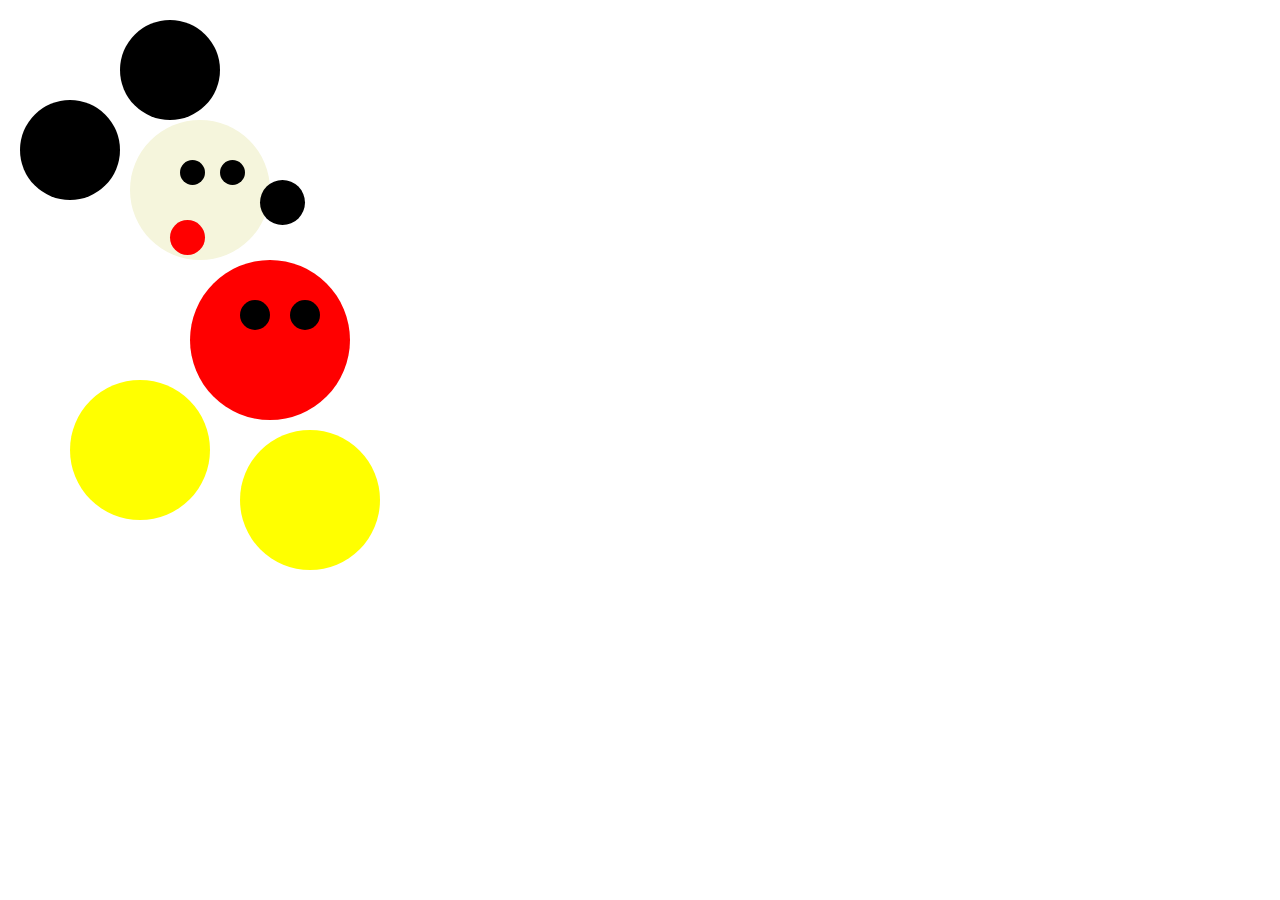
<file: mickey/index.html>
<!DOCTYPE html>
<html>

<head>
        <title>Mickey</title>
        <link rel="stylesheet" href="css/main.css" type="text/css" />
</head>

<body>
        <div id="canvas">
                <div id="ear-1"></div>
                <div id="ear-2"></div>
                <div id="head"></div>
                <div id="eye-1"></div>
                <div id="eye-2"></div>
                <div id="nose"></div>
                <div id="mouth"></div>
                <div id="body"></div>
                <div id="button-1"></div>
                <div id="button-2"></div>
                <div id="foot-1"></div>
                <div id="foot-2"></div>


        </div>
</body>

</html>
</file>
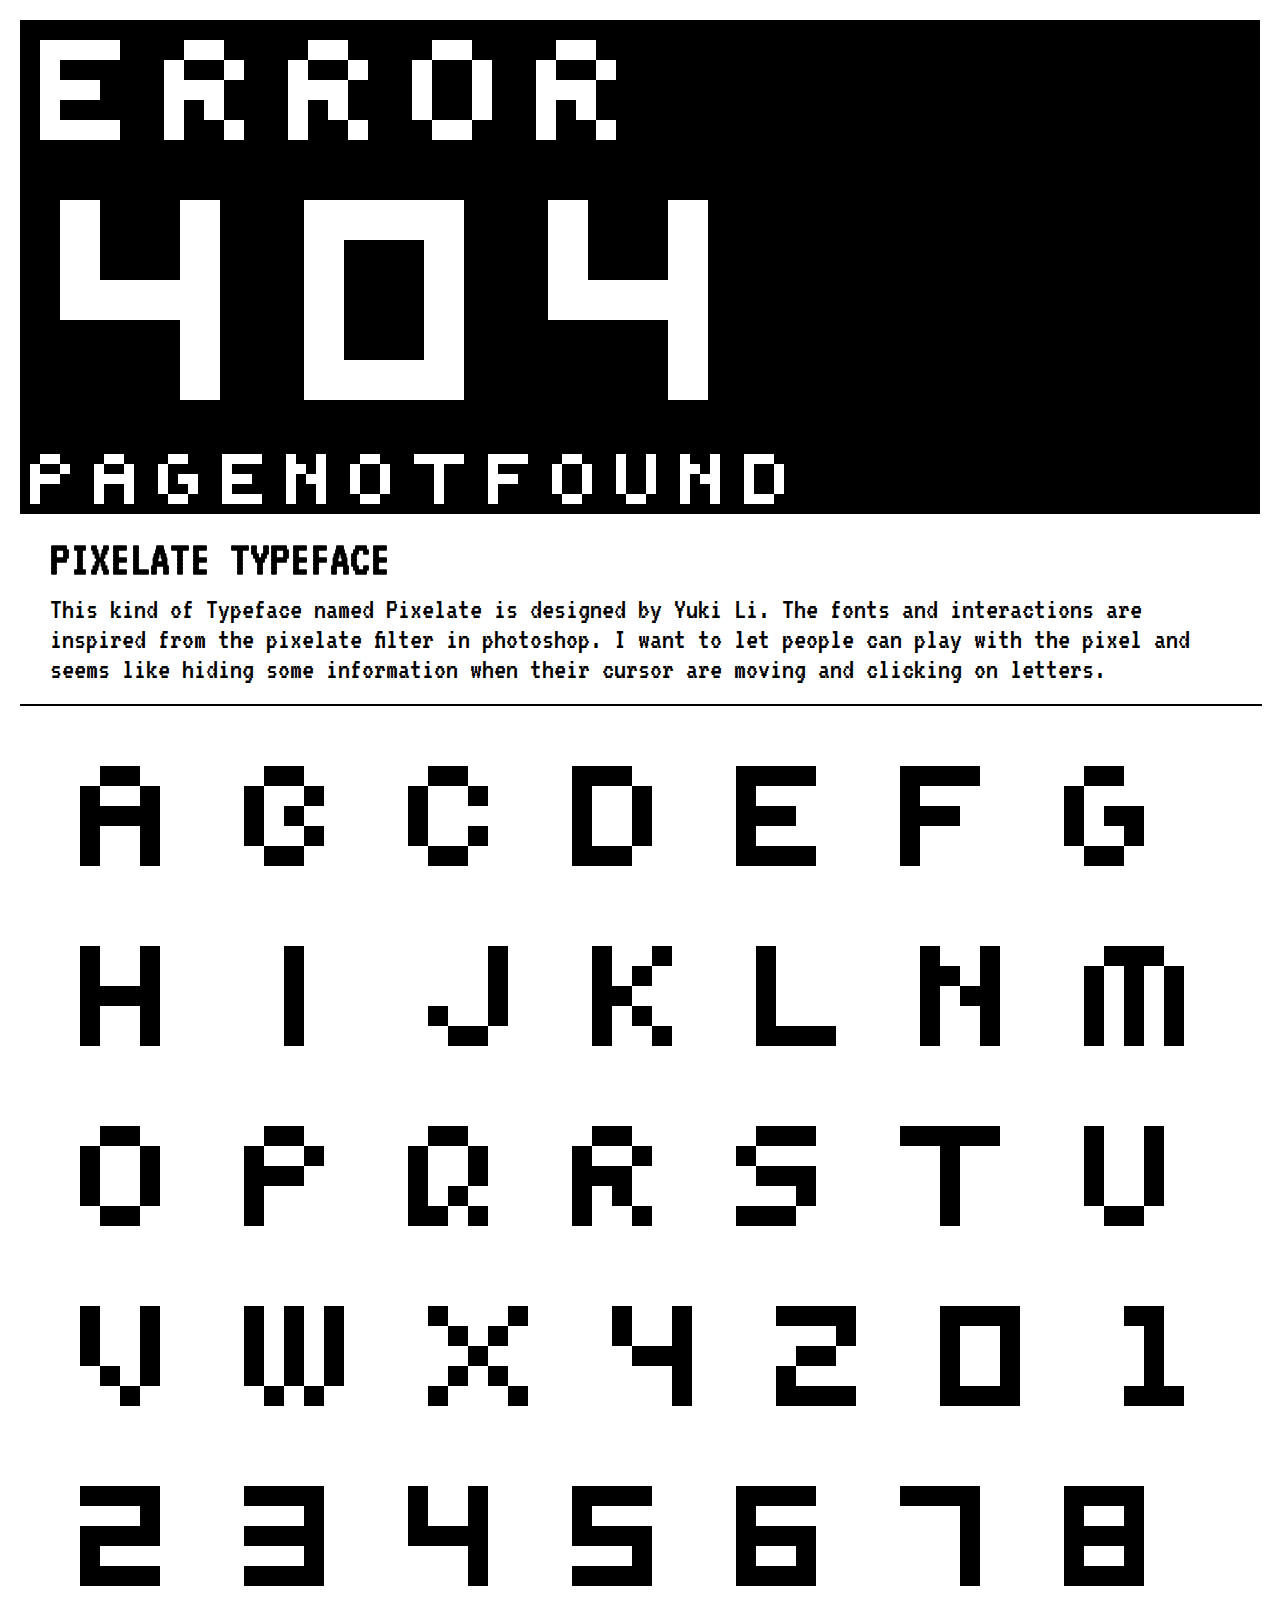
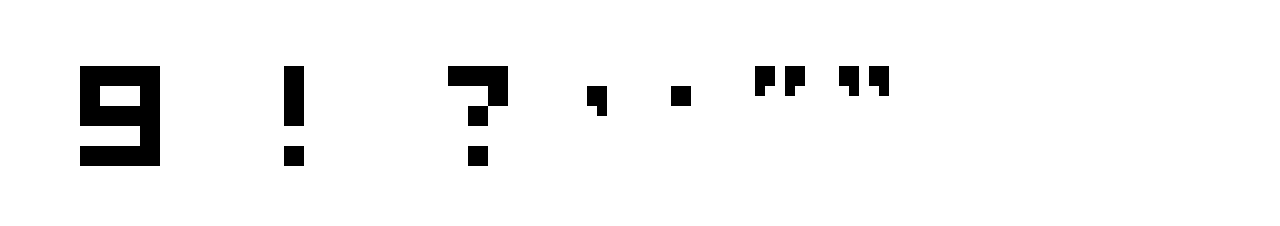
<file: project2/index.html>
<!DOCTYPE html>
<html>

<head>
    <title>Letterform Construction: Grid</title>
    <meta charset="utf-8" />
    <link rel="stylesheet" href="main.css" type="text/css" />
    <link href="https://fonts.googleapis.com/css?family=VT323" rel="stylesheet">
</head>

<body>
    <div class="container">
        <div class="error">
            <!-- letter E -->
            <div class="letter" id="E">

                <!-- row empty -->
                <div class="empty"></div>
                <div class="empty"></div>
                <div class="empty"></div>
                <div class="empty"></div>
                <div class="empty"></div>
                <div class="empty"></div>

                <!-- row 1 -->
                <div class="empty"></div>
                <div class="fill"></div>
                <div class="fill"></div>
                <div class="fill"></div>
                <div class="fill"></div>
                <div class="empty"></div>

                <!-- row 2 -->
                <div class="empty"></div>
                <div class="fill"></div>
                <div class="empty"></div>
                <div class="empty"></div>
                <div class="empty"></div>
                <div class="empty"></div>

                <!-- row 3 -->
                <div class="empty"></div>
                <div class="fill"></div>
                <div class="fill"></div>
                <div class="fill"></div>
                <div class="empty"></div>
                <div class="empty"></div>

                <!-- row 4 -->
                <div class="empty"></div>
                <div class="fill"></div>
                <div class="empty"></div>
                <div class="empty"></div>
                <div class="empty"></div>
                <div class="empty"></div>

                <!-- row 5 -->
                <div class="empty"></div>
                <div class="fill"></div>
                <div class="fill"></div>
                <div class="fill"></div>
                <div class="fill"></div>
                <div class="empty"></div>

                <!-- row empty -->
                <div class="empty"></div>
                <div class="empty"></div>
                <div class="empty"></div>
                <div class="empty"></div>
                <div class="empty"></div>
                <div class="empty"></div>


            </div>

            <!-- letter R -->
            <div class="letter" id="R">
                <!-- row empty -->
                <div class="empty"></div>
                <div class="empty"></div>
                <div class="empty"></div>
                <div class="empty"></div>
                <div class="empty"></div>
                <div class="empty"></div>

                <!-- row 1 -->
                <div class="empty"></div>
                <div class="empty"></div>
                <div class="fill"></div>
                <div class="fill"></div>
                <div class="empty"></div>
                <div class="empty"></div>

                <!-- row 2 -->
                <div class="empty"></div>
                <div class="fill"></div>
                <div class="empty"></div>
                <div class="empty"></div>
                <div class="fill"></div>
                <div class="empty"></div>

                <!-- row 3 -->
                <div class="empty"></div>
                <div class="fill"></div>
                <div class="fill"></div>
                <div class="fill"></div>
                <div class="empty"></div>
                <div class="empty"></div>

                <!-- row 4 -->
                <div class="empty"></div>
                <div class="fill"></div>
                <div class="empty"></div>
                <div class="fill"></div>
                <div class="empty"></div>
                <div class="empty"></div>

                <!-- row 5 -->
                <div class="empty"></div>
                <div class="fill"></div>
                <div class="empty"></div>
                <div class="empty"></div>
                <div class="fill"></div>
                <div class="empty"></div>

                <!-- row empty -->
                <div class="empty"></div>
                <div class="empty"></div>
                <div class="empty"></div>
                <div class="empty"></div>
                <div class="empty"></div>
                <div class="empty"></div>


            </div>

            <!-- letter R -->
            <div class="letter" id="R">
                <!-- row empty -->
                <div class="empty"></div>
                <div class="empty"></div>
                <div class="empty"></div>
                <div class="empty"></div>
                <div class="empty"></div>
                <div class="empty"></div>

                <!-- row 1 -->
                <div class="empty"></div>
                <div class="empty"></div>
                <div class="fill"></div>
                <div class="fill"></div>
                <div class="empty"></div>
                <div class="empty"></div>

                <!-- row 2 -->
                <div class="empty"></div>
                <div class="fill"></div>
                <div class="empty"></div>
                <div class="empty"></div>
                <div class="fill"></div>
                <div class="empty"></div>

                <!-- row 3 -->
                <div class="empty"></div>
                <div class="fill"></div>
                <div class="fill"></div>
                <div class="fill"></div>
                <div class="empty"></div>
                <div class="empty"></div>

                <!-- row 4 -->
                <div class="empty"></div>
                <div class="fill"></div>
                <div class="empty"></div>
                <div class="fill"></div>
                <div class="empty"></div>
                <div class="empty"></div>

                <!-- row 5 -->
                <div class="empty"></div>
                <div class="fill"></div>
                <div class="empty"></div>
                <div class="empty"></div>
                <div class="fill"></div>
                <div class="empty"></div>

                <!-- row empty -->
                <div class="empty"></div>
                <div class="empty"></div>
                <div class="empty"></div>
                <div class="empty"></div>
                <div class="empty"></div>
                <div class="empty"></div>


            </div>

            <!-- letter O -->
            <div class="letter" id="O">
                <!-- row empty -->
                <div class="empty"></div>
                <div class="empty"></div>
                <div class="empty"></div>
                <div class="empty"></div>
                <div class="empty"></div>
                <div class="empty"></div>

                <!-- row 1 -->
                <div class="empty"></div>
                <div class="empty"></div>
                <div class="fill"></div>
                <div class="fill"></div>
                <div class="empty"></div>
                <div class="empty"></div>

                <!-- row 2 -->
                <div class="empty"></div>
                <div class="fill"></div>
                <div class="empty"></div>
                <div class="empty"></div>
                <div class="fill"></div>
                <div class="empty"></div>

                <!-- row 3 -->
                <div class="empty"></div>
                <div class="fill"></div>
                <div class="empty"></div>
                <div class="empty"></div>
                <div class="fill"></div>
                <div class="empty"></div>

                <!-- row 4 -->
                <div class="empty"></div>
                <div class="fill"></div>
                <div class="empty"></div>
                <div class="empty"></div>
                <div class="fill"></div>
                <div class="empty"></div>

                <!-- row 5 -->
                <div class="empty"></div>
                <div class="empty"></div>
                <div class="fill"></div>
                <div class="fill"></div>
                <div class="empty"></div>
                <div class="empty"></div>

                <!-- row empty -->
                <div class="empty"></div>
                <div class="empty"></div>
                <div class="empty"></div>
                <div class="empty"></div>
                <div class="empty"></div>
                <div class="empty"></div>


            </div>

            <!-- letter R -->
            <div class="letter" id="R">
                <!-- row empty -->
                <div class="empty"></div>
                <div class="empty"></div>
                <div class="empty"></div>
                <div class="empty"></div>
                <div class="empty"></div>
                <div class="empty"></div>

                <!-- row 1 -->
                <div class="empty"></div>
                <div class="empty"></div>
                <div class="fill"></div>
                <div class="fill"></div>
                <div class="empty"></div>
                <div class="empty"></div>

                <!-- row 2 -->
                <div class="empty"></div>
                <div class="fill"></div>
                <div class="empty"></div>
                <div class="empty"></div>
                <div class="fill"></div>
                <div class="empty"></div>

                <!-- row 3 -->
                <div class="empty"></div>
                <div class="fill"></div>
                <div class="fill"></div>
                <div class="fill"></div>
                <div class="empty"></div>
                <div class="empty"></div>

                <!-- row 4 -->
                <div class="empty"></div>
                <div class="fill"></div>
                <div class="empty"></div>
                <div class="fill"></div>
                <div class="empty"></div>
                <div class="empty"></div>

                <!-- row 5 -->
                <div class="empty"></div>
                <div class="fill"></div>
                <div class="empty"></div>
                <div class="empty"></div>
                <div class="fill"></div>
                <div class="empty"></div>

                <!-- row empty -->
                <div class="empty"></div>
                <div class="empty"></div>
                <div class="empty"></div>
                <div class="empty"></div>
                <div class="empty"></div>
                <div class="empty"></div>


            </div>
        </div>

        <div class="area">
            <!-- number 4 -->
            <div class="letter" id="4">
                <!-- row empty -->
                <div class="empty"></div>
                <div class="empty"></div>
                <div class="empty"></div>
                <div class="empty"></div>
                <div class="empty"></div>
                <div class="empty"></div>

                <!-- row 1 -->
                <div class="empty"></div>
                <div class="fill"></div>
                <div class="empty"></div>
                <div class="empty"></div>
                <div class="fill"></div>
                <div class="empty"></div>

                <!-- row 2 -->
                <div class="empty"></div>
                <div class="fill"></div>
                <div class="empty"></div>
                <div class="empty"></div>
                <div class="fill"></div>
                <div class="empty"></div>

                <!-- row 3 -->
                <div class="empty"></div>
                <div class="fill"></div>
                <div class="fill"></div>
                <div class="fill"></div>
                <div class="fill"></div>
                <div class="empty"></div>

                <!-- row 4 -->
                <div class="empty"></div>
                <div class="empty"></div>
                <div class="empty"></div>
                <div class="empty"></div>
                <div class="fill"></div>
                <div class="empty"></div>

                <!-- row 5 -->
                <div class="empty"></div>
                <div class="empty"></div>
                <div class="empty"></div>
                <div class="empty"></div>
                <div class="fill"></div>
                <div class="empty"></div>

                <!-- row empty -->
                <div class="empty"></div>
                <div class="empty"></div>
                <div class="empty"></div>
                <div class="empty"></div>
                <div class="empty"></div>
                <div class="empty"></div>


            </div>

            <!-- number 0 -->
            <div class="letter" id="0">
                <!-- row empty -->
                <div class="empty"></div>
                <div class="empty"></div>
                <div class="empty"></div>
                <div class="empty"></div>
                <div class="empty"></div>
                <div class="empty"></div>

                <!-- row 1 -->
                <div class="empty"></div>
                <div class="fill"></div>
                <div class="fill"></div>
                <div class="fill"></div>
                <div class="fill"></div>
                <div class="empty"></div>

                <!-- row 2 -->
                <div class="empty"></div>
                <div class="fill"></div>
                <div class="empty"></div>
                <div class="empty"></div>
                <div class="fill"></div>
                <div class="empty"></div>


                <!-- row 3 -->
                <div class="empty"></div>
                <div class="fill"></div>
                <div class="empty"></div>
                <div class="empty"></div>
                <div class="fill"></div>
                <div class="empty"></div>

                <!-- row 4 -->
                <div class="empty"></div>
                <div class="fill"></div>
                <div class="empty"></div>
                <div class="empty"></div>
                <div class="fill"></div>
                <div class="empty"></div>

                <!-- row 5 -->
                <div class="empty"></div>
                <div class="fill"></div>
                <div class="fill"></div>
                <div class="fill"></div>
                <div class="fill"></div>
                <div class="empty"></div>

                <!-- row empty -->
                <div class="empty"></div>
                <div class="empty"></div>
                <div class="empty"></div>
                <div class="empty"></div>
                <div class="empty"></div>
                <div class="empty"></div>


            </div>


            <!-- number 4 -->
            <div class="letter" id="4">
                <!-- row empty -->
                <div class="empty"></div>
                <div class="empty"></div>
                <div class="empty"></div>
                <div class="empty"></div>
                <div class="empty"></div>
                <div class="empty"></div>

                <!-- row 1 -->
                <div class="empty"></div>
                <div class="fill"></div>
                <div class="empty"></div>
                <div class="empty"></div>
                <div class="fill"></div>
                <div class="empty"></div>

                <!-- row 2 -->
                <div class="empty"></div>
                <div class="fill"></div>
                <div class="empty"></div>
                <div class="empty"></div>
                <div class="fill"></div>
                <div class="empty"></div>

                <!-- row 3 -->
                <div class="empty"></div>
                <div class="fill"></div>
                <div class="fill"></div>
                <div class="fill"></div>
                <div class="fill"></div>
                <div class="empty"></div>

                <!-- row 4 -->
                <div class="empty"></div>
                <div class="empty"></div>
                <div class="empty"></div>
                <div class="empty"></div>
                <div class="fill"></div>
                <div class="empty"></div>

                <!-- row 5 -->
                <div class="empty"></div>
                <div class="empty"></div>
                <div class="empty"></div>
                <div class="empty"></div>
                <div class="fill"></div>
                <div class="empty"></div>

                <!-- row empty -->
                <div class="empty"></div>
                <div class="empty"></div>
                <div class="empty"></div>
                <div class="empty"></div>
                <div class="empty"></div>
                <div class="empty"></div>


            </div>

        </div>

        <div class="page">
            <!-- letter P -->
            <div class="letter" id="P">
                <!-- row empty -->
                <div class="empty"></div>
                <div class="empty"></div>
                <div class="empty"></div>
                <div class="empty"></div>
                <div class="empty"></div>
                <div class="empty"></div>

                <!-- row 1 -->
                <div class="empty"></div>
                <div class="empty"></div>
                <div class="fill"></div>
                <div class="fill"></div>
                <div class="empty"></div>
                <div class="empty"></div>

                <!-- row 2 -->
                <div class="empty"></div>
                <div class="fill"></div>
                <div class="empty"></div>
                <div class="empty"></div>
                <div class="fill"></div>
                <div class="empty"></div>

                <!-- row 3 -->
                <div class="empty"></div>
                <div class="fill"></div>
                <div class="fill"></div>
                <div class="fill"></div>
                <div class="empty"></div>
                <div class="empty"></div>

                <!-- row 4 -->
                <div class="empty"></div>
                <div class="fill"></div>
                <div class="empty"></div>
                <div class="empty"></div>
                <div class="empty"></div>
                <div class="empty"></div>

                <!-- row 5 -->
                <div class="empty"></div>
                <div class="fill"></div>
                <div class="empty"></div>
                <div class="empty"></div>
                <div class="empty"></div>
                <div class="empty"></div>

                <!-- row empty -->
                <div class="empty"></div>
                <div class="empty"></div>
                <div class="empty"></div>
                <div class="empty"></div>
                <div class="empty"></div>
                <div class="empty"></div>


            </div>

            <div class="letter" id="A">


                <div class="empty"></div>
                <div class="empty"></div>
                <div class="empty"></div>
                <div class="empty"></div>
                <div class="empty"></div>
                <div class="empty"></div>




                <!-- row 1 -->
                <div class="empty"></div>
                <div class="empty"></div>
                <div></div class="fill">
                <div></div class="fill">
                <div class="empty"></div>
                <div class="empty"></div>

                <!-- row 2 -->
                <div class="empty"></div>
                <div class="fill"></div>
                <div class="empty"></div>
                <div class="empty"></div>
                <div class="fill"></div>
                <div class="empty"></div>

                <!-- row 3 -->
                <div class="empty"></div>
                <div class="fill"></div>
                <div class="fill"></div>
                <div class="fill"></div>
                <div class="fill"></div>
                <div class="empty"></div>

                <!-- row 4 -->
                <div class="empty"></div>
                <div class="fill"></div>
                <div class="empty"></div>
                <div class="empty"></div>
                <div class="fill"></div>
                <div class="empty"></div>

                <!-- row 5 -->
                <div class="empty"></div>
                <div class="fill"></div>
                <div class="empty"></div>
                <div class="empty"></div>
                <div class="fill"></div>
                <div class="empty"></div>

                <!-- row empty -->
                <div class="empty"></div>
                <div class="empty"></div>
                <div class="empty"></div>
                <div class="empty"></div>
                <div class="empty"></div>
                <div class="empty"></div>



            </div>

            <!-- letter G -->
            <div class="letter" id="G">
                <!-- row empty -->
                <div class="empty"></div>
                <div class="empty"></div>
                <div class="empty"></div>
                <div class="empty"></div>
                <div class="empty"></div>
                <div class="empty"></div>

                <!-- row 1 -->
                <div class="empty"></div>
                <div class="empty"></div>
                <div class="fill"></div>
                <div class="fill"></div>
                <div class="empty"></div>
                <div class="empty"></div>

                <!-- row 2 -->
                <div class="empty"></div>
                <div class="fill"></div>
                <div class="empty"></div>
                <div class="empty"></div>
                <div class="empty"></div>
                <div class="empty"></div>

                <!-- row 3 -->
                <div class="empty"></div>
                <div class="fill"></div>
                <div class="empty"></div>
                <div class="fill"></div>
                <div class="fill"></div>
                <div class="empty"></div>

                <!-- row 4 -->
                <div class="empty"></div>
                <div class="fill"></div>
                <div class="empty"></div>
                <div class="empty"></div>
                <div class="fill"></div>
                <div class="empty"></div>

                <!-- row 5 -->
                <div class="empty"></div>
                <div class="empty"></div>
                <div class="fill"></div>
                <div class="fill"></div>
                <div class="empty"></div>
                <div class="empty"></div>

                <!-- row empty -->
                <div class="empty"></div>
                <div class="empty"></div>
                <div class="empty"></div>
                <div class="empty"></div>
                <div class="empty"></div>
                <div class="empty"></div>

            </div>

            <!-- letter E -->
            <div class="letter" id="E">

                <!-- row empty -->
                <div class="empty"></div>
                <div class="empty"></div>
                <div class="empty"></div>
                <div class="empty"></div>
                <div class="empty"></div>
                <div class="empty"></div>

                <!-- row 1 -->
                <div class="empty"></div>
                <div class="fill"></div>
                <div class="fill"></div>
                <div class="fill"></div>
                <div class="fill"></div>
                <div class="empty"></div>

                <!-- row 2 -->
                <div class="empty"></div>
                <div class="fill"></div>
                <div class="empty"></div>
                <div class="empty"></div>
                <div class="empty"></div>
                <div class="empty"></div>

                <!-- row 3 -->
                <div class="empty"></div>
                <div class="fill"></div>
                <div class="fill"></div>
                <div class="fill"></div>
                <div class="empty"></div>
                <div class="empty"></div>

                <!-- row 4 -->
                <div class="empty"></div>
                <div class="fill"></div>
                <div class="empty"></div>
                <div class="empty"></div>
                <div class="empty"></div>
                <div class="empty"></div>

                <!-- row 5 -->
                <div class="empty"></div>
                <div class="fill"></div>
                <div class="fill"></div>
                <div class="fill"></div>
                <div class="fill"></div>
                <div class="empty"></div>

                <!-- row empty -->
                <div class="empty"></div>
                <div class="empty"></div>
                <div class="empty"></div>
                <div class="empty"></div>
                <div class="empty"></div>
                <div class="empty"></div>


            </div>



            <!-- letter N -->
            <div class="letter" id="N">
                <!-- row empty -->
                <div class="empty"></div>
                <div class="empty"></div>
                <div class="empty"></div>
                <div class="empty"></div>
                <div class="empty"></div>
                <div class="empty"></div>

                <!-- row 1 -->
                <div class="empty"></div>
                <div class="fill"></div>
                <div class="empty"></div>
                <div class="empty"></div>
                <div class="fill"></div>
                <div class="empty"></div>

                <!-- row 2 -->
                <div class="empty"></div>
                <div class="fill"></div>
                <div class="fill"></div>
                <div class="empty"></div>
                <div class="fill"></div>
                <div class="empty"></div>

                <!-- row 3 -->
                <div class="empty"></div>
                <div class="fill"></div>
                <div class="empty"></div>
                <div class="fill"></div>
                <div class="fill"></div>
                <div class="empty"></div>

                <!-- row 4 -->
                <div class="empty"></div>
                <div class="fill"></div>
                <div class="empty"></div>
                <div class="empty"></div>
                <div class="fill"></div>
                <div class="empty"></div>

                <!-- row 5 -->
                <div class="empty"></div>
                <div class="fill"></div>
                <div class="empty"></div>
                <div class="empty"></div>
                <div class="fill"></div>
                <div class="empty"></div>

                <!-- row empty -->
                <div class="empty"></div>
                <div class="empty"></div>
                <div class="empty"></div>
                <div class="empty"></div>
                <div class="empty"></div>
                <div class="empty"></div>


            </div>

            <!-- letter O -->
            <div class="letter" id="O">
                <!-- row empty -->
                <div class="empty"></div>
                <div class="empty"></div>
                <div class="empty"></div>
                <div class="empty"></div>
                <div class="empty"></div>
                <div class="empty"></div>

                <!-- row 1 -->
                <div class="empty"></div>
                <div class="empty"></div>
                <div class="fill"></div>
                <div class="fill"></div>
                <div class="empty"></div>
                <div class="empty"></div>

                <!-- row 2 -->
                <div class="empty"></div>
                <div class="fill"></div>
                <div class="empty"></div>
                <div class="empty"></div>
                <div class="fill"></div>
                <div class="empty"></div>

                <!-- row 3 -->
                <div class="empty"></div>
                <div class="fill"></div>
                <div class="empty"></div>
                <div class="empty"></div>
                <div class="fill"></div>
                <div class="empty"></div>

                <!-- row 4 -->
                <div class="empty"></div>
                <div class="fill"></div>
                <div class="empty"></div>
                <div class="empty"></div>
                <div class="fill"></div>
                <div class="empty"></div>

                <!-- row 5 -->
                <div class="empty"></div>
                <div class="empty"></div>
                <div class="fill"></div>
                <div class="fill"></div>
                <div class="empty"></div>
                <div class="empty"></div>

                <!-- row empty -->
                <div class="empty"></div>
                <div class="empty"></div>
                <div class="empty"></div>
                <div class="empty"></div>
                <div class="empty"></div>
                <div class="empty"></div>


            </div>

            <!-- letter T -->
            <div class="wide" id="T">
                <!-- row empty -->
                <div class="empty"></div>
                <div class="empty"></div>
                <div class="empty"></div>
                <div class="empty"></div>
                <div class="empty"></div>
                <div class="empty"></div>
                <div class="empty"></div>

                <!-- row 1 -->
                <div class="empty"></div>
                <div class="fill"></div>
                <div class="fill"></div>
                <div class="fill"></div>
                <div class="fill"></div>
                <div class="fill"></div>
                <div class="empty"></div>

                <!-- row 2 -->
                <div class="empty"></div>
                <div class="empty"></div>
                <div class="empty"></div>
                <div class="fill"></div>
                <div class="empty"></div>
                <div class="empty"></div>
                <div class="empty"></div>

                <!-- row 3 -->
                <div class="empty"></div>
                <div class="empty"></div>
                <div class="empty"></div>
                <div class="fill"></div>
                <div class="empty"></div>
                <div class="empty"></div>
                <div class="empty"></div>

                <!-- row 4 -->
                <div class="empty"></div>
                <div class="empty"></div>
                <div class="empty"></div>
                <div class="fill"></div>
                <div class="empty"></div>
                <div class="empty"></div>
                <div class="empty"></div>

                <!-- row 5 -->
                <div class="empty"></div>
                <div class="empty"></div>
                <div class="empty"></div>
                <div class="fill"></div>
                <div class="empty"></div>
                <div class="empty"></div>
                <div class="empty"></div>

                <!-- row empty -->
                <div class="empty"></div>
                <div class="empty"></div>
                <div class="empty"></div>
                <div class="empty"></div>
                <div class="empty"></div>
                <div class="empty"></div>
                <div class="empty"></div>


            </div>



            <!-- letter F -->
            <div class="letter" id="F">

                <!-- row empty -->
                <div class="empty"></div>
                <div class="empty"></div>
                <div class="empty"></div>
                <div class="empty"></div>
                <div class="empty"></div>
                <div class="empty"></div>

                <!-- row 1 -->
                <div class="empty"></div>
                <div class="fill"></div>
                <div class="fill"></div>
                <div class="fill"></div>
                <div class="fill"></div>
                <div class="empty"></div>

                <!-- row 2 -->
                <div class="empty"></div>
                <div class="fill"></div>
                <div class="empty"></div>
                <div class="empty"></div>
                <div class="empty"></div>
                <div class="empty"></div>

                <!-- row 3 -->
                <div class="empty"></div>
                <div class="fill"></div>
                <div class="fill"></div>
                <div class="fill"></div>
                <div class="empty"></div>
                <div class="empty"></div>

                <!-- row 4 -->
                <div class="empty"></div>
                <div class="fill"></div>
                <div class="empty"></div>
                <div class="empty"></div>
                <div class="empty"></div>
                <div class="empty"></div>

                <!-- row 5 -->
                <div class="empty"></div>
                <div class="fill"></div>
                <div class="empty"></div>
                <div class="empty"></div>
                <div class="empty"></div>
                <div class="empty"></div>

                <!-- row empty -->
                <div class="empty"></div>
                <div class="empty"></div>
                <div class="empty"></div>
                <div class="empty"></div>
                <div class="empty"></div>
                <div class="empty"></div>


            </div>

            <!-- letter O -->
            <div class="letter" id="O">
                <!-- row empty -->
                <div class="empty"></div>
                <div class="empty"></div>
                <div class="empty"></div>
                <div class="empty"></div>
                <div class="empty"></div>
                <div class="empty"></div>

                <!-- row 1 -->
                <div class="empty"></div>
                <div class="empty"></div>
                <div class="fill"></div>
                <div class="fill"></div>
                <div class="empty"></div>
                <div class="empty"></div>

                <!-- row 2 -->
                <div class="empty"></div>
                <div class="fill"></div>
                <div class="empty"></div>
                <div class="empty"></div>
                <div class="fill"></div>
                <div class="empty"></div>

                <!-- row 3 -->
                <div class="empty"></div>
                <div class="fill"></div>
                <div class="empty"></div>
                <div class="empty"></div>
                <div class="fill"></div>
                <div class="empty"></div>

                <!-- row 4 -->
                <div class="empty"></div>
                <div class="fill"></div>
                <div class="empty"></div>
                <div class="empty"></div>
                <div class="fill"></div>
                <div class="empty"></div>

                <!-- row 5 -->
                <div class="empty"></div>
                <div class="empty"></div>
                <div class="fill"></div>
                <div class="fill"></div>
                <div class="empty"></div>
                <div class="empty"></div>

                <!-- row empty -->
                <div class="empty"></div>
                <div class="empty"></div>
                <div class="empty"></div>
                <div class="empty"></div>
                <div class="empty"></div>
                <div class="empty"></div>


            </div>

            <!-- letter U -->
            <div class="letter" id="U">
                <!-- row empty -->
                <div class="empty"></div>
                <div class="empty"></div>
                <div class="empty"></div>
                <div class="empty"></div>
                <div class="empty"></div>
                <div class="empty"></div>

                <!-- row 1 -->
                <div class="empty"></div>
                <div class="fill"></div>
                <div class="empty"></div>
                <div class="empty"></div>
                <div class="fill"></div>
                <div class="empty"></div>

                <!-- row 2 -->
                <div class="empty"></div>
                <div class="fill"></div>
                <div class="empty"></div>
                <div class="empty"></div>
                <div class="fill"></div>
                <div class="empty"></div>

                <!-- row 3 -->
                <div class="empty"></div>
                <div class="fill"></div>
                <div class="empty"></div>
                <div class="empty"></div>
                <div class="fill"></div>
                <div class="empty"></div>


                <!-- row 4 -->
                <div class="empty"></div>
                <div class="fill"></div>
                <div class="empty"></div>
                <div class="empty"></div>
                <div class="fill"></div>
                <div class="empty"></div>

                <!-- row 5 -->
                <div class="empty"></div>
                <div class="empty"></div>
                <div class="fill"></div>
                <div class="fill"></div>
                <div class="empty"></div>
                <div class="empty"></div>

                <!-- row empty -->
                <div class="empty"></div>
                <div class="empty"></div>
                <div class="empty"></div>
                <div class="empty"></div>
                <div class="empty"></div>
                <div class="empty"></div>


            </div>

            <!-- letter N -->
            <div class="letter" id="N">
                <!-- row empty -->
                <div class="empty"></div>
                <div class="empty"></div>
                <div class="empty"></div>
                <div class="empty"></div>
                <div class="empty"></div>
                <div class="empty"></div>

                <!-- row 1 -->
                <div class="empty"></div>
                <div class="fill"></div>
                <div class="empty"></div>
                <div class="empty"></div>
                <div class="fill"></div>
                <div class="empty"></div>

                <!-- row 2 -->
                <div class="empty"></div>
                <div class="fill"></div>
                <div class="fill"></div>
                <div class="empty"></div>
                <div class="fill"></div>
                <div class="empty"></div>

                <!-- row 3 -->
                <div class="empty"></div>
                <div class="fill"></div>
                <div class="empty"></div>
                <div class="fill"></div>
                <div class="fill"></div>
                <div class="empty"></div>

                <!-- row 4 -->
                <div class="empty"></div>
                <div class="fill"></div>
                <div class="empty"></div>
                <div class="empty"></div>
                <div class="fill"></div>
                <div class="empty"></div>

                <!-- row 5 -->
                <div class="empty"></div>
                <div class="fill"></div>
                <div class="empty"></div>
                <div class="empty"></div>
                <div class="fill"></div>
                <div class="empty"></div>

                <!-- row empty -->
                <div class="empty"></div>
                <div class="empty"></div>
                <div class="empty"></div>
                <div class="empty"></div>
                <div class="empty"></div>
                <div class="empty"></div>


            </div>

            <!-- letter D -->
            <div class="letter" id="D">

                <!-- row empty -->
                <div class="empty"></div>
                <div class="empty"></div>
                <div class="empty"></div>
                <div class="empty"></div>
                <div class="empty"></div>
                <div class="empty"></div>

                <!-- row 1 -->
                <div class="empty"></div>
                <div class="fill"></div>
                <div class="fill"></div>
                <div class="fill"></div>
                <div class="empty"></div>
                <div class="empty"></div>

                <!-- row 2 -->
                <div class="empty"></div>
                <div class="fill"></div>
                <div class="empty"></div>
                <div class="empty"></div>
                <div class="fill"></div>
                <div class="empty"></div>

                <!-- row 3 -->
                <div class="empty"></div>
                <div class="fill"></div>
                <div class="empty"></div>
                <div class="empty"></div>
                <div class="fill"></div>
                <div class="empty"></div>

                <!-- row 4 -->
                <div class="empty"></div>
                <div class="fill"></div>
                <div class="empty"></div>
                <div class="empty"></div>
                <div class="fill"></div>
                <div class="empty"></div>

                <!-- row 5 -->
                <div class="empty"></div>
                <div class="fill"></div>
                <div class="fill"></div>
                <div class="fill"></div>
                <div class="empty"></div>
                <div class="empty"></div>

                <!-- row empty -->
                <div class="empty"></div>
                <div class="empty"></div>
                <div class="empty"></div>
                <div class="empty"></div>
                <div class="empty"></div>
                <div class="empty"></div>


            </div>
        </div>
    </div>

    <div class="discription">
        <h1>Pixelate Typeface</h1>
        <p>
            This kind of Typeface named Pixelate is designed by Yuki Li. The fonts and interactions are inspired from
            the pixelate filter in photoshop. I want to let people can play with the pixel and seems like hiding some
            information when their cursor are moving and clicking on letters.
        </p>
    </div>
    <HR width=100% color=black SIZE=2.5>


    <div class="typeface">

        <div class="letter" id="A">


            <div class="empty"></div>
            <div class="empty"></div>
            <div class="empty"></div>
            <div class="empty"></div>
            <div class="empty"></div>
            <div class="empty"></div>




            <!-- row 1 -->
            <div class="empty"></div>
            <div class="empty"></div>
            <div></div class="fill">
            <div></div class="fill">
            <div class="empty"></div>
            <div class="empty"></div>

            <!-- row 2 -->
            <div class="empty"></div>
            <div class="fill"></div>
            <div class="empty"></div>
            <div class="empty"></div>
            <div class="fill"></div>
            <div class="empty"></div>

            <!-- row 3 -->
            <div class="empty"></div>
            <div class="fill"></div>
            <div class="fill"></div>
            <div class="fill"></div>
            <div class="fill"></div>
            <div class="empty"></div>

            <!-- row 4 -->
            <div class="empty"></div>
            <div class="fill"></div>
            <div class="empty"></div>
            <div class="empty"></div>
            <div class="fill"></div>
            <div class="empty"></div>

            <!-- row 5 -->
            <div class="empty"></div>
            <div class="fill"></div>
            <div class="empty"></div>
            <div class="empty"></div>
            <div class="fill"></div>
            <div class="empty"></div>

            <!-- row empty -->
            <div class="empty"></div>
            <div class="empty"></div>
            <div class="empty"></div>
            <div class="empty"></div>
            <div class="empty"></div>
            <div class="empty"></div>



        </div>

        <!-- letter B -->
        <div class="letter" id="B">

            <div class="empty" id="one"></div>
            <div class="empty"></div>
            <div class="empty"></div>
            <div class="empty"></div>
            <div class="empty"></div>
            <div class="empty"></div>

            <!-- row 1 -->
            <div class="empty"></div>
            <div class="empty"></div>
            <div class="fill"></div>
            <div class="fill"></div>
            <div class="empty"></div>
            <div class="empty"></div>

            <!-- row 2 -->
            <div class="empty"></div>
            <div class="fill"></div>
            <div class="empty"></div>
            <div class="empty"></div>
            <div class="fill"></div>
            <div class="empty"></div>

            <!-- row 3 -->
            <div class="empty"></div>
            <div class="fill"></div>
            <div class="empty"></div>
            <div class="fill"></div>
            <div class="empty"></div>
            <div class="empty"></div>

            <!-- row 4 -->
            <div class="empty"></div>
            <div class="fill"></div>
            <div class="empty"></div>
            <div class="empty"></div>
            <div class="fill"></div>
            <div class="empty"></div>

            <!-- row 5 -->
            <div class="empty"></div>
            <div class="empty"></div>
            <div class="fill"></div>
            <div class="fill"></div>
            <div class="empty"></div>
            <div class="empty"></div>

            <!-- row empty -->
            <div class="empty"></div>
            <div class="empty"></div>
            <div class="empty"></div>
            <div class="empty"></div>
            <div class="empty"></div>
            <div class="empty"></div>
        </div>

        <!-- letter C -->
        <div class="letter" id="C">
            <!-- row empty -->
            <div class="empty"></div>
            <div class="empty"></div>
            <div class="empty"></div>
            <div class="empty"></div>
            <div class="empty"></div>
            <div class="empty"></div>

            <!-- row 1 -->
            <div class="empty"></div>
            <div class="empty"></div>
            <div class="fill"></div>
            <div class="fill"></div>
            <div class="empty"></div>
            <div class="empty"></div>

            <!-- row 2 -->
            <div class="empty"></div>
            <div class="fill"></div>
            <div class="empty"></div>
            <div class="empty"></div>
            <div class="fill"></div>
            <div class="empty"></div>

            <!-- row 3 -->
            <div class="empty"></div>
            <div class="fill"></div>
            <div class="empty"></div>
            <div class="empty"></div>
            <div class="empty"></div>
            <div class="empty"></div>

            <!-- row 4 -->
            <div class="empty"></div>
            <div class="fill"></div>
            <div class="empty"></div>
            <div class="empty"></div>
            <div class="fill"></div>
            <div class="empty"></div>

            <!-- row 5 -->
            <div class="empty"></div>
            <div class="empty"></div>
            <div class="fill"></div>
            <div class="fill"></div>
            <div class="empty"></div>
            <div class="empty"></div>

            <!-- row empty -->
            <div class="empty"></div>
            <div class="empty"></div>
            <div class="empty"></div>
            <div class="empty"></div>
            <div class="empty"></div>
            <div class="empty"></div>

        </div>

        <!-- letter D -->
        <div class="letter" id="D">

            <!-- row empty -->
            <div class="empty"></div>
            <div class="empty"></div>
            <div class="empty"></div>
            <div class="empty"></div>
            <div class="empty"></div>
            <div class="empty"></div>

            <!-- row 1 -->
            <div class="empty"></div>
            <div class="fill"></div>
            <div class="fill"></div>
            <div class="fill"></div>
            <div class="empty"></div>
            <div class="empty"></div>

            <!-- row 2 -->
            <div class="empty"></div>
            <div class="fill"></div>
            <div class="empty"></div>
            <div class="empty"></div>
            <div class="fill"></div>
            <div class="empty"></div>

            <!-- row 3 -->
            <div class="empty"></div>
            <div class="fill"></div>
            <div class="empty"></div>
            <div class="empty"></div>
            <div class="fill"></div>
            <div class="empty"></div>

            <!-- row 4 -->
            <div class="empty"></div>
            <div class="fill"></div>
            <div class="empty"></div>
            <div class="empty"></div>
            <div class="fill"></div>
            <div class="empty"></div>

            <!-- row 5 -->
            <div class="empty"></div>
            <div class="fill"></div>
            <div class="fill"></div>
            <div class="fill"></div>
            <div class="empty"></div>
            <div class="empty"></div>

            <!-- row empty -->
            <div class="empty"></div>
            <div class="empty"></div>
            <div class="empty"></div>
            <div class="empty"></div>
            <div class="empty"></div>
            <div class="empty"></div>


        </div>

        <!-- letter E -->
        <div class="letter" id="E">

            <!-- row empty -->
            <div class="empty"></div>
            <div class="empty"></div>
            <div class="empty"></div>
            <div class="empty"></div>
            <div class="empty"></div>
            <div class="empty"></div>

            <!-- row 1 -->
            <div class="empty"></div>
            <div class="fill"></div>
            <div class="fill"></div>
            <div class="fill"></div>
            <div class="fill"></div>
            <div class="empty"></div>

            <!-- row 2 -->
            <div class="empty"></div>
            <div class="fill"></div>
            <div class="empty"></div>
            <div class="empty"></div>
            <div class="empty"></div>
            <div class="empty"></div>

            <!-- row 3 -->
            <div class="empty"></div>
            <div class="fill"></div>
            <div class="fill"></div>
            <div class="fill"></div>
            <div class="empty"></div>
            <div class="empty"></div>

            <!-- row 4 -->
            <div class="empty"></div>
            <div class="fill"></div>
            <div class="empty"></div>
            <div class="empty"></div>
            <div class="empty"></div>
            <div class="empty"></div>

            <!-- row 5 -->
            <div class="empty"></div>
            <div class="fill"></div>
            <div class="fill"></div>
            <div class="fill"></div>
            <div class="fill"></div>
            <div class="empty"></div>

            <!-- row empty -->
            <div class="empty"></div>
            <div class="empty"></div>
            <div class="empty"></div>
            <div class="empty"></div>
            <div class="empty"></div>
            <div class="empty"></div>


        </div>

        <!-- letter F -->
        <div class="letter" id="F">

            <!-- row empty -->
            <div class="empty"></div>
            <div class="empty"></div>
            <div class="empty"></div>
            <div class="empty"></div>
            <div class="empty"></div>
            <div class="empty"></div>

            <!-- row 1 -->
            <div class="empty"></div>
            <div class="fill"></div>
            <div class="fill"></div>
            <div class="fill"></div>
            <div class="fill"></div>
            <div class="empty"></div>

            <!-- row 2 -->
            <div class="empty"></div>
            <div class="fill"></div>
            <div class="empty"></div>
            <div class="empty"></div>
            <div class="empty"></div>
            <div class="empty"></div>

            <!-- row 3 -->
            <div class="empty"></div>
            <div class="fill"></div>
            <div class="fill"></div>
            <div class="fill"></div>
            <div class="empty"></div>
            <div class="empty"></div>

            <!-- row 4 -->
            <div class="empty"></div>
            <div class="fill"></div>
            <div class="empty"></div>
            <div class="empty"></div>
            <div class="empty"></div>
            <div class="empty"></div>

            <!-- row 5 -->
            <div class="empty"></div>
            <div class="fill"></div>
            <div class="empty"></div>
            <div class="empty"></div>
            <div class="empty"></div>
            <div class="empty"></div>

            <!-- row empty -->
            <div class="empty"></div>
            <div class="empty"></div>
            <div class="empty"></div>
            <div class="empty"></div>
            <div class="empty"></div>
            <div class="empty"></div>


        </div>

        <!-- letter G -->
        <div class="letter" id="G">
            <!-- row empty -->
            <div class="empty"></div>
            <div class="empty"></div>
            <div class="empty"></div>
            <div class="empty"></div>
            <div class="empty"></div>
            <div class="empty"></div>

            <!-- row 1 -->
            <div class="empty"></div>
            <div class="empty"></div>
            <div class="fill"></div>
            <div class="fill"></div>
            <div class="empty"></div>
            <div class="empty"></div>

            <!-- row 2 -->
            <div class="empty"></div>
            <div class="fill"></div>
            <div class="empty"></div>
            <div class="empty"></div>
            <div class="empty"></div>
            <div class="empty"></div>

            <!-- row 3 -->
            <div class="empty"></div>
            <div class="fill"></div>
            <div class="empty"></div>
            <div class="fill"></div>
            <div class="fill"></div>
            <div class="empty"></div>

            <!-- row 4 -->
            <div class="empty"></div>
            <div class="fill"></div>
            <div class="empty"></div>
            <div class="empty"></div>
            <div class="fill"></div>
            <div class="empty"></div>

            <!-- row 5 -->
            <div class="empty"></div>
            <div class="empty"></div>
            <div class="fill"></div>
            <div class="fill"></div>
            <div class="empty"></div>
            <div class="empty"></div>

            <!-- row empty -->
            <div class="empty"></div>
            <div class="empty"></div>
            <div class="empty"></div>
            <div class="empty"></div>
            <div class="empty"></div>
            <div class="empty"></div>

        </div>

        <!-- letter H -->
        <div class="letter" id="H">
            <!-- row empty -->
            <div class="empty"></div>
            <div class="empty"></div>
            <div class="empty"></div>
            <div class="empty"></div>
            <div class="empty"></div>
            <div class="empty"></div>

            <!-- row 1 -->
            <div class="empty"></div>
            <div class="fill"></div>
            <div class="empty"></div>
            <div class="empty"></div>
            <div class="fill"></div>
            <div class="empty"></div>

            <!-- row 2 -->
            <div class="empty"></div>
            <div class="fill"></div>
            <div class="empty"></div>
            <div class="empty"></div>
            <div class="fill"></div>
            <div class="empty"></div>

            <!-- row 3 -->
            <div class="empty"></div>
            <div class="fill"></div>
            <div class="fill"></div>
            <div class="fill"></div>
            <div class="fill"></div>
            <div class="empty"></div>

            <!-- row 4 -->
            <div class="empty"></div>
            <div class="fill"></div>
            <div class="empty"></div>
            <div class="empty"></div>
            <div class="fill"></div>
            <div class="empty"></div>

            <!-- row 5 -->
            <div class="empty"></div>
            <div class="fill"></div>
            <div class="empty"></div>
            <div class="empty"></div>
            <div class="fill"></div>
            <div class="empty"></div>

            <!-- row empty -->
            <div class="empty"></div>
            <div class="empty"></div>
            <div class="empty"></div>
            <div class="empty"></div>
            <div class="empty"></div>
            <div class="empty"></div>


        </div>

        <!-- letter I -->
        <div class="wide" id="I">
            <!-- row empty -->
            <div class="empty"></div>
            <div class="empty"></div>
            <div class="empty"></div>
            <div class="empty"></div>
            <div class="empty"></div>
            <div class="empty"></div>
            <div class="empty"></div>

            <!-- row 1 -->
            <div class="empty"></div>
            <div class="empty"></div>
            <div class="empty"></div>
            <div class="fill"></div>
            <div class="empty"></div>
            <div class="empty"></div>
            <div class="empty"></div>

            <!-- row 2 -->
            <div class="empty"></div>
            <div class="empty"></div>
            <div class="empty"></div>
            <div class="fill"></div>
            <div class="empty"></div>
            <div class="empty"></div>
            <div class="empty"></div>

            <!-- row 3 -->
            <div class="empty"></div>
            <div class="empty"></div>
            <div class="empty"></div>
            <div class="fill"></div>
            <div class="empty"></div>
            <div class="empty"></div>
            <div class="empty"></div>

            <!-- row 4 -->
            <div class="empty"></div>
            <div class="empty"></div>
            <div class="empty"></div>
            <div class="fill"></div>
            <div class="empty"></div>
            <div class="empty"></div>
            <div class="empty"></div>

            <!-- row 5 -->
            <div class="empty"></div>
            <div class="empty"></div>
            <div class="empty"></div>
            <div class="fill"></div>
            <div class="empty"></div>
            <div class="empty"></div>
            <div class="empty"></div>

            <!-- row empty -->
            <div class="empty"></div>
            <div class="empty"></div>
            <div class="empty"></div>
            <div class="empty"></div>
            <div class="empty"></div>
            <div class="empty"></div>
            <div class="empty"></div>


        </div>

        <!-- letter J -->
        <div class="letter" id="J">
            <!-- row empty -->
            <div class="empty"></div>
            <div class="empty"></div>
            <div class="empty"></div>
            <div class="empty"></div>
            <div class="empty"></div>
            <div class="empty"></div>

            <!-- row 1 -->
            <div class="empty"></div>
            <div class="empty"></div>
            <div class="empty"></div>
            <div class="empty"></div>
            <div class="fill"></div>
            <div class="empty"></div>

            <!-- row 2 -->
            <div class="empty"></div>
            <div class="empty"></div>
            <div class="empty"></div>
            <div class="empty"></div>
            <div class="fill"></div>
            <div class="empty"></div>

            <!-- row 3 -->
            <div class="empty"></div>
            <div class="empty"></div>
            <div class="empty"></div>
            <div class="empty"></div>
            <div class="fill"></div>
            <div class="empty"></div>

            <!-- row 4 -->
            <div class="empty"></div>
            <div class="fill"></div>
            <div class="empty"></div>
            <div class="empty"></div>
            <div class="fill"></div>
            <div class="empty"></div>

            <!-- row 5 -->
            <div class="empty"></div>
            <div class="empty"></div>
            <div class="fill"></div>
            <div class="fill"></div>
            <div class="empty"></div>
            <div class="empty"></div>

            <!-- row empty -->
            <div class="empty"></div>
            <div class="empty"></div>
            <div class="empty"></div>
            <div class="empty"></div>
            <div class="empty"></div>
            <div class="empty"></div>

        </div>

        <!-- letter K -->
        <div class="letter" id="K">
            <!-- row empty -->
            <div class="empty"></div>
            <div class="empty"></div>
            <div class="empty"></div>
            <div class="empty"></div>
            <div class="empty"></div>
            <div class="empty"></div>

            <!-- row 1 -->
            <div class="empty"></div>
            <div class="fill"></div>
            <div class="empty"></div>
            <div class="empty"></div>
            <div class="fill"></div>
            <div class="empty"></div>

            <!-- row 2 -->
            <div class="empty"></div>
            <div class="fill"></div>
            <div class="empty"></div>
            <div class="fill"></div>
            <div class="empty"></div>
            <div class="empty"></div>


            <!-- row 3 -->
            <div class="empty"></div>
            <div class="fill"></div>
            <div class="fill"></div>
            <div class="empty"></div>
            <div class="empty"></div>
            <div class="empty"></div>

            <!-- row 4 -->
            <div class="empty"></div>
            <div class="fill"></div>
            <div class="empty"></div>
            <div class="fill"></div>
            <div class="empty"></div>
            <div class="empty"></div>

            <!-- row 5 -->
            <div class="empty"></div>
            <div class="fill"></div>
            <div class="empty"></div>
            <div class="empty"></div>
            <div class="fill"></div>
            <div class="empty"></div>

            <!-- row empty -->
            <div class="empty"></div>
            <div class="empty"></div>
            <div class="empty"></div>
            <div class="empty"></div>
            <div class="empty"></div>
            <div class="empty"></div>


        </div>

        <!-- letter L -->
        <div class="letter" id="L">
            <!-- row empty -->
            <div class="empty"></div>
            <div class="empty"></div>
            <div class="empty"></div>
            <div class="empty"></div>
            <div class="empty"></div>
            <div class="empty"></div>

            <!-- row 1 -->
            <div class="empty"></div>
            <div class="fill"></div>
            <div class="empty"></div>
            <div class="empty"></div>
            <div class="empty"></div>
            <div class="empty"></div>

            <!-- row 2 -->
            <div class="empty"></div>
            <div class="fill"></div>
            <div class="empty"></div>
            <div class="empty"></div>
            <div class="empty"></div>
            <div class="empty"></div>


            <!-- row 3 -->
            <div class="empty"></div>
            <div class="fill"></div>
            <div class="empty"></div>
            <div class="empty"></div>
            <div class="empty"></div>
            <div class="empty"></div>

            <!-- row 4 -->
            <div class="empty"></div>
            <div></div>
            <div class="empty"></div>
            <div class="empty"></div>
            <div class="empty"></div>
            <div class="empty"></div>

            <!-- row 5 -->
            <div class="empty"></div>
            <div class="fill"></div>
            <div class="fill"></div>
            <div class="fill"></div>
            <div class="fill"></div>
            <div class="empty"></div>

            <!-- row empty -->
            <div class="empty"></div>
            <div class="empty"></div>
            <div class="empty"></div>
            <div class="empty"></div>
            <div class="empty"></div>
            <div class="empty"></div>


        </div>

        <!-- letter N -->
        <div class="letter" id="N">
            <!-- row empty -->
            <div class="empty"></div>
            <div class="empty"></div>
            <div class="empty"></div>
            <div class="empty"></div>
            <div class="empty"></div>
            <div class="empty"></div>

            <!-- row 1 -->
            <div class="empty"></div>
            <div class="fill"></div>
            <div class="empty"></div>
            <div class="empty"></div>
            <div class="fill"></div>
            <div class="empty"></div>

            <!-- row 2 -->
            <div class="empty"></div>
            <div class="fill"></div>
            <div class="fill"></div>
            <div class="empty"></div>
            <div class="fill"></div>
            <div class="empty"></div>

            <!-- row 3 -->
            <div class="empty"></div>
            <div class="fill"></div>
            <div class="empty"></div>
            <div class="fill"></div>
            <div class="fill"></div>
            <div class="empty"></div>

            <!-- row 4 -->
            <div class="empty"></div>
            <div class="fill"></div>
            <div class="empty"></div>
            <div class="empty"></div>
            <div class="fill"></div>
            <div class="empty"></div>

            <!-- row 5 -->
            <div class="empty"></div>
            <div class="fill"></div>
            <div class="empty"></div>
            <div class="empty"></div>
            <div class="fill"></div>
            <div class="empty"></div>

            <!-- row empty -->
            <div class="empty"></div>
            <div class="empty"></div>
            <div class="empty"></div>
            <div class="empty"></div>
            <div class="empty"></div>
            <div class="empty"></div>


        </div>

        <!-- letter M -->
        <div class="wide" id="M">
            <!-- row empty -->
            <div class="empty"></div>
            <div class="empty"></div>
            <div class="empty"></div>
            <div class="empty"></div>
            <div class="empty"></div>
            <div class="empty"></div>
            <div class="empty"></div>

            <!-- row 1 -->
            <div class="empty"></div>
            <div class="empty"></div>
            <div class="fill"></div>
            <div class="fill"></div>
            <div class="fill"></div>
            <div class="empty"></div>
            <div class="empty"></div>

            <!-- row 2 -->
            <div class="empty"></div>
            <div class="fill"></div>
            <div class="empty"></div>
            <div class="fill"></div>
            <div class="empty"></div>
            <div class="fill"></div>
            <div class="empty"></div>

            <!-- row 3 -->
            <div class="empty"></div>
            <div class="fill"></div>
            <div class="empty"></div>
            <div class="fill"></div>
            <div class="empty"></div>
            <div class="fill"></div>
            <div class="empty"></div>

            <!-- row 4 -->
            <div class="empty"></div>
            <div class="fill"></div>
            <div class="empty"></div>
            <div class="fill"></div>
            <div class="empty"></div>
            <div class="fill"></div>
            <div class="empty"></div>

            <!-- row 5 -->
            <div class="empty"></div>
            <div class="fill"></div>
            <div class="empty"></div>
            <div class="fill"></div>
            <div class="empty"></div>
            <div class="fill"></div>
            <div class="empty"></div>

            <!-- row empty -->
            <div class="empty"></div>
            <div class="empty"></div>
            <div class="empty"></div>
            <div class="empty"></div>
            <div class="empty"></div>
            <div class="empty"></div>
            <div class="empty"></div>


        </div>

        <!-- letter O -->
        <div class="letter" id="O">
            <!-- row empty -->
            <div class="empty"></div>
            <div class="empty"></div>
            <div class="empty"></div>
            <div class="empty"></div>
            <div class="empty"></div>
            <div class="empty"></div>

            <!-- row 1 -->
            <div class="empty"></div>
            <div class="empty"></div>
            <div class="fill"></div>
            <div class="fill"></div>
            <div class="empty"></div>
            <div class="empty"></div>

            <!-- row 2 -->
            <div class="empty"></div>
            <div class="fill"></div>
            <div class="empty"></div>
            <div class="empty"></div>
            <div class="fill"></div>
            <div class="empty"></div>

            <!-- row 3 -->
            <div class="empty"></div>
            <div class="fill"></div>
            <div class="empty"></div>
            <div class="empty"></div>
            <div class="fill"></div>
            <div class="empty"></div>

            <!-- row 4 -->
            <div class="empty"></div>
            <div class="fill"></div>
            <div class="empty"></div>
            <div class="empty"></div>
            <div class="fill"></div>
            <div class="empty"></div>

            <!-- row 5 -->
            <div class="empty"></div>
            <div class="empty"></div>
            <div class="fill"></div>
            <div class="fill"></div>
            <div class="empty"></div>
            <div class="empty"></div>

            <!-- row empty -->
            <div class="empty"></div>
            <div class="empty"></div>
            <div class="empty"></div>
            <div class="empty"></div>
            <div class="empty"></div>
            <div class="empty"></div>


        </div>

        <!-- letter P -->
        <div class="letter" id="P">
            <!-- row empty -->
            <div class="empty"></div>
            <div class="empty"></div>
            <div class="empty"></div>
            <div class="empty"></div>
            <div class="empty"></div>
            <div class="empty"></div>

            <!-- row 1 -->
            <div class="empty"></div>
            <div class="empty"></div>
            <div class="fill"></div>
            <div class="fill"></div>
            <div class="empty"></div>
            <div class="empty"></div>

            <!-- row 2 -->
            <div class="empty"></div>
            <div class="fill"></div>
            <div class="empty"></div>
            <div class="empty"></div>
            <div class="fill"></div>
            <div class="empty"></div>

            <!-- row 3 -->
            <div class="empty"></div>
            <div class="fill"></div>
            <div class="fill"></div>
            <div class="fill"></div>
            <div class="empty"></div>
            <div class="empty"></div>

            <!-- row 4 -->
            <div class="empty"></div>
            <div class="fill"></div>
            <div class="empty"></div>
            <div class="empty"></div>
            <div class="empty"></div>
            <div class="empty"></div>

            <!-- row 5 -->
            <div class="empty"></div>
            <div class="fill"></div>
            <div class="empty"></div>
            <div class="empty"></div>
            <div class="empty"></div>
            <div class="empty"></div>

            <!-- row empty -->
            <div class="empty"></div>
            <div class="empty"></div>
            <div class="empty"></div>
            <div class="empty"></div>
            <div class="empty"></div>
            <div class="empty"></div>


        </div>

        <!-- letter Q -->
        <div class="letter" id="Q">
            <!-- row empty -->
            <div class="empty"></div>
            <div class="empty"></div>
            <div class="empty"></div>
            <div class="empty"></div>
            <div class="empty"></div>
            <div class="empty"></div>

            <!-- row 1 -->
            <div class="empty"></div>
            <div class="empty"></div>
            <div class="fill"></div>
            <div class="fill"></div>
            <div class="empty"></div>
            <div class="empty"></div>

            <!-- row 2 -->
            <div class="empty"></div>
            <div class="fill"></div>
            <div class="empty"></div>
            <div class="empty"></div>
            <div class="fill"></div>
            <div class="empty"></div>

            <!-- row 3 -->
            <div class="empty"></div>
            <div class="fill"></div>
            <div class="empty"></div>
            <div class="empty"></div>
            <div class="fill"></div>
            <div class="empty"></div>

            <!-- row 4 -->
            <div class="empty"></div>
            <div class="fill"></div>
            <div class="empty"></div>
            <div class="fill"></div>
            <div class="empty"></div>
            <div class="empty"></div>


            <!-- row 5 -->
            <div class="empty"></div>
            <div class="fill"></div>
            <div class="fill"></div>
            <div class="empty"></div>
            <div class="fill"></div>
            <div class="empty"></div>

            <!-- row empty -->
            <div class="empty"></div>
            <div class="empty"></div>
            <div class="empty"></div>
            <div class="empty"></div>
            <div class="empty"></div>
            <div class="empty"></div>


        </div>

        <!-- letter R -->
        <div class="letter" id="R">
            <!-- row empty -->
            <div class="empty"></div>
            <div class="empty"></div>
            <div class="empty"></div>
            <div class="empty"></div>
            <div class="empty"></div>
            <div class="empty"></div>

            <!-- row 1 -->
            <div class="empty"></div>
            <div class="empty"></div>
            <div class="fill"></div>
            <div class="fill"></div>
            <div class="empty"></div>
            <div class="empty"></div>

            <!-- row 2 -->
            <div class="empty"></div>
            <div class="fill"></div>
            <div class="empty"></div>
            <div class="empty"></div>
            <div class="fill"></div>
            <div class="empty"></div>

            <!-- row 3 -->
            <div class="empty"></div>
            <div class="fill"></div>
            <div class="fill"></div>
            <div class="fill"></div>
            <div class="empty"></div>
            <div class="empty"></div>

            <!-- row 4 -->
            <div class="empty"></div>
            <div class="fill"></div>
            <div class="empty"></div>
            <div class="fill"></div>
            <div class="empty"></div>
            <div class="empty"></div>

            <!-- row 5 -->
            <div class="empty"></div>
            <div class="fill"></div>
            <div class="empty"></div>
            <div class="empty"></div>
            <div class="fill"></div>
            <div class="empty"></div>

            <!-- row empty -->
            <div class="empty"></div>
            <div class="empty"></div>
            <div class="empty"></div>
            <div class="empty"></div>
            <div class="empty"></div>
            <div class="empty"></div>


        </div>

        <!-- letter S -->
        <div class="letter" id="S">
            <!-- row empty -->
            <div class="empty"></div>
            <div class="empty"></div>
            <div class="empty"></div>
            <div class="empty"></div>
            <div class="empty"></div>
            <div class="empty"></div>

            <!-- row 1 -->
            <div class="empty"></div>
            <div class="empty"></div>
            <div class="fill"></div>
            <div class="fill"></div>
            <div class="fill"></div>
            <div class="empty"></div>

            <!-- row 2 -->
            <div class="empty"></div>
            <div class="fill"></div>
            <div class="empty"></div>
            <div class="empty"></div>
            <div class="empty"></div>
            <div class="empty"></div>

            <!-- row 3 -->
            <div class="empty"></div>
            <div class="empty"></div>
            <div class="fill"></div>
            <div class="fill"></div>
            <div class="fill"></div>
            <div class="empty"></div>


            <!-- row 4 -->
            <div class="empty"></div>
            <div class="empty"></div>
            <div class="empty"></div>
            <div class="empty"></div>
            <div class="fill"></div>
            <div class="empty"></div>

            <!-- row 5 -->
            <div class="empty"></div>
            <div class="fill"></div>
            <div class="fill"></div>
            <div class="fill"></div>
            <div class="empty"></div>
            <div class="empty"></div>

            <!-- row empty -->
            <div class="empty"></div>
            <div class="empty"></div>
            <div class="empty"></div>
            <div class="empty"></div>
            <div class="empty"></div>
            <div class="empty"></div>


        </div>

        <!-- letter T -->
        <div class="wide" id="T">
            <!-- row empty -->
            <div class="empty"></div>
            <div class="empty"></div>
            <div class="empty"></div>
            <div class="empty"></div>
            <div class="empty"></div>
            <div class="empty"></div>
            <div class="empty"></div>

            <!-- row 1 -->
            <div class="empty"></div>
            <div class="fill"></div>
            <div class="fill"></div>
            <div class="fill"></div>
            <div class="fill"></div>
            <div class="fill"></div>
            <div class="empty"></div>

            <!-- row 2 -->
            <div class="empty"></div>
            <div class="empty"></div>
            <div class="empty"></div>
            <div class="fill"></div>
            <div class="empty"></div>
            <div class="empty"></div>
            <div class="empty"></div>

            <!-- row 3 -->
            <div class="empty"></div>
            <div class="empty"></div>
            <div class="empty"></div>
            <div class="fill"></div>
            <div class="empty"></div>
            <div class="empty"></div>
            <div class="empty"></div>

            <!-- row 4 -->
            <div class="empty"></div>
            <div class="empty"></div>
            <div class="empty"></div>
            <div class="fill"></div>
            <div class="empty"></div>
            <div class="empty"></div>
            <div class="empty"></div>

            <!-- row 5 -->
            <div class="empty"></div>
            <div class="empty"></div>
            <div class="empty"></div>
            <div class="fill"></div>
            <div class="empty"></div>
            <div class="empty"></div>
            <div class="empty"></div>

            <!-- row empty -->
            <div class="empty"></div>
            <div class="empty"></div>
            <div class="empty"></div>
            <div class="empty"></div>
            <div class="empty"></div>
            <div class="empty"></div>
            <div class="empty"></div>


        </div>


        <!-- letter U -->
        <div class="letter" id="U">
            <!-- row empty -->
            <div class="empty"></div>
            <div class="empty"></div>
            <div class="empty"></div>
            <div class="empty"></div>
            <div class="empty"></div>
            <div class="empty"></div>

            <!-- row 1 -->
            <div class="empty"></div>
            <div class="fill"></div>
            <div class="empty"></div>
            <div class="empty"></div>
            <div class="fill"></div>
            <div class="empty"></div>

            <!-- row 2 -->
            <div class="empty"></div>
            <div class="fill"></div>
            <div class="empty"></div>
            <div class="empty"></div>
            <div class="fill"></div>
            <div class="empty"></div>

            <!-- row 3 -->
            <div class="empty"></div>
            <div class="fill"></div>
            <div class="empty"></div>
            <div class="empty"></div>
            <div class="fill"></div>
            <div class="empty"></div>


            <!-- row 4 -->
            <div class="empty"></div>
            <div class="fill"></div>
            <div class="empty"></div>
            <div class="empty"></div>
            <div class="fill"></div>
            <div class="empty"></div>

            <!-- row 5 -->
            <div class="empty"></div>
            <div class="empty"></div>
            <div class="fill"></div>
            <div class="fill"></div>
            <div class="empty"></div>
            <div class="empty"></div>

            <!-- row empty -->
            <div class="empty"></div>
            <div class="empty"></div>
            <div class="empty"></div>
            <div class="empty"></div>
            <div class="empty"></div>
            <div class="empty"></div>


        </div>

        <!-- letter V -->
        <div class="letter" id="V">
            <!-- row empty -->
            <div class="empty"></div>
            <div class="empty"></div>
            <div class="empty"></div>
            <div class="empty"></div>
            <div class="empty"></div>
            <div class="empty"></div>

            <!-- row 1 -->
            <div class="empty"></div>
            <div class="fill"></div>
            <div class="empty"></div>
            <div class="empty"></div>
            <div class="fill"></div>
            <div class="empty"></div>

            <!-- row 2 -->
            <div class="empty"></div>
            <div class="fill"></div>
            <div class="empty"></div>
            <div class="empty"></div>
            <div class="fill"></div>
            <div class="empty"></div>

            <!-- row 3 -->
            <div class="empty"></div>
            <div class="fill"></div>
            <div class="empty"></div>
            <div class="empty"></div>
            <div class="fill"></div>
            <div class="empty"></div>


            <!-- row 4 -->
            <div class="empty"></div>
            <div class="empty"></div>
            <div class="fill"></div>
            <div class="empty"></div>
            <div class="fill"></div>
            <div class="empty"></div>

            <!-- row 5 -->
            <div class="empty"></div>
            <div class="empty"></div>
            <div class="empty"></div>
            <div class="fill"></div>
            <div class="empty"></div>
            <div class="empty"></div>

            <!-- row empty -->
            <div class="empty"></div>
            <div class="empty"></div>
            <div class="empty"></div>
            <div class="empty"></div>
            <div class="empty"></div>
            <div class="empty"></div>


        </div>

        <!-- letter W -->
        <div class="wide" id="W">
            <!-- row empty -->
            <div class="empty"></div>
            <div class="empty"></div>
            <div class="empty"></div>
            <div class="empty"></div>
            <div class="empty"></div>
            <div class="empty"></div>
            <div class="empty"></div>

            <!-- row 1 -->
            <div class="empty"></div>
            <div class="fill"></div>
            <div class="empty"></div>
            <div class="fill"></div>
            <div class="empty"></div>
            <div class="fill"></div>
            <div class="empty"></div>

            <!-- row 2 -->
            <div class="empty"></div>
            <div class="fill"></div>
            <div class="empty"></div>
            <div class="fill"></div>
            <div class="empty"></div>
            <div class="fill"></div>
            <div class="empty"></div>

            <!-- row 3 -->
            <div class="empty"></div>
            <div class="fill"></div>
            <div class="empty"></div>
            <div class="fill"></div>
            <div class="empty"></div>
            <div class="fill"></div>
            <div class="empty"></div>

            <!-- row 4 -->
            <div class="empty"></div>
            <div class="fill"></div>
            <div class="empty"></div>
            <div class="fill"></div>
            <div class="empty"></div>
            <div class="fill"></div>
            <div class="empty"></div>

            <!-- row 5 -->
            <div class="empty"></div>
            <div class="empty"></div>
            <div class="fill"></div>
            <div class="empty"></div>
            <div class="fill"></div>
            <div class="empty"></div>
            <div class="empty"></div>

            <!-- row empty -->
            <div class="empty"></div>
            <div class="empty"></div>
            <div class="empty"></div>
            <div class="empty"></div>
            <div class="empty"></div>
            <div class="empty"></div>
            <div class="empty"></div>


        </div>

        <!-- letter X -->
        <div class="wide" id="X">

            <!-- row empty -->
            <div class="empty"></div>
            <div class="empty"></div>
            <div class="empty"></div>
            <div class="empty"></div>
            <div class="empty"></div>
            <div class="empty"></div>
            <div class="empty"></div>

            <!-- row 1 -->
            <div class="empty"></div>
            <div class="fill"></div>
            <div class="empty"></div>
            <div class="empty"></div>
            <div class="empty"></div>
            <div class="fill"></div>
            <div class="empty"></div>

            <!-- row 2 -->
            <div class="empty"></div>
            <div class="empty"></div>
            <div class="fill"></div>
            <div class="empty"></div>
            <div class="fill"></div>
            <div class="empty"></div>
            <div class="empty"></div>

            <!-- row 3 -->
            <div class="empty"></div>
            <div class="empty"></div>
            <div class="empty"></div>
            <div class="fill"></div>
            <div class="empty"></div>
            <div class="empty"></div>
            <div class="empty"></div>

            <!-- row 4 -->
            <div class="empty"></div>
            <div class="empty"></div>
            <div class="fill"></div>
            <div class="empty"></div>
            <div class="fill"></div>
            <div class="empty"></div>
            <div class="empty"></div>

            <!-- row 5 -->
            <div class="empty"></div>
            <div class="fill"></div>
            <div class="empty"></div>
            <div class="empty"></div>
            <div class="empty"></div>
            <div class="fill"></div>
            <div class="empty"></div>

            <!-- row empty -->
            <div class="empty"></div>
            <div class="empty"></div>
            <div class="empty"></div>
            <div class="empty"></div>
            <div class="empty"></div>
            <div class="empty"></div>
            <div class="empty"></div>


        </div>

        <!-- letter Y -->
        <div class="letter" id="Y">
            <!-- row empty -->
            <div class="empty"></div>
            <div class="empty"></div>
            <div class="empty"></div>
            <div class="empty"></div>
            <div class="empty"></div>
            <div class="empty"></div>

            <!-- row 1 -->
            <div class="empty"></div>
            <div class="fill"></div>
            <div class="empty"></div>
            <div class="empty"></div>
            <div class="fill"></div>
            <div class="empty"></div>

            <!-- row 2 -->
            <div class="empty"></div>
            <div class="fill"></div>
            <div class="empty"></div>
            <div class="empty"></div>
            <div class="fill"></div>
            <div class="empty"></div>

            <!-- row 3 -->
            <div class="empty"></div>
            <div class="empty"></div>
            <div class="fill"></div>
            <div class="fill"></div>
            <div class="fill"></div>
            <div class="empty"></div>

            <!-- row 4 -->
            <div class="empty"></div>
            <div class="empty"></div>
            <div class="empty"></div>
            <div class="empty"></div>
            <div class="fill"></div>
            <div class="empty"></div>

            <!-- row 5 -->
            <div class="empty"></div>
            <div class="empty"></div>
            <div class="empty"></div>
            <div class="empty"></div>
            <div class="fill"></div>
            <div class="empty"></div>

            <!-- row empty -->
            <div class="empty"></div>
            <div class="empty"></div>
            <div class="empty"></div>
            <div class="empty"></div>
            <div class="empty"></div>
            <div class="empty"></div>


        </div>

        <!-- letter Z -->
        <div class="letter" id="Z">
            <!-- row empty -->
            <div class="empty"></div>
            <div class="empty"></div>
            <div class="empty"></div>
            <div class="empty"></div>
            <div class="empty"></div>
            <div class="empty"></div>

            <!-- row 1 -->
            <div class="empty"></div>
            <div class="fill"></div>
            <div class="fill"></div>
            <div class="fill"></div>
            <div class="fill"></div>
            <div class="empty"></div>

            <!-- row 2 -->
            <div class="empty"></div>
            <div class="empty"></div>
            <div class="empty"></div>
            <div class="empty"></div>
            <div class="fill"></div>
            <div class="empty"></div>

            <!-- row 3 -->
            <div class="empty"></div>
            <div class="empty"></div>
            <div class="fill"></div>
            <div class="fill"></div>
            <div class="empty"></div>
            <div class="empty"></div>

            <!-- row 4 -->
            <div class="empty"></div>
            <div class="fill"></div>
            <div class="empty"></div>
            <div class="empty"></div>
            <div class="empty"></div>
            <div class="empty"></div>

            <!-- row 5 -->
            <div class="empty"></div>
            <div class="fill"></div>
            <div class="fill"></div>
            <div class="fill"></div>
            <div class="fill"></div>
            <div class="empty"></div>

            <!-- row empty -->
            <div class="empty"></div>
            <div class="empty"></div>
            <div class="empty"></div>
            <div class="empty"></div>
            <div class="empty"></div>
            <div class="empty"></div>


        </div>

        <!-- number 0 -->
        <div class="letter" id="0">
            <!-- row empty -->
            <div class="empty"></div>
            <div class="empty"></div>
            <div class="empty"></div>
            <div class="empty"></div>
            <div class="empty"></div>
            <div class="empty"></div>

            <!-- row 1 -->
            <div class="empty"></div>
            <div class="fill"></div>
            <div class="fill"></div>
            <div class="fill"></div>
            <div class="fill"></div>
            <div class="empty"></div>

            <!-- row 2 -->
            <div class="empty"></div>
            <div class="fill"></div>
            <div class="empty"></div>
            <div class="empty"></div>
            <div class="fill"></div>
            <div class="empty"></div>


            <!-- row 3 -->
            <div class="empty"></div>
            <div class="fill"></div>
            <div class="empty"></div>
            <div class="empty"></div>
            <div class="fill"></div>
            <div class="empty"></div>

            <!-- row 4 -->
            <div class="empty"></div>
            <div class="fill"></div>
            <div class="empty"></div>
            <div class="empty"></div>
            <div class="fill"></div>
            <div class="empty"></div>

            <!-- row 5 -->
            <div class="empty"></div>
            <div class="fill"></div>
            <div class="fill"></div>
            <div class="fill"></div>
            <div class="fill"></div>
            <div class="empty"></div>

            <!-- row empty -->
            <div class="empty"></div>
            <div class="empty"></div>
            <div class="empty"></div>
            <div class="empty"></div>
            <div class="empty"></div>
            <div class="empty"></div>


        </div>

        <!-- number 1 -->
        <div class="letter" id="1">
            <!-- row empty -->
            <div class="empty"></div>
            <div class="empty"></div>
            <div class="empty"></div>
            <div class="empty"></div>
            <div class="empty"></div>
            <div class="empty"></div>

            <!-- row 1 -->
            <div class="empty"></div>
            <div class="empty"></div>
            <div class="fill"></div>
            <div class="fill"></div>
            <div class="empty"></div>
            <div class="empty"></div>

            <!-- row 2 -->
            <div class="empty"></div>
            <div class="empty"></div>
            <div class="empty"></div>
            <div class="fill"></div>
            <div class="empty"></div>
            <div class="empty"></div>

            <!-- row 3 -->
            <div class="empty"></div>
            <div class="empty"></div>
            <div class="empty"></div>
            <div class="fill"></div>
            <div class="empty"></div>
            <div class="empty"></div>

            <!-- row 4 -->
            <div class="empty"></div>
            <div class="empty"></div>
            <div class="empty"></div>
            <div class="fill"></div>
            <div class="empty"></div>
            <div class="empty"></div>

            <!-- row 5 -->
            <div class="empty"></div>
            <div class="empty"></div>
            <div class="fill"></div>
            <div class="fill"></div>
            <div class="fill"></div>
            <div class="empty"></div>

            <!-- row empty -->
            <div class="empty"></div>
            <div class="empty"></div>
            <div class="empty"></div>
            <div class="empty"></div>
            <div class="empty"></div>
            <div class="empty"></div>


        </div>

        <!-- number 2 -->
        <div class="letter" id="2">
            <!-- row empty -->
            <div class="empty"></div>
            <div class="empty"></div>
            <div class="empty"></div>
            <div class="empty"></div>
            <div class="empty"></div>
            <div class="empty"></div>

            <!-- row 1 -->
            <div class="empty"></div>
            <div class="fill"></div>
            <div class="fill"></div>
            <div class="fill"></div>
            <div class="fill"></div>
            <div class="empty"></div>

            <!-- row 2 -->
            <div class="empty"></div>
            <div class="empty"></div>
            <div class="empty"></div>
            <div class="empty"></div>
            <div class="fill"></div>
            <div class="empty"></div>

            <!-- row 3 -->
            <div class="empty"></div>
            <div class="fill"></div>
            <div class="fill"></div>
            <div class="fill"></div>
            <div class="fill"></div>
            <div class="empty"></div>

            <!-- row 4 -->
            <div class="empty"></div>
            <div class="fill"></div>
            <div class="empty"></div>
            <div class="empty"></div>
            <div class="empty"></div>
            <div class="empty"></div>

            <!-- row 5 -->
            <div class="empty"></div>
            <div class="fill"></div>
            <div class="fill"></div>
            <div class="fill"></div>
            <div class="fill"></div>
            <div class="empty"></div>

            <!-- row empty -->
            <div class="empty"></div>
            <div class="empty"></div>
            <div class="empty"></div>
            <div class="empty"></div>
            <div class="empty"></div>
            <div class="empty"></div>


        </div>

        <!-- number 3 -->
        <div class="letter" id="3">
            <!-- row empty -->
            <div class="empty"></div>
            <div class="empty"></div>
            <div class="empty"></div>
            <div class="empty"></div>
            <div class="empty"></div>
            <div class="empty"></div>

            <!-- row 1 -->
            <div class="empty"></div>
            <div class="fill"></div>
            <div class="fill"></div>
            <div class="fill"></div>
            <div class="fill"></div>
            <div class="empty"></div>

            <!-- row 2 -->
            <div class="empty"></div>
            <div class="empty"></div>
            <div class="empty"></div>
            <div class="empty"></div>
            <div class="fill"></div>
            <div class="empty"></div>

            <!-- row 3 -->
            <div class="empty"></div>
            <div class="fill"></div>
            <div class="fill"></div>
            <div class="fill"></div>
            <div class="fill"></div>
            <div class="empty"></div>

            <!-- row 4 -->
            <div class="empty"></div>
            <div class="empty"></div>
            <div class="empty"></div>
            <div class="empty"></div>
            <div class="fill"></div>
            <div class="empty"></div>

            <!-- row 5 -->
            <div class="empty"></div>
            <div class="fill"></div>
            <div class="fill"></div>
            <div class="fill"></div>
            <div class="fill"></div>
            <div class="empty"></div>

            <!-- row empty -->
            <div class="empty"></div>
            <div class="empty"></div>
            <div class="empty"></div>
            <div class="empty"></div>
            <div class="empty"></div>
            <div class="empty"></div>


        </div>

        <!-- number 4 -->
        <div class="letter" id="4">
            <!-- row empty -->
            <div class="empty"></div>
            <div class="empty"></div>
            <div class="empty"></div>
            <div class="empty"></div>
            <div class="empty"></div>
            <div class="empty"></div>

            <!-- row 1 -->
            <div class="empty"></div>
            <div class="fill"></div>
            <div class="empty"></div>
            <div class="empty"></div>
            <div class="fill"></div>
            <div class="empty"></div>

            <!-- row 2 -->
            <div class="empty"></div>
            <div class="fill"></div>
            <div class="empty"></div>
            <div class="empty"></div>
            <div class="fill"></div>
            <div class="empty"></div>

            <!-- row 3 -->
            <div class="empty"></div>
            <div class="fill"></div>
            <div class="fill"></div>
            <div class="fill"></div>
            <div class="fill"></div>
            <div class="empty"></div>

            <!-- row 4 -->
            <div class="empty"></div>
            <div class="empty"></div>
            <div class="empty"></div>
            <div class="empty"></div>
            <div class="fill"></div>
            <div class="empty"></div>

            <!-- row 5 -->
            <div class="empty"></div>
            <div class="empty"></div>
            <div class="empty"></div>
            <div class="empty"></div>
            <div class="fill"></div>
            <div class="empty"></div>

            <!-- row empty -->
            <div class="empty"></div>
            <div class="empty"></div>
            <div class="empty"></div>
            <div class="empty"></div>
            <div class="empty"></div>
            <div class="empty"></div>


        </div>

        <!-- number 5 -->
        <div class="letter" id="5">
            <!-- row empty -->
            <div class="empty"></div>
            <div class="empty"></div>
            <div class="empty"></div>
            <div class="empty"></div>
            <div class="empty"></div>
            <div class="empty"></div>

            <!-- row 1 -->
            <div class="empty"></div>
            <div class="fill"></div>
            <div class="fill"></div>
            <div class="fill"></div>
            <div class="fill"></div>
            <div class="empty"></div>

            <!-- row 2 -->
            <div class="empty"></div>
            <div class="fill"></div>
            <div class="empty"></div>
            <div class="empty"></div>
            <div class="empty"></div>
            <div class="empty"></div>


            <!-- row 3 -->
            <div class="empty"></div>
            <div class="fill"></div>
            <div class="fill"></div>
            <div class="fill"></div>
            <div class="fill"></div>
            <div class="empty"></div>

            <!-- row 4 -->
            <div class="empty"></div>
            <div class="empty"></div>
            <div class="empty"></div>
            <div class="empty"></div>
            <div class="fill"></div>
            <div class="empty"></div>

            <!-- row 5 -->
            <div class="empty"></div>
            <div class="fill"></div>
            <div class="fill"></div>
            <div class="fill"></div>
            <div class="fill"></div>
            <div class="empty"></div>

            <!-- row empty -->
            <div class="empty"></div>
            <div class="empty"></div>
            <div class="empty"></div>
            <div class="empty"></div>
            <div class="empty"></div>
            <div class="empty"></div>


        </div>

        <!-- number 6 -->
        <div class="letter" id="6">
            <!-- row empty -->
            <div class="empty"></div>
            <div class="empty"></div>
            <div class="empty"></div>
            <div class="empty"></div>
            <div class="empty"></div>
            <div class="empty"></div>

            <!-- row 1 -->
            <div class="empty"></div>
            <div class="fill"></div>
            <div class="fill"></div>
            <div class="fill"></div>
            <div class="fill"></div>
            <div class="empty"></div>

            <!-- row 2 -->
            <div class="empty"></div>
            <div class="fill"></div>
            <div class="empty"></div>
            <div class="empty"></div>
            <div class="empty"></div>
            <div class="empty"></div>


            <!-- row 3 -->
            <div class="empty"></div>
            <div class="fill"></div>
            <div class="fill"></div>
            <div class="fill"></div>
            <div class="fill"></div>
            <div class="empty"></div>

            <!-- row 4 -->
            <div class="empty"></div>
            <div class="fill"></div>
            <div class="empty"></div>
            <div class="empty"></div>
            <div class="fill"></div>
            <div class="empty"></div>

            <!-- row 5 -->
            <div class="empty"></div>
            <div class="fill"></div>
            <div class="fill"></div>
            <div class="fill"></div>
            <div class="fill"></div>
            <div class="empty"></div>

            <!-- row empty -->
            <div class="empty"></div>
            <div class="empty"></div>
            <div class="empty"></div>
            <div class="empty"></div>
            <div class="empty"></div>
            <div class="empty"></div>


        </div>

        <!-- number 7 -->
        <div class="letter" id="7">
            <!-- row empty -->
            <div class="empty"></div>
            <div class="empty"></div>
            <div class="empty"></div>
            <div class="empty"></div>
            <div class="empty"></div>
            <div class="empty"></div>

            <!-- row 1 -->
            <div class="empty"></div>
            <div class="fill"></div>
            <div class="fill"></div>
            <div class="fill"></div>
            <div class="fill"></div>
            <div class="empty"></div>

            <!-- row 2 -->
            <div class="empty"></div>
            <div class="empty"></div>
            <div class="empty"></div>
            <div class="empty"></div>
            <div class="fill"></div>
            <div class="empty"></div>


            <!-- row 3 -->
            <div class="empty"></div>
            <div class="empty"></div>
            <div class="empty"></div>
            <div class="empty"></div>
            <div class="fill"></div>
            <div class="empty"></div>

            <!-- row 4 -->
            <div class="empty"></div>
            <div class="empty"></div>
            <div class="empty"></div>
            <div class="empty"></div>
            <div class="fill"></div>
            <div class="empty"></div>

            <!-- row 5 -->
            <div class="empty"></div>
            <div class="empty"></div>
            <div class="empty"></div>
            <div class="empty"></div>
            <div class="fill"></div>
            <div class="empty"></div>

            <!-- row empty -->
            <div class="empty"></div>
            <div class="empty"></div>
            <div class="empty"></div>
            <div class="empty"></div>
            <div class="empty"></div>
            <div class="empty"></div>

        </div>

        <!-- number 8 -->
        <div class="letter" id="8">
            <!-- row empty -->
            <div class="empty"></div>
            <div class="empty"></div>
            <div class="empty"></div>
            <div class="empty"></div>
            <div class="empty"></div>
            <div class="empty"></div>

            <!-- row 1 -->
            <div class="empty"></div>
            <div class="fill"></div>
            <div class="fill"></div>
            <div class="fill"></div>
            <div class="fill"></div>
            <div class="empty"></div>

            <!-- row 2 -->
            <div class="empty"></div>
            <div class="fill"></div>
            <div class="empty"></div>
            <div class="empty"></div>
            <div class="fill"></div>
            <div class="empty"></div>


            <!-- row 3 -->
            <div class="empty"></div>
            <div class="fill"></div>
            <div class="fill"></div>
            <div class="fill"></div>
            <div class="fill"></div>
            <div class="empty"></div>

            <!-- row 4 -->
            <div class="empty"></div>
            <div class="fill"></div>
            <div class="empty"></div>
            <div class="empty"></div>
            <div class="fill"></div>
            <div class="empty"></div>

            <!-- row 5 -->
            <div class="empty"></div>
            <div class="fill"></div>
            <div class="fill"></div>
            <div class="fill"></div>
            <div class="fill"></div>
            <div class="empty"></div>

            <!-- row empty -->
            <div class="empty"></div>
            <div class="empty"></div>
            <div class="empty"></div>
            <div class="empty"></div>
            <div class="empty"></div>
            <div class="empty"></div>


        </div>

        <!-- number 9 -->
        <div class="letter" id="9">
            <!-- row empty -->
            <div class="empty"></div>
            <div class="empty"></div>
            <div class="empty"></div>
            <div class="empty"></div>
            <div class="empty"></div>
            <div class="empty"></div>

            <!-- row 1 -->
            <div class="empty"></div>
            <div class="fill"></div>
            <div class="fill"></div>
            <div class="fill"></div>
            <div class="fill"></div>
            <div class="empty"></div>

            <!-- row 2 -->
            <div class="empty"></div>
            <div class="fill"></div>
            <div class="empty"></div>
            <div class="empty"></div>
            <div class="fill"></div>
            <div class="empty"></div>


            <!-- row 3 -->
            <div class="empty"></div>
            <div class="fill"></div>
            <div class="fill"></div>
            <div class="fill"></div>
            <div class="fill"></div>
            <div class="empty"></div>

            <!-- row 4 -->
            <div class="empty"></div>
            <div class="empty"></div>
            <div class="empty"></div>
            <div class="empty"></div>
            <div class="fill"></div>
            <div class="empty"></div>

            <!-- row 5 -->
            <div class="empty"></div>
            <div class="fill"></div>
            <div class="fill"></div>
            <div class="fill"></div>
            <div class="fill"></div>
            <div class="empty"></div>

            <!-- row empty -->
            <div class="empty"></div>
            <div class="empty"></div>
            <div class="empty"></div>
            <div class="empty"></div>
            <div class="empty"></div>
            <div class="empty"></div>


        </div>

        <!-- punctuation ! -->
        <div class="wide" id="!">
            <!-- row empty -->
            <div class="empty"></div>
            <div class="empty"></div>
            <div class="empty"></div>
            <div class="empty"></div>
            <div class="empty"></div>
            <div class="empty"></div>
            <div class="empty"></div>

            <!-- row 1 -->
            <div class="empty"></div>
            <div class="empty"></div>
            <div class="empty"></div>
            <div class="fill"></div>
            <div class="empty"></div>
            <div class="empty"></div>
            <div class="empty"></div>

            <!-- row 2 -->
            <div class="empty"></div>
            <div class="empty"></div>
            <div class="empty"></div>
            <div class="fill"></div>
            <div class="empty"></div>
            <div class="empty"></div>
            <div class="empty"></div>

            <!-- row 3 -->
            <div class="empty"></div>
            <div class="empty"></div>
            <div class="empty"></div>
            <div class="fill"></div>
            <div class="empty"></div>
            <div class="empty"></div>
            <div class="empty"></div>

            <!-- row 4 -->
            <div class="empty"></div>
            <div class="empty"></div>
            <div class="empty"></div>
            <div class="empty"></div>
            <div class="empty"></div>
            <div class="empty"></div>
            <div class="empty"></div>

            <!-- row 5 -->
            <div class="empty"></div>
            <div class="empty"></div>
            <div class="empty"></div>
            <div class="fill"></div>
            <div class="empty"></div>
            <div class="empty"></div>
            <div class="empty"></div>

            <!-- row empty -->
            <div class="empty"></div>
            <div class="empty"></div>
            <div class="empty"></div>
            <div class="empty"></div>
            <div class="empty"></div>
            <div class="empty"></div>
            <div class="empty"></div>


        </div>

        <!-- punctuation ? -->
        <div class="wide" id="?">
            <!-- row empty -->
            <div class="empty"></div>
            <div class="empty"></div>
            <div class="empty"></div>
            <div class="empty"></div>
            <div class="empty"></div>
            <div class="empty"></div>
            <div class="empty"></div>

            <!-- row 1 -->
            <div class="empty"></div>
            <div class="empty"></div>
            <div class="fill"></div>
            <div class="fill"></div>
            <div class="fill"></div>
            <div class="empty"></div>
            <div class="empty"></div>

            <!-- row 2 -->
            <div class="empty"></div>
            <div class="empty"></div>
            <div class="empty"></div>
            <div class="empty"></div>
            <div class="fill"></div>
            <div class="empty"></div>
            <div class="empty"></div>

            <!-- row 3 -->
            <div class="empty"></div>
            <div class="empty"></div>
            <div class="empty"></div>
            <div class="fill"></div>
            <div class="empty"></div>
            <div class="empty"></div>
            <div class="empty"></div>

            <!-- row 4 -->
            <div class="empty"></div>
            <div class="empty"></div>
            <div class="empty"></div>
            <div class="empty"></div>
            <div class="empty"></div>
            <div class="empty"></div>
            <div class="empty"></div>

            <!-- row 5 -->
            <div class="empty"></div>
            <div class="empty"></div>
            <div class="empty"></div>
            <div class="fill"></div>
            <div class="empty"></div>
            <div class="empty"></div>
            <div class="empty"></div>

            <!-- row empty -->
            <div class="empty"></div>
            <div class="empty"></div>
            <div class="empty"></div>
            <div class="empty"></div>
            <div class="empty"></div>
            <div class="empty"></div>
            <div class="empty"></div>


        </div>


        <!-- punctuation , -->
        <div class="punctuation" id=",">
            <!-- row empty -->
            <div class="empty"></div>
            <div class="empty"></div>
            <div class="empty"></div>
            <div class="empty"></div>
            <div class="empty"></div>
            <div class="empty"></div>
            <div class="empty"></div>

            <!-- row 1 -->
            <div class="empty"></div>
            <div class="empty"></div>
            <div class="empty"></div>
            <div class="empty"></div>
            <div class="empty"></div>
            <div class="empty"></div>
            <div class="empty"></div>


            <!-- row 2 -->
            <div class="empty"></div>
            <div class="empty"></div>
            <div class="empty"></div>
            <div class="empty"></div>
            <div class="empty"></div>
            <div class="empty"></div>
            <div class="empty"></div>


            <!-- row 3 -->
            <div class="empty"></div>
            <div class="fill"></div>
            <div class="fill"></div>
            <div class="empty"></div>
            <div class="empty"></div>
            <div class="empty"></div>
            <div class="empty"></div>

            <!-- row 4 -->
            <div class="empty"></div>
            <div class="fill"></div>
            <div class="fill"></div>
            <div class="empty"></div>
            <div class="empty"></div>
            <div class="empty"></div>
            <div class="empty"></div>

            <!-- row 5 -->
            <div class="empty"></div>
            <div class="empty"></div>
            <div class="fill"></div>
            <div class="empty"></div>
            <div class="empty"></div>
            <div class="empty"></div>
            <div class="empty"></div>

            <!-- row empty -->
            <div class="empty"></div>
            <div class="empty"></div>
            <div class="empty"></div>
            <div class="empty"></div>
            <div class="empty"></div>
            <div class="empty"></div>
            <div class="empty"></div>


        </div>

        <!-- punctuation . -->
        <div class="punctuation" id=".">

            <!-- row empty -->
            <div class="empty"></div>
            <div class="empty"></div>
            <div class="empty"></div>
            <div class="empty"></div>
            <div class="empty"></div>
            <div class="empty"></div>
            <div class="empty"></div>

            <!-- row 1 -->
            <div class="empty"></div>
            <div class="empty"></div>
            <div class="empty"></div>
            <div class="empty"></div>
            <div class="empty"></div>
            <div class="empty"></div>
            <div class="empty"></div>


            <!-- row 2 -->
            <div class="empty"></div>
            <div class="empty"></div>
            <div class="empty"></div>
            <div class="empty"></div>
            <div class="empty"></div>
            <div class="empty"></div>
            <div class="empty"></div>


            <!-- row 3 -->
            <div class="empty"></div>
            <div class="fill"></div>
            <div class="fill"></div>
            <div class="empty"></div>
            <div class="empty"></div>
            <div class="empty"></div>
            <div class="empty"></div>

            <!-- row 4 -->
            <div class="empty"></div>
            <div class="fill"></div>
            <div class="fill"></div>
            <div class="empty"></div>
            <div class="empty"></div>
            <div class="empty"></div>
            <div class="empty"></div>

            <!-- row 5 -->
            <div class="empty"></div>
            <div class="empty"></div>
            <div class="empty"></div>
            <div class="empty"></div>
            <div class="empty"></div>
            <div class="empty"></div>
            <div class="empty"></div>

            <!-- row empty -->
            <div class="empty"></div>
            <div class="empty"></div>
            <div class="empty"></div>
            <div class="empty"></div>
            <div class="empty"></div>
            <div class="empty"></div>
            <div class="empty"></div>


        </div>



        <!-- punctuation " -->
        <div class="punctuation" id=",">
            <!-- row empty -->
            <div class="empty"></div>
            <div class="empty"></div>
            <div class="empty"></div>
            <div class="empty"></div>
            <div class="empty"></div>
            <div class="empty"></div>
            <div class="empty"></div>

            <!-- row 1 -->
            <div class="empty"></div>
            <div class="fill"></div>
            <div class="fill"></div>
            <div class="empty"></div>
            <div class="fill"></div>
            <div class="fill"></div>
            <div class="empty"></div>


            <!-- row 2 -->
            <div class="empty"></div>
            <div class="fill"></div>
            <div class="fill"></div>
            <div class="empty"></div>
            <div class="fill"></div>
            <div class="fill"></div>
            <div class="empty"></div>


            <!-- row 3 -->
            <div class="empty"></div>
            <div class="fill"></div>
            <div class="empty"></div>
            <div class="empty"></div>
            <div class="fill"></div>
            <div class="empty"></div>
            <div class="empty"></div>

            <!-- row 4 -->
            <div class="empty"></div>
            <div class="empty"></div>
            <div class="empty"></div>
            <div class="empty"></div>
            <div class="empty"></div>
            <div class="empty"></div>
            <div class="empty"></div>

            <!-- row 5 -->
            <div class="empty"></div>
            <div class="empty"></div>
            <div class="empty"></div>
            <div class="empty"></div>
            <div class="empty"></div>
            <div class="empty"></div>
            <div class="empty"></div>

            <!-- row empty -->
            <div class="empty"></div>
            <div class="empty"></div>
            <div class="empty"></div>
            <div class="empty"></div>
            <div class="empty"></div>
            <div class="empty"></div>
            <div class="empty"></div>


        </div>

        <!-- punctuation " -->
        <div class="punctuation" id=",">
            <!-- row empty -->
            <div class="empty"></div>
            <div class="empty"></div>
            <div class="empty"></div>
            <div class="empty"></div>
            <div class="empty"></div>
            <div class="empty"></div>
            <div class="empty"></div>

            <!-- row 1 -->
            <div class="empty"></div>
            <div class="fill"></div>
            <div class="fill"></div>
            <div class="empty"></div>
            <div class="fill"></div>
            <div class="fill"></div>
            <div class="empty"></div>


            <!-- row 2 -->
            <div class="empty"></div>
            <div class="fill"></div>
            <div class="fill"></div>
            <div class="empty"></div>
            <div class="fill"></div>
            <div class="fill"></div>
            <div class="empty"></div>


            <!-- row 3 -->
            <div class="empty"></div>
            <div class="empty"></div>
            <div class="fill"></div>
            <div class="empty"></div>
            <div class="empty"></div>
            <div class="fill"></div>
            <div class="empty"></div>

            <!-- row 4 -->
            <div class="empty"></div>
            <div class="empty"></div>
            <div class="empty"></div>
            <div class="empty"></div>
            <div class="empty"></div>
            <div class="empty"></div>
            <div class="empty"></div>

            <!-- row 5 -->
            <div class="empty"></div>
            <div class="empty"></div>
            <div class="empty"></div>
            <div class="empty"></div>
            <div class="empty"></div>
            <div class="empty"></div>
            <div class="empty"></div>

            <!-- row empty -->
            <div class="empty"></div>
            <div class="empty"></div>
            <div class="empty"></div>
            <div class="empty"></div>
            <div class="empty"></div>
            <div class="empty"></div>
            <div class="empty"></div>

        </div>
    </div>







    </div>
</file>
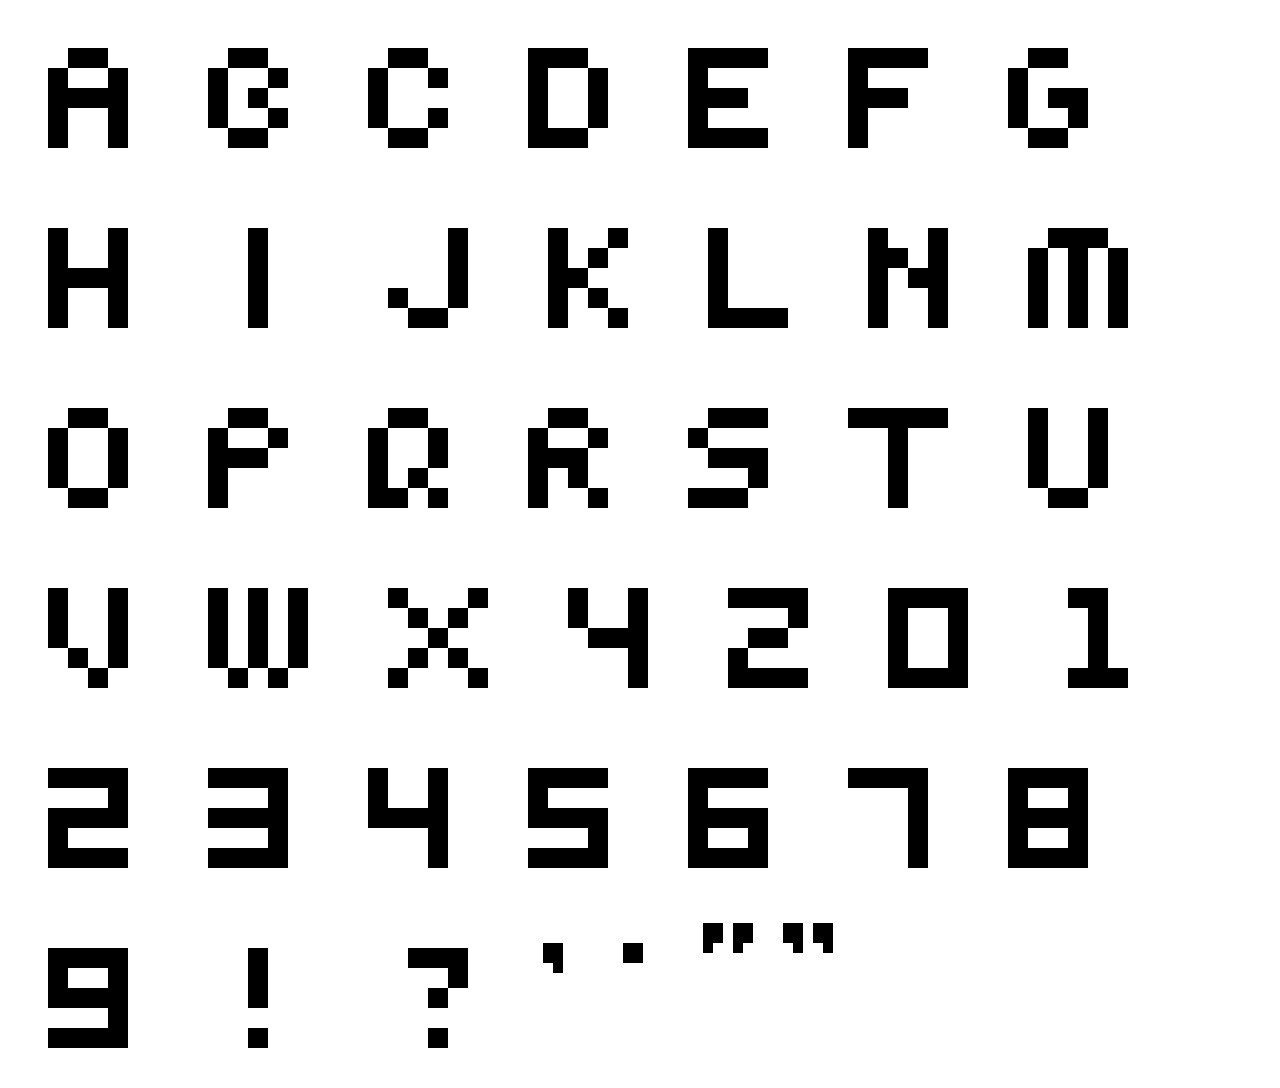
<file: projecttest/index.html>
<!DOCTYPE html>
<html>

<head>
	<title>Pixelate Typeface</title>
	<meta charset="utf-8" />
	<link rel="stylesheet" href="main.css" type="text/css" />
</head>

<body>

	<!-- letter A -->

	<!-- row empty -->
	<div class="letter" id="A">


		<div class="empty"></div>
		<div class="empty"></div>
		<div class="empty"></div>
		<div class="empty"></div>
		<div class="empty"></div>
		<div class="empty"></div>




		<!-- row 1 -->
		<div class="empty"></div>
		<div class="empty"></div>
		<div></div class="fill">
		<div></div class="fill">
		<div class="empty"></div>
		<div class="empty"></div>

		<!-- row 2 -->
		<div class="empty"></div>
		<div class="fill"></div>
		<div class="empty"></div>
		<div class="empty"></div>
		<div class="fill"></div>
		<div class="empty"></div>

		<!-- row 3 -->
		<div class="empty"></div>
		<div class="fill"></div>
		<div class="fill"></div>
		<div class="fill"></div>
		<div class="fill"></div>
		<div class="empty"></div>

		<!-- row 4 -->
		<div class="empty"></div>
		<div class="fill"></div>
		<div class="empty"></div>
		<div class="empty"></div>
		<div class="fill"></div>
		<div class="empty"></div>

		<!-- row 5 -->
		<div class="empty"></div>
		<div class="fill"></div>
		<div class="empty"></div>
		<div class="empty"></div>
		<div class="fill"></div>
		<div class="empty"></div>

		<!-- row empty -->
		<div class="empty"></div>
		<div class="empty"></div>
		<div class="empty"></div>
		<div class="empty"></div>
		<div class="empty"></div>
		<div class="empty"></div>



	</div>

	<!-- letter B -->
	<div class="letter" id="B">

		<div class="empty" id="one"></div>
		<div class="empty"></div>
		<div class="empty"></div>
		<div class="empty"></div>
		<div class="empty"></div>
		<div class="empty"></div>

		<!-- row 1 -->
		<div class="empty"></div>
		<div class="empty"></div>
		<div class="fill"></div>
		<div class="fill"></div>
		<div class="empty"></div>
		<div class="empty"></div>

		<!-- row 2 -->
		<div class="empty"></div>
		<div class="fill"></div>
		<div class="empty"></div>
		<div class="empty"></div>
		<div class="fill"></div>
		<div class="empty"></div>

		<!-- row 3 -->
		<div class="empty"></div>
		<div class="fill"></div>
		<div class="empty"></div>
		<div class="fill"></div>
		<div class="empty"></div>
		<div class="empty"></div>

		<!-- row 4 -->
		<div class="empty"></div>
		<div class="fill"></div>
		<div class="empty"></div>
		<div class="empty"></div>
		<div class="fill"></div>
		<div class="empty"></div>

		<!-- row 5 -->
		<div class="empty"></div>
		<div class="empty"></div>
		<div class="fill"></div>
		<div class="fill"></div>
		<div class="empty"></div>
		<div class="empty"></div>

		<!-- row empty -->
		<div class="empty"></div>
		<div class="empty"></div>
		<div class="empty"></div>
		<div class="empty"></div>
		<div class="empty"></div>
		<div class="empty"></div>
	</div>

	<!-- letter C -->
	<div class="letter" id="C">
		<!-- row empty -->
		<div class="empty"></div>
		<div class="empty"></div>
		<div class="empty"></div>
		<div class="empty"></div>
		<div class="empty"></div>
		<div class="empty"></div>

		<!-- row 1 -->
		<div class="empty"></div>
		<div class="empty"></div>
		<div class="fill"></div>
		<div class="fill"></div>
		<div class="empty"></div>
		<div class="empty"></div>

		<!-- row 2 -->
		<div class="empty"></div>
		<div class="fill"></div>
		<div class="empty"></div>
		<div class="empty"></div>
		<div class="fill"></div>
		<div class="empty"></div>

		<!-- row 3 -->
		<div class="empty"></div>
		<div class="fill"></div>
		<div class="empty"></div>
		<div class="empty"></div>
		<div class="empty"></div>
		<div class="empty"></div>

		<!-- row 4 -->
		<div class="empty"></div>
		<div class="fill"></div>
		<div class="empty"></div>
		<div class="empty"></div>
		<div class="fill"></div>
		<div class="empty"></div>

		<!-- row 5 -->
		<div class="empty"></div>
		<div class="empty"></div>
		<div class="fill"></div>
		<div class="fill"></div>
		<div class="empty"></div>
		<div class="empty"></div>

		<!-- row empty -->
		<div class="empty"></div>
		<div class="empty"></div>
		<div class="empty"></div>
		<div class="empty"></div>
		<div class="empty"></div>
		<div class="empty"></div>

	</div>

	<!-- letter D -->
	<div class="letter" id="D">

		<!-- row empty -->
		<div class="empty"></div>
		<div class="empty"></div>
		<div class="empty"></div>
		<div class="empty"></div>
		<div class="empty"></div>
		<div class="empty"></div>

		<!-- row 1 -->
		<div class="empty"></div>
		<div class="fill"></div>
		<div class="fill"></div>
		<div class="fill"></div>
		<div class="empty"></div>
		<div class="empty"></div>

		<!-- row 2 -->
		<div class="empty"></div>
		<div class="fill"></div>
		<div class="empty"></div>
		<div class="empty"></div>
		<div class="fill"></div>
		<div class="empty"></div>

		<!-- row 3 -->
		<div class="empty"></div>
		<div class="fill"></div>
		<div class="empty"></div>
		<div class="empty"></div>
		<div class="fill"></div>
		<div class="empty"></div>

		<!-- row 4 -->
		<div class="empty"></div>
		<div class="fill"></div>
		<div class="empty"></div>
		<div class="empty"></div>
		<div class="fill"></div>
		<div class="empty"></div>

		<!-- row 5 -->
		<div class="empty"></div>
		<div class="fill"></div>
		<div class="fill"></div>
		<div class="fill"></div>
		<div class="empty"></div>
		<div class="empty"></div>

		<!-- row empty -->
		<div class="empty"></div>
		<div class="empty"></div>
		<div class="empty"></div>
		<div class="empty"></div>
		<div class="empty"></div>
		<div class="empty"></div>


	</div>

	<!-- letter E -->
	<div class="letter" id="E">

		<!-- row empty -->
		<div class="empty"></div>
		<div class="empty"></div>
		<div class="empty"></div>
		<div class="empty"></div>
		<div class="empty"></div>
		<div class="empty"></div>

		<!-- row 1 -->
		<div class="empty"></div>
		<div class="fill"></div>
		<div class="fill"></div>
		<div class="fill"></div>
		<div class="fill"></div>
		<div class="empty"></div>

		<!-- row 2 -->
		<div class="empty"></div>
		<div class="fill"></div>
		<div class="empty"></div>
		<div class="empty"></div>
		<div class="empty"></div>
		<div class="empty"></div>

		<!-- row 3 -->
		<div class="empty"></div>
		<div class="fill"></div>
		<div class="fill"></div>
		<div class="fill"></div>
		<div class="empty"></div>
		<div class="empty"></div>

		<!-- row 4 -->
		<div class="empty"></div>
		<div class="fill"></div>
		<div class="empty"></div>
		<div class="empty"></div>
		<div class="empty"></div>
		<div class="empty"></div>

		<!-- row 5 -->
		<div class="empty"></div>
		<div class="fill"></div>
		<div class="fill"></div>
		<div class="fill"></div>
		<div class="fill"></div>
		<div class="empty"></div>

		<!-- row empty -->
		<div class="empty"></div>
		<div class="empty"></div>
		<div class="empty"></div>
		<div class="empty"></div>
		<div class="empty"></div>
		<div class="empty"></div>


	</div>

	<!-- letter F -->
	<div class="letter" id="F">

		<!-- row empty -->
		<div class="empty"></div>
		<div class="empty"></div>
		<div class="empty"></div>
		<div class="empty"></div>
		<div class="empty"></div>
		<div class="empty"></div>

		<!-- row 1 -->
		<div class="empty"></div>
		<div class="fill"></div>
		<div class="fill"></div>
		<div class="fill"></div>
		<div class="fill"></div>
		<div class="empty"></div>

		<!-- row 2 -->
		<div class="empty"></div>
		<div class="fill"></div>
		<div class="empty"></div>
		<div class="empty"></div>
		<div class="empty"></div>
		<div class="empty"></div>

		<!-- row 3 -->
		<div class="empty"></div>
		<div class="fill"></div>
		<div class="fill"></div>
		<div class="fill"></div>
		<div class="empty"></div>
		<div class="empty"></div>

		<!-- row 4 -->
		<div class="empty"></div>
		<div class="fill"></div>
		<div class="empty"></div>
		<div class="empty"></div>
		<div class="empty"></div>
		<div class="empty"></div>

		<!-- row 5 -->
		<div class="empty"></div>
		<div class="fill"></div>
		<div class="empty"></div>
		<div class="empty"></div>
		<div class="empty"></div>
		<div class="empty"></div>

		<!-- row empty -->
		<div class="empty"></div>
		<div class="empty"></div>
		<div class="empty"></div>
		<div class="empty"></div>
		<div class="empty"></div>
		<div class="empty"></div>


	</div>

	<!-- letter G -->
	<div class="letter" id="G">
		<!-- row empty -->
		<div class="empty"></div>
		<div class="empty"></div>
		<div class="empty"></div>
		<div class="empty"></div>
		<div class="empty"></div>
		<div class="empty"></div>

		<!-- row 1 -->
		<div class="empty"></div>
		<div class="empty"></div>
		<div class="fill"></div>
		<div class="fill"></div>
		<div class="empty"></div>
		<div class="empty"></div>

		<!-- row 2 -->
		<div class="empty"></div>
		<div class="fill"></div>
		<div class="empty"></div>
		<div class="empty"></div>
		<div class="empty"></div>
		<div class="empty"></div>

		<!-- row 3 -->
		<div class="empty"></div>
		<div class="fill"></div>
		<div class="empty"></div>
		<div class="fill"></div>
		<div class="fill"></div>
		<div class="empty"></div>

		<!-- row 4 -->
		<div class="empty"></div>
		<div class="fill"></div>
		<div class="empty"></div>
		<div class="empty"></div>
		<div class="fill"></div>
		<div class="empty"></div>

		<!-- row 5 -->
		<div class="empty"></div>
		<div class="empty"></div>
		<div class="fill"></div>
		<div class="fill"></div>
		<div class="empty"></div>
		<div class="empty"></div>

		<!-- row empty -->
		<div class="empty"></div>
		<div class="empty"></div>
		<div class="empty"></div>
		<div class="empty"></div>
		<div class="empty"></div>
		<div class="empty"></div>

	</div>

	<!-- letter H -->
	<div class="letter" id="H">
		<!-- row empty -->
		<div class="empty"></div>
		<div class="empty"></div>
		<div class="empty"></div>
		<div class="empty"></div>
		<div class="empty"></div>
		<div class="empty"></div>

		<!-- row 1 -->
		<div class="empty"></div>
		<div class="fill"></div>
		<div class="empty"></div>
		<div class="empty"></div>
		<div class="fill"></div>
		<div class="empty"></div>

		<!-- row 2 -->
		<div class="empty"></div>
		<div class="fill"></div>
		<div class="empty"></div>
		<div class="empty"></div>
		<div class="fill"></div>
		<div class="empty"></div>

		<!-- row 3 -->
		<div class="empty"></div>
		<div class="fill"></div>
		<div class="fill"></div>
		<div class="fill"></div>
		<div class="fill"></div>
		<div class="empty"></div>

		<!-- row 4 -->
		<div class="empty"></div>
		<div class="fill"></div>
		<div class="empty"></div>
		<div class="empty"></div>
		<div class="fill"></div>
		<div class="empty"></div>

		<!-- row 5 -->
		<div class="empty"></div>
		<div class="fill"></div>
		<div class="empty"></div>
		<div class="empty"></div>
		<div class="fill"></div>
		<div class="empty"></div>

		<!-- row empty -->
		<div class="empty"></div>
		<div class="empty"></div>
		<div class="empty"></div>
		<div class="empty"></div>
		<div class="empty"></div>
		<div class="empty"></div>


	</div>

	<!-- letter I -->
	<div class="wide" id="I">
		<!-- row empty -->
		<div class="empty"></div>
		<div class="empty"></div>
		<div class="empty"></div>
		<div class="empty"></div>
		<div class="empty"></div>
		<div class="empty"></div>
		<div class="empty"></div>

		<!-- row 1 -->
		<div class="empty"></div>
		<div class="empty"></div>
		<div class="empty"></div>
		<div class="fill"></div>
		<div class="empty"></div>
		<div class="empty"></div>
		<div class="empty"></div>

		<!-- row 2 -->
		<div class="empty"></div>
		<div class="empty"></div>
		<div class="empty"></div>
		<div class="fill"></div>
		<div class="empty"></div>
		<div class="empty"></div>
		<div class="empty"></div>

		<!-- row 3 -->
		<div class="empty"></div>
		<div class="empty"></div>
		<div class="empty"></div>
		<div class="fill"></div>
		<div class="empty"></div>
		<div class="empty"></div>
		<div class="empty"></div>

		<!-- row 4 -->
		<div class="empty"></div>
		<div class="empty"></div>
		<div class="empty"></div>
		<div class="fill"></div>
		<div class="empty"></div>
		<div class="empty"></div>
		<div class="empty"></div>

		<!-- row 5 -->
		<div class="empty"></div>
		<div class="empty"></div>
		<div class="empty"></div>
		<div class="fill"></div>
		<div class="empty"></div>
		<div class="empty"></div>
		<div class="empty"></div>

		<!-- row empty -->
		<div class="empty"></div>
		<div class="empty"></div>
		<div class="empty"></div>
		<div class="empty"></div>
		<div class="empty"></div>
		<div class="empty"></div>
		<div class="empty"></div>


	</div>

	<!-- letter J -->
	<div class="letter" id="J">
		<!-- row empty -->
		<div class="empty"></div>
		<div class="empty"></div>
		<div class="empty"></div>
		<div class="empty"></div>
		<div class="empty"></div>
		<div class="empty"></div>

		<!-- row 1 -->
		<div class="empty"></div>
		<div class="empty"></div>
		<div class="empty"></div>
		<div class="empty"></div>
		<div class="fill"></div>
		<div class="empty"></div>

		<!-- row 2 -->
		<div class="empty"></div>
		<div class="empty"></div>
		<div class="empty"></div>
		<div class="empty"></div>
		<div class="fill"></div>
		<div class="empty"></div>

		<!-- row 3 -->
		<div class="empty"></div>
		<div class="empty"></div>
		<div class="empty"></div>
		<div class="empty"></div>
		<div class="fill"></div>
		<div class="empty"></div>

		<!-- row 4 -->
		<div class="empty"></div>
		<div class="fill"></div>
		<div class="empty"></div>
		<div class="empty"></div>
		<div class="fill"></div>
		<div class="empty"></div>

		<!-- row 5 -->
		<div class="empty"></div>
		<div class="empty"></div>
		<div class="fill"></div>
		<div class="fill"></div>
		<div class="empty"></div>
		<div class="empty"></div>

		<!-- row empty -->
		<div class="empty"></div>
		<div class="empty"></div>
		<div class="empty"></div>
		<div class="empty"></div>
		<div class="empty"></div>
		<div class="empty"></div>

	</div>

	<!-- letter K -->
	<div class="letter" id="K">
		<!-- row empty -->
		<div class="empty"></div>
		<div class="empty"></div>
		<div class="empty"></div>
		<div class="empty"></div>
		<div class="empty"></div>
		<div class="empty"></div>

		<!-- row 1 -->
		<div class="empty"></div>
		<div class="fill"></div>
		<div class="empty"></div>
		<div class="empty"></div>
		<div class="fill"></div>
		<div class="empty"></div>

		<!-- row 2 -->
		<div class="empty"></div>
		<div class="fill"></div>
		<div class="empty"></div>
		<div class="fill"></div>
		<div class="empty"></div>
		<div class="empty"></div>


		<!-- row 3 -->
		<div class="empty"></div>
		<div class="fill"></div>
		<div class="fill"></div>
		<div class="empty"></div>
		<div class="empty"></div>
		<div class="empty"></div>

		<!-- row 4 -->
		<div class="empty"></div>
		<div class="fill"></div>
		<div class="empty"></div>
		<div class="fill"></div>
		<div class="empty"></div>
		<div class="empty"></div>

		<!-- row 5 -->
		<div class="empty"></div>
		<div class="fill"></div>
		<div class="empty"></div>
		<div class="empty"></div>
		<div class="fill"></div>
		<div class="empty"></div>

		<!-- row empty -->
		<div class="empty"></div>
		<div class="empty"></div>
		<div class="empty"></div>
		<div class="empty"></div>
		<div class="empty"></div>
		<div class="empty"></div>


	</div>

	<!-- letter L -->
	<div class="letter" id="L">
		<!-- row empty -->
		<div class="empty"></div>
		<div class="empty"></div>
		<div class="empty"></div>
		<div class="empty"></div>
		<div class="empty"></div>
		<div class="empty"></div>

		<!-- row 1 -->
		<div class="empty"></div>
		<div class="fill"></div>
		<div class="empty"></div>
		<div class="empty"></div>
		<div class="empty"></div>
		<div class="empty"></div>

		<!-- row 2 -->
		<div class="empty"></div>
		<div class="fill"></div>
		<div class="empty"></div>
		<div class="empty"></div>
		<div class="empty"></div>
		<div class="empty"></div>


		<!-- row 3 -->
		<div class="empty"></div>
		<div class="fill"></div>
		<div class="empty"></div>
		<div class="empty"></div>
		<div class="empty"></div>
		<div class="empty"></div>

		<!-- row 4 -->
		<div class="empty"></div>
		<div></div>
		<div class="empty"></div>
		<div class="empty"></div>
		<div class="empty"></div>
		<div class="empty"></div>

		<!-- row 5 -->
		<div class="empty"></div>
		<div class="fill"></div>
		<div class="fill"></div>
		<div class="fill"></div>
		<div class="fill"></div>
		<div class="empty"></div>

		<!-- row empty -->
		<div class="empty"></div>
		<div class="empty"></div>
		<div class="empty"></div>
		<div class="empty"></div>
		<div class="empty"></div>
		<div class="empty"></div>


	</div>

	<!-- letter N -->
	<div class="letter" id="N">
		<!-- row empty -->
		<div class="empty"></div>
		<div class="empty"></div>
		<div class="empty"></div>
		<div class="empty"></div>
		<div class="empty"></div>
		<div class="empty"></div>

		<!-- row 1 -->
		<div class="empty"></div>
		<div class="fill"></div>
		<div class="empty"></div>
		<div class="empty"></div>
		<div class="fill"></div>
		<div class="empty"></div>

		<!-- row 2 -->
		<div class="empty"></div>
		<div class="fill"></div>
		<div class="fill"></div>
		<div class="empty"></div>
		<div class="fill"></div>
		<div class="empty"></div>

		<!-- row 3 -->
		<div class="empty"></div>
		<div class="fill"></div>
		<div class="empty"></div>
		<div class="fill"></div>
		<div class="fill"></div>
		<div class="empty"></div>

		<!-- row 4 -->
		<div class="empty"></div>
		<div class="fill"></div>
		<div class="empty"></div>
		<div class="empty"></div>
		<div class="fill"></div>
		<div class="empty"></div>

		<!-- row 5 -->
		<div class="empty"></div>
		<div class="fill"></div>
		<div class="empty"></div>
		<div class="empty"></div>
		<div class="fill"></div>
		<div class="empty"></div>

		<!-- row empty -->
		<div class="empty"></div>
		<div class="empty"></div>
		<div class="empty"></div>
		<div class="empty"></div>
		<div class="empty"></div>
		<div class="empty"></div>


	</div>

	<!-- letter M -->
	<div class="wide" id="M">
		<!-- row empty -->
		<div class="empty"></div>
		<div class="empty"></div>
		<div class="empty"></div>
		<div class="empty"></div>
		<div class="empty"></div>
		<div class="empty"></div>
		<div class="empty"></div>

		<!-- row 1 -->
		<div class="empty"></div>
		<div class="empty"></div>
		<div class="fill"></div>
		<div class="fill"></div>
		<div class="fill"></div>
		<div class="empty"></div>
		<div class="empty"></div>

		<!-- row 2 -->
		<div class="empty"></div>
		<div class="fill"></div>
		<div class="empty"></div>
		<div class="fill"></div>
		<div class="empty"></div>
		<div class="fill"></div>
		<div class="empty"></div>

		<!-- row 3 -->
		<div class="empty"></div>
		<div class="fill"></div>
		<div class="empty"></div>
		<div class="fill"></div>
		<div class="empty"></div>
		<div class="fill"></div>
		<div class="empty"></div>

		<!-- row 4 -->
		<div class="empty"></div>
		<div class="fill"></div>
		<div class="empty"></div>
		<div class="fill"></div>
		<div class="empty"></div>
		<div class="fill"></div>
		<div class="empty"></div>

		<!-- row 5 -->
		<div class="empty"></div>
		<div class="fill"></div>
		<div class="empty"></div>
		<div class="fill"></div>
		<div class="empty"></div>
		<div class="fill"></div>
		<div class="empty"></div>

		<!-- row empty -->
		<div class="empty"></div>
		<div class="empty"></div>
		<div class="empty"></div>
		<div class="empty"></div>
		<div class="empty"></div>
		<div class="empty"></div>
		<div class="empty"></div>


	</div>

	<!-- letter O -->
	<div class="letter" id="O">
		<!-- row empty -->
		<div class="empty"></div>
		<div class="empty"></div>
		<div class="empty"></div>
		<div class="empty"></div>
		<div class="empty"></div>
		<div class="empty"></div>

		<!-- row 1 -->
		<div class="empty"></div>
		<div class="empty"></div>
		<div class="fill"></div>
		<div class="fill"></div>
		<div class="empty"></div>
		<div class="empty"></div>

		<!-- row 2 -->
		<div class="empty"></div>
		<div class="fill"></div>
		<div class="empty"></div>
		<div class="empty"></div>
		<div class="fill"></div>
		<div class="empty"></div>

		<!-- row 3 -->
		<div class="empty"></div>
		<div class="fill"></div>
		<div class="empty"></div>
		<div class="empty"></div>
		<div class="fill"></div>
		<div class="empty"></div>

		<!-- row 4 -->
		<div class="empty"></div>
		<div class="fill"></div>
		<div class="empty"></div>
		<div class="empty"></div>
		<div class="fill"></div>
		<div class="empty"></div>

		<!-- row 5 -->
		<div class="empty"></div>
		<div class="empty"></div>
		<div class="fill"></div>
		<div class="fill"></div>
		<div class="empty"></div>
		<div class="empty"></div>

		<!-- row empty -->
		<div class="empty"></div>
		<div class="empty"></div>
		<div class="empty"></div>
		<div class="empty"></div>
		<div class="empty"></div>
		<div class="empty"></div>


	</div>

	<!-- letter P -->
	<div class="letter" id="P">
		<!-- row empty -->
		<div class="empty"></div>
		<div class="empty"></div>
		<div class="empty"></div>
		<div class="empty"></div>
		<div class="empty"></div>
		<div class="empty"></div>

		<!-- row 1 -->
		<div class="empty"></div>
		<div class="empty"></div>
		<div class="fill"></div>
		<div class="fill"></div>
		<div class="empty"></div>
		<div class="empty"></div>

		<!-- row 2 -->
		<div class="empty"></div>
		<div class="fill"></div>
		<div class="empty"></div>
		<div class="empty"></div>
		<div class="fill"></div>
		<div class="empty"></div>

		<!-- row 3 -->
		<div class="empty"></div>
		<div class="fill"></div>
		<div class="fill"></div>
		<div class="fill"></div>
		<div class="empty"></div>
		<div class="empty"></div>

		<!-- row 4 -->
		<div class="empty"></div>
		<div class="fill"></div>
		<div class="empty"></div>
		<div class="empty"></div>
		<div class="empty"></div>
		<div class="empty"></div>

		<!-- row 5 -->
		<div class="empty"></div>
		<div class="fill"></div>
		<div class="empty"></div>
		<div class="empty"></div>
		<div class="empty"></div>
		<div class="empty"></div>

		<!-- row empty -->
		<div class="empty"></div>
		<div class="empty"></div>
		<div class="empty"></div>
		<div class="empty"></div>
		<div class="empty"></div>
		<div class="empty"></div>


	</div>

	<!-- letter Q -->
	<div class="letter" id="Q">
		<!-- row empty -->
		<div class="empty"></div>
		<div class="empty"></div>
		<div class="empty"></div>
		<div class="empty"></div>
		<div class="empty"></div>
		<div class="empty"></div>

		<!-- row 1 -->
		<div class="empty"></div>
		<div class="empty"></div>
		<div class="fill"></div>
		<div class="fill"></div>
		<div class="empty"></div>
		<div class="empty"></div>

		<!-- row 2 -->
		<div class="empty"></div>
		<div class="fill"></div>
		<div class="empty"></div>
		<div class="empty"></div>
		<div class="fill"></div>
		<div class="empty"></div>

		<!-- row 3 -->
		<div class="empty"></div>
		<div class="fill"></div>
		<div class="empty"></div>
		<div class="empty"></div>
		<div class="fill"></div>
		<div class="empty"></div>

		<!-- row 4 -->
		<div class="empty"></div>
		<div class="fill"></div>
		<div class="empty"></div>
		<div class="fill"></div>
		<div class="empty"></div>
		<div class="empty"></div>


		<!-- row 5 -->
		<div class="empty"></div>
		<div class="fill"></div>
		<div class="fill"></div>
		<div class="empty"></div>
		<div class="fill"></div>
		<div class="empty"></div>

		<!-- row empty -->
		<div class="empty"></div>
		<div class="empty"></div>
		<div class="empty"></div>
		<div class="empty"></div>
		<div class="empty"></div>
		<div class="empty"></div>


	</div>

	<!-- letter R -->
	<div class="letter" id="R">
		<!-- row empty -->
		<div class="empty"></div>
		<div class="empty"></div>
		<div class="empty"></div>
		<div class="empty"></div>
		<div class="empty"></div>
		<div class="empty"></div>

		<!-- row 1 -->
		<div class="empty"></div>
		<div class="empty"></div>
		<div class="fill"></div>
		<div class="fill"></div>
		<div class="empty"></div>
		<div class="empty"></div>

		<!-- row 2 -->
		<div class="empty"></div>
		<div class="fill"></div>
		<div class="empty"></div>
		<div class="empty"></div>
		<div class="fill"></div>
		<div class="empty"></div>

		<!-- row 3 -->
		<div class="empty"></div>
		<div class="fill"></div>
		<div class="fill"></div>
		<div class="fill"></div>
		<div class="empty"></div>
		<div class="empty"></div>

		<!-- row 4 -->
		<div class="empty"></div>
		<div class="fill"></div>
		<div class="empty"></div>
		<div class="fill"></div>
		<div class="empty"></div>
		<div class="empty"></div>

		<!-- row 5 -->
		<div class="empty"></div>
		<div class="fill"></div>
		<div class="empty"></div>
		<div class="empty"></div>
		<div class="fill"></div>
		<div class="empty"></div>

		<!-- row empty -->
		<div class="empty"></div>
		<div class="empty"></div>
		<div class="empty"></div>
		<div class="empty"></div>
		<div class="empty"></div>
		<div class="empty"></div>


	</div>

	<!-- letter S -->
	<div class="letter" id="S">
		<!-- row empty -->
		<div class="empty"></div>
		<div class="empty"></div>
		<div class="empty"></div>
		<div class="empty"></div>
		<div class="empty"></div>
		<div class="empty"></div>

		<!-- row 1 -->
		<div class="empty"></div>
		<div class="empty"></div>
		<div class="fill"></div>
		<div class="fill"></div>
		<div class="fill"></div>
		<div class="empty"></div>

		<!-- row 2 -->
		<div class="empty"></div>
		<div class="fill"></div>
		<div class="empty"></div>
		<div class="empty"></div>
		<div class="empty"></div>
		<div class="empty"></div>

		<!-- row 3 -->
		<div class="empty"></div>
		<div class="empty"></div>
		<div class="fill"></div>
		<div class="fill"></div>
		<div class="fill"></div>
		<div class="empty"></div>


		<!-- row 4 -->
		<div class="empty"></div>
		<div class="empty"></div>
		<div class="empty"></div>
		<div class="empty"></div>
		<div class="fill"></div>
		<div class="empty"></div>

		<!-- row 5 -->
		<div class="empty"></div>
		<div class="fill"></div>
		<div class="fill"></div>
		<div class="fill"></div>
		<div class="empty"></div>
		<div class="empty"></div>

		<!-- row empty -->
		<div class="empty"></div>
		<div class="empty"></div>
		<div class="empty"></div>
		<div class="empty"></div>
		<div class="empty"></div>
		<div class="empty"></div>


	</div>

	<!-- letter T -->
	<div class="wide" id="T">
		<!-- row empty -->
		<div class="empty"></div>
		<div class="empty"></div>
		<div class="empty"></div>
		<div class="empty"></div>
		<div class="empty"></div>
		<div class="empty"></div>
		<div class="empty"></div>

		<!-- row 1 -->
		<div class="empty"></div>
		<div class="fill"></div>
		<div class="fill"></div>
		<div class="fill"></div>
		<div class="fill"></div>
		<div class="fill"></div>
		<div class="empty"></div>

		<!-- row 2 -->
		<div class="empty"></div>
		<div class="empty"></div>
		<div class="empty"></div>
		<div class="fill"></div>
		<div class="empty"></div>
		<div class="empty"></div>
		<div class="empty"></div>

		<!-- row 3 -->
		<div class="empty"></div>
		<div class="empty"></div>
		<div class="empty"></div>
		<div class="fill"></div>
		<div class="empty"></div>
		<div class="empty"></div>
		<div class="empty"></div>

		<!-- row 4 -->
		<div class="empty"></div>
		<div class="empty"></div>
		<div class="empty"></div>
		<div class="fill"></div>
		<div class="empty"></div>
		<div class="empty"></div>
		<div class="empty"></div>

		<!-- row 5 -->
		<div class="empty"></div>
		<div class="empty"></div>
		<div class="empty"></div>
		<div class="fill"></div>
		<div class="empty"></div>
		<div class="empty"></div>
		<div class="empty"></div>

		<!-- row empty -->
		<div class="empty"></div>
		<div class="empty"></div>
		<div class="empty"></div>
		<div class="empty"></div>
		<div class="empty"></div>
		<div class="empty"></div>
		<div class="empty"></div>


	</div>


	<!-- letter U -->
	<div class="letter" id="U">
		<!-- row empty -->
		<div class="empty"></div>
		<div class="empty"></div>
		<div class="empty"></div>
		<div class="empty"></div>
		<div class="empty"></div>
		<div class="empty"></div>

		<!-- row 1 -->
		<div class="empty"></div>
		<div class="fill"></div>
		<div class="empty"></div>
		<div class="empty"></div>
		<div class="fill"></div>
		<div class="empty"></div>

		<!-- row 2 -->
		<div class="empty"></div>
		<div class="fill"></div>
		<div class="empty"></div>
		<div class="empty"></div>
		<div class="fill"></div>
		<div class="empty"></div>

		<!-- row 3 -->
		<div class="empty"></div>
		<div class="fill"></div>
		<div class="empty"></div>
		<div class="empty"></div>
		<div class="fill"></div>
		<div class="empty"></div>


		<!-- row 4 -->
		<div class="empty"></div>
		<div class="fill"></div>
		<div class="empty"></div>
		<div class="empty"></div>
		<div class="fill"></div>
		<div class="empty"></div>

		<!-- row 5 -->
		<div class="empty"></div>
		<div class="empty"></div>
		<div class="fill"></div>
		<div class="fill"></div>
		<div class="empty"></div>
		<div class="empty"></div>

		<!-- row empty -->
		<div class="empty"></div>
		<div class="empty"></div>
		<div class="empty"></div>
		<div class="empty"></div>
		<div class="empty"></div>
		<div class="empty"></div>


	</div>

	<!-- letter V -->
	<div class="letter" id="V">
		<!-- row empty -->
		<div class="empty"></div>
		<div class="empty"></div>
		<div class="empty"></div>
		<div class="empty"></div>
		<div class="empty"></div>
		<div class="empty"></div>

		<!-- row 1 -->
		<div class="empty"></div>
		<div class="fill"></div>
		<div class="empty"></div>
		<div class="empty"></div>
		<div class="fill"></div>
		<div class="empty"></div>

		<!-- row 2 -->
		<div class="empty"></div>
		<div class="fill"></div>
		<div class="empty"></div>
		<div class="empty"></div>
		<div class="fill"></div>
		<div class="empty"></div>

		<!-- row 3 -->
		<div class="empty"></div>
		<div class="fill"></div>
		<div class="empty"></div>
		<div class="empty"></div>
		<div class="fill"></div>
		<div class="empty"></div>


		<!-- row 4 -->
		<div class="empty"></div>
		<div class="empty"></div>
		<div class="fill"></div>
		<div class="empty"></div>
		<div class="fill"></div>
		<div class="empty"></div>

		<!-- row 5 -->
		<div class="empty"></div>
		<div class="empty"></div>
		<div class="empty"></div>
		<div class="fill"></div>
		<div class="empty"></div>
		<div class="empty"></div>

		<!-- row empty -->
		<div class="empty"></div>
		<div class="empty"></div>
		<div class="empty"></div>
		<div class="empty"></div>
		<div class="empty"></div>
		<div class="empty"></div>


	</div>

	<!-- letter W -->
	<div class="wide" id="W">
		<!-- row empty -->
		<div class="empty"></div>
		<div class="empty"></div>
		<div class="empty"></div>
		<div class="empty"></div>
		<div class="empty"></div>
		<div class="empty"></div>
		<div class="empty"></div>

		<!-- row 1 -->
		<div class="empty"></div>
		<div class="fill"></div>
		<div class="empty"></div>
		<div class="fill"></div>
		<div class="empty"></div>
		<div class="fill"></div>
		<div class="empty"></div>

		<!-- row 2 -->
		<div class="empty"></div>
		<div class="fill"></div>
		<div class="empty"></div>
		<div class="fill"></div>
		<div class="empty"></div>
		<div class="fill"></div>
		<div class="empty"></div>

		<!-- row 3 -->
		<div class="empty"></div>
		<div class="fill"></div>
		<div class="empty"></div>
		<div class="fill"></div>
		<div class="empty"></div>
		<div class="fill"></div>
		<div class="empty"></div>

		<!-- row 4 -->
		<div class="empty"></div>
		<div class="fill"></div>
		<div class="empty"></div>
		<div class="fill"></div>
		<div class="empty"></div>
		<div class="fill"></div>
		<div class="empty"></div>

		<!-- row 5 -->
		<div class="empty"></div>
		<div class="empty"></div>
		<div class="fill"></div>
		<div class="empty"></div>
		<div class="fill"></div>
		<div class="empty"></div>
		<div class="empty"></div>

		<!-- row empty -->
		<div class="empty"></div>
		<div class="empty"></div>
		<div class="empty"></div>
		<div class="empty"></div>
		<div class="empty"></div>
		<div class="empty"></div>
		<div class="empty"></div>


	</div>

	<!-- letter X -->
	<div class="wide" id="X">

		<!-- row empty -->
		<div class="empty"></div>
		<div class="empty"></div>
		<div class="empty"></div>
		<div class="empty"></div>
		<div class="empty"></div>
		<div class="empty"></div>
		<div class="empty"></div>

		<!-- row 1 -->
		<div class="empty"></div>
		<div class="fill"></div>
		<div class="empty"></div>
		<div class="empty"></div>
		<div class="empty"></div>
		<div class="fill"></div>
		<div class="empty"></div>

		<!-- row 2 -->
		<div class="empty"></div>
		<div class="empty"></div>
		<div class="fill"></div>
		<div class="empty"></div>
		<div class="fill"></div>
		<div class="empty"></div>
		<div class="empty"></div>

		<!-- row 3 -->
		<div class="empty"></div>
		<div class="empty"></div>
		<div class="empty"></div>
		<div class="fill"></div>
		<div class="empty"></div>
		<div class="empty"></div>
		<div class="empty"></div>

		<!-- row 4 -->
		<div class="empty"></div>
		<div class="empty"></div>
		<div class="fill"></div>
		<div class="empty"></div>
		<div class="fill"></div>
		<div class="empty"></div>
		<div class="empty"></div>

		<!-- row 5 -->
		<div class="empty"></div>
		<div class="fill"></div>
		<div class="empty"></div>
		<div class="empty"></div>
		<div class="empty"></div>
		<div class="fill"></div>
		<div class="empty"></div>

		<!-- row empty -->
		<div class="empty"></div>
		<div class="empty"></div>
		<div class="empty"></div>
		<div class="empty"></div>
		<div class="empty"></div>
		<div class="empty"></div>
		<div class="empty"></div>


	</div>

	<!-- letter Y -->
	<div class="letter" id="Y">
		<!-- row empty -->
		<div class="empty"></div>
		<div class="empty"></div>
		<div class="empty"></div>
		<div class="empty"></div>
		<div class="empty"></div>
		<div class="empty"></div>

		<!-- row 1 -->
		<div class="empty"></div>
		<div class="fill"></div>
		<div class="empty"></div>
		<div class="empty"></div>
		<div class="fill"></div>
		<div class="empty"></div>

		<!-- row 2 -->
		<div class="empty"></div>
		<div class="fill"></div>
		<div class="empty"></div>
		<div class="empty"></div>
		<div class="fill"></div>
		<div class="empty"></div>

		<!-- row 3 -->
		<div class="empty"></div>
		<div class="empty"></div>
		<div class="fill"></div>
		<div class="fill"></div>
		<div class="fill"></div>
		<div class="empty"></div>

		<!-- row 4 -->
		<div class="empty"></div>
		<div class="empty"></div>
		<div class="empty"></div>
		<div class="empty"></div>
		<div class="fill"></div>
		<div class="empty"></div>

		<!-- row 5 -->
		<div class="empty"></div>
		<div class="empty"></div>
		<div class="empty"></div>
		<div class="empty"></div>
		<div class="fill"></div>
		<div class="empty"></div>

		<!-- row empty -->
		<div class="empty"></div>
		<div class="empty"></div>
		<div class="empty"></div>
		<div class="empty"></div>
		<div class="empty"></div>
		<div class="empty"></div>


	</div>

	<!-- letter Z -->
	<div class="letter" id="Z">
		<!-- row empty -->
		<div class="empty"></div>
		<div class="empty"></div>
		<div class="empty"></div>
		<div class="empty"></div>
		<div class="empty"></div>
		<div class="empty"></div>

		<!-- row 1 -->
		<div class="empty"></div>
		<div class="fill"></div>
		<div class="fill"></div>
		<div class="fill"></div>
		<div class="fill"></div>
		<div class="empty"></div>

		<!-- row 2 -->
		<div class="empty"></div>
		<div class="empty"></div>
		<div class="empty"></div>
		<div class="empty"></div>
		<div class="fill"></div>
		<div class="empty"></div>

		<!-- row 3 -->
		<div class="empty"></div>
		<div class="empty"></div>
		<div class="fill"></div>
		<div class="fill"></div>
		<div class="empty"></div>
		<div class="empty"></div>

		<!-- row 4 -->
		<div class="empty"></div>
		<div class="fill"></div>
		<div class="empty"></div>
		<div class="empty"></div>
		<div class="empty"></div>
		<div class="empty"></div>

		<!-- row 5 -->
		<div class="empty"></div>
		<div class="fill"></div>
		<div class="fill"></div>
		<div class="fill"></div>
		<div class="fill"></div>
		<div class="empty"></div>

		<!-- row empty -->
		<div class="empty"></div>
		<div class="empty"></div>
		<div class="empty"></div>
		<div class="empty"></div>
		<div class="empty"></div>
		<div class="empty"></div>


	</div>

	<!-- number 0 -->
	<div class="letter" id="0">
		<!-- row empty -->
		<div class="empty"></div>
		<div class="empty"></div>
		<div class="empty"></div>
		<div class="empty"></div>
		<div class="empty"></div>
		<div class="empty"></div>

		<!-- row 1 -->
		<div class="empty"></div>
		<div class="fill"></div>
		<div class="fill"></div>
		<div class="fill"></div>
		<div class="fill"></div>
		<div class="empty"></div>

		<!-- row 2 -->
		<div class="empty"></div>
		<div class="fill"></div>
		<div class="empty"></div>
		<div class="empty"></div>
		<div class="fill"></div>
		<div class="empty"></div>


		<!-- row 3 -->
		<div class="empty"></div>
		<div class="fill"></div>
		<div class="empty"></div>
		<div class="empty"></div>
		<div class="fill"></div>
		<div class="empty"></div>

		<!-- row 4 -->
		<div class="empty"></div>
		<div class="fill"></div>
		<div class="empty"></div>
		<div class="empty"></div>
		<div class="fill"></div>
		<div class="empty"></div>

		<!-- row 5 -->
		<div class="empty"></div>
		<div class="fill"></div>
		<div class="fill"></div>
		<div class="fill"></div>
		<div class="fill"></div>
		<div class="empty"></div>

		<!-- row empty -->
		<div class="empty"></div>
		<div class="empty"></div>
		<div class="empty"></div>
		<div class="empty"></div>
		<div class="empty"></div>
		<div class="empty"></div>


	</div>

	<!-- number 1 -->
	<div class="letter" id="1">
		<!-- row empty -->
		<div class="empty"></div>
		<div class="empty"></div>
		<div class="empty"></div>
		<div class="empty"></div>
		<div class="empty"></div>
		<div class="empty"></div>

		<!-- row 1 -->
		<div class="empty"></div>
		<div class="empty"></div>
		<div class="fill"></div>
		<div class="fill"></div>
		<div class="empty"></div>
		<div class="empty"></div>

		<!-- row 2 -->
		<div class="empty"></div>
		<div class="empty"></div>
		<div class="empty"></div>
		<div class="fill"></div>
		<div class="empty"></div>
		<div class="empty"></div>

		<!-- row 3 -->
		<div class="empty"></div>
		<div class="empty"></div>
		<div class="empty"></div>
		<div class="fill"></div>
		<div class="empty"></div>
		<div class="empty"></div>

		<!-- row 4 -->
		<div class="empty"></div>
		<div class="empty"></div>
		<div class="empty"></div>
		<div class="fill"></div>
		<div class="empty"></div>
		<div class="empty"></div>

		<!-- row 5 -->
		<div class="empty"></div>
		<div class="empty"></div>
		<div class="fill"></div>
		<div class="fill"></div>
		<div class="fill"></div>
		<div class="empty"></div>

		<!-- row empty -->
		<div class="empty"></div>
		<div class="empty"></div>
		<div class="empty"></div>
		<div class="empty"></div>
		<div class="empty"></div>
		<div class="empty"></div>


	</div>

	<!-- number 2 -->
	<div class="letter" id="2">
		<!-- row empty -->
		<div class="empty"></div>
		<div class="empty"></div>
		<div class="empty"></div>
		<div class="empty"></div>
		<div class="empty"></div>
		<div class="empty"></div>

		<!-- row 1 -->
		<div class="empty"></div>
		<div class="fill"></div>
		<div class="fill"></div>
		<div class="fill"></div>
		<div class="fill"></div>
		<div class="empty"></div>

		<!-- row 2 -->
		<div class="empty"></div>
		<div class="empty"></div>
		<div class="empty"></div>
		<div class="empty"></div>
		<div class="fill"></div>
		<div class="empty"></div>

		<!-- row 3 -->
		<div class="empty"></div>
		<div class="fill"></div>
		<div class="fill"></div>
		<div class="fill"></div>
		<div class="fill"></div>
		<div class="empty"></div>

		<!-- row 4 -->
		<div class="empty"></div>
		<div class="fill"></div>
		<div class="empty"></div>
		<div class="empty"></div>
		<div class="empty"></div>
		<div class="empty"></div>

		<!-- row 5 -->
		<div class="empty"></div>
		<div class="fill"></div>
		<div class="fill"></div>
		<div class="fill"></div>
		<div class="fill"></div>
		<div class="empty"></div>

		<!-- row empty -->
		<div class="empty"></div>
		<div class="empty"></div>
		<div class="empty"></div>
		<div class="empty"></div>
		<div class="empty"></div>
		<div class="empty"></div>


	</div>

	<!-- number 3 -->
	<div class="letter" id="3">
		<!-- row empty -->
		<div class="empty"></div>
		<div class="empty"></div>
		<div class="empty"></div>
		<div class="empty"></div>
		<div class="empty"></div>
		<div class="empty"></div>

		<!-- row 1 -->
		<div class="empty"></div>
		<div class="fill"></div>
		<div class="fill"></div>
		<div class="fill"></div>
		<div class="fill"></div>
		<div class="empty"></div>

		<!-- row 2 -->
		<div class="empty"></div>
		<div class="empty"></div>
		<div class="empty"></div>
		<div class="empty"></div>
		<div class="fill"></div>
		<div class="empty"></div>

		<!-- row 3 -->
		<div class="empty"></div>
		<div class="fill"></div>
		<div class="fill"></div>
		<div class="fill"></div>
		<div class="fill"></div>
		<div class="empty"></div>

		<!-- row 4 -->
		<div class="empty"></div>
		<div class="empty"></div>
		<div class="empty"></div>
		<div class="empty"></div>
		<div class="fill"></div>
		<div class="empty"></div>

		<!-- row 5 -->
		<div class="empty"></div>
		<div class="fill"></div>
		<div class="fill"></div>
		<div class="fill"></div>
		<div class="fill"></div>
		<div class="empty"></div>

		<!-- row empty -->
		<div class="empty"></div>
		<div class="empty"></div>
		<div class="empty"></div>
		<div class="empty"></div>
		<div class="empty"></div>
		<div class="empty"></div>


	</div>

	<!-- number 4 -->
	<div class="letter" id="4">
		<!-- row empty -->
		<div class="empty"></div>
		<div class="empty"></div>
		<div class="empty"></div>
		<div class="empty"></div>
		<div class="empty"></div>
		<div class="empty"></div>

		<!-- row 1 -->
		<div class="empty"></div>
		<div class="fill"></div>
		<div class="empty"></div>
		<div class="empty"></div>
		<div class="fill"></div>
		<div class="empty"></div>

		<!-- row 2 -->
		<div class="empty"></div>
		<div class="fill"></div>
		<div class="empty"></div>
		<div class="empty"></div>
		<div class="fill"></div>
		<div class="empty"></div>

		<!-- row 3 -->
		<div class="empty"></div>
		<div class="fill"></div>
		<div class="fill"></div>
		<div class="fill"></div>
		<div class="fill"></div>
		<div class="empty"></div>

		<!-- row 4 -->
		<div class="empty"></div>
		<div class="empty"></div>
		<div class="empty"></div>
		<div class="empty"></div>
		<div class="fill"></div>
		<div class="empty"></div>

		<!-- row 5 -->
		<div class="empty"></div>
		<div class="empty"></div>
		<div class="empty"></div>
		<div class="empty"></div>
		<div class="fill"></div>
		<div class="empty"></div>

		<!-- row empty -->
		<div class="empty"></div>
		<div class="empty"></div>
		<div class="empty"></div>
		<div class="empty"></div>
		<div class="empty"></div>
		<div class="empty"></div>


	</div>

	<!-- number 5 -->
	<div class="letter" id="5">
		<!-- row empty -->
		<div class="empty"></div>
		<div class="empty"></div>
		<div class="empty"></div>
		<div class="empty"></div>
		<div class="empty"></div>
		<div class="empty"></div>

		<!-- row 1 -->
		<div class="empty"></div>
		<div class="fill"></div>
		<div class="fill"></div>
		<div class="fill"></div>
		<div class="fill"></div>
		<div class="empty"></div>

		<!-- row 2 -->
		<div class="empty"></div>
		<div class="fill"></div>
		<div class="empty"></div>
		<div class="empty"></div>
		<div class="empty"></div>
		<div class="empty"></div>


		<!-- row 3 -->
		<div class="empty"></div>
		<div class="fill"></div>
		<div class="fill"></div>
		<div class="fill"></div>
		<div class="fill"></div>
		<div class="empty"></div>

		<!-- row 4 -->
		<div class="empty"></div>
		<div class="empty"></div>
		<div class="empty"></div>
		<div class="empty"></div>
		<div class="fill"></div>
		<div class="empty"></div>

		<!-- row 5 -->
		<div class="empty"></div>
		<div class="fill"></div>
		<div class="fill"></div>
		<div class="fill"></div>
		<div class="fill"></div>
		<div class="empty"></div>

		<!-- row empty -->
		<div class="empty"></div>
		<div class="empty"></div>
		<div class="empty"></div>
		<div class="empty"></div>
		<div class="empty"></div>
		<div class="empty"></div>


	</div>

	<!-- number 6 -->
	<div class="letter" id="6">
		<!-- row empty -->
		<div class="empty"></div>
		<div class="empty"></div>
		<div class="empty"></div>
		<div class="empty"></div>
		<div class="empty"></div>
		<div class="empty"></div>

		<!-- row 1 -->
		<div class="empty"></div>
		<div class="fill"></div>
		<div class="fill"></div>
		<div class="fill"></div>
		<div class="fill"></div>
		<div class="empty"></div>

		<!-- row 2 -->
		<div class="empty"></div>
		<div class="fill"></div>
		<div class="empty"></div>
		<div class="empty"></div>
		<div class="empty"></div>
		<div class="empty"></div>


		<!-- row 3 -->
		<div class="empty"></div>
		<div class="fill"></div>
		<div class="fill"></div>
		<div class="fill"></div>
		<div class="fill"></div>
		<div class="empty"></div>

		<!-- row 4 -->
		<div class="empty"></div>
		<div class="fill"></div>
		<div class="empty"></div>
		<div class="empty"></div>
		<div class="fill"></div>
		<div class="empty"></div>

		<!-- row 5 -->
		<div class="empty"></div>
		<div class="fill"></div>
		<div class="fill"></div>
		<div class="fill"></div>
		<div class="fill"></div>
		<div class="empty"></div>

		<!-- row empty -->
		<div class="empty"></div>
		<div class="empty"></div>
		<div class="empty"></div>
		<div class="empty"></div>
		<div class="empty"></div>
		<div class="empty"></div>


	</div>

	<!-- number 7 -->
	<div class="letter" id="7">
		<!-- row empty -->
		<div class="empty"></div>
		<div class="empty"></div>
		<div class="empty"></div>
		<div class="empty"></div>
		<div class="empty"></div>
		<div class="empty"></div>

		<!-- row 1 -->
		<div class="empty"></div>
		<div class="fill"></div>
		<div class="fill"></div>
		<div class="fill"></div>
		<div class="fill"></div>
		<div class="empty"></div>

		<!-- row 2 -->
		<div class="empty"></div>
		<div class="empty"></div>
		<div class="empty"></div>
		<div class="empty"></div>
		<div class="fill"></div>
		<div class="empty"></div>


		<!-- row 3 -->
		<div class="empty"></div>
		<div class="empty"></div>
		<div class="empty"></div>
		<div class="empty"></div>
		<div class="fill"></div>
		<div class="empty"></div>

		<!-- row 4 -->
		<div class="empty"></div>
		<div class="empty"></div>
		<div class="empty"></div>
		<div class="empty"></div>
		<div class="fill"></div>
		<div class="empty"></div>

		<!-- row 5 -->
		<div class="empty"></div>
		<div class="empty"></div>
		<div class="empty"></div>
		<div class="empty"></div>
		<div class="fill"></div>
		<div class="empty"></div>

		<!-- row empty -->
		<div class="empty"></div>
		<div class="empty"></div>
		<div class="empty"></div>
		<div class="empty"></div>
		<div class="empty"></div>
		<div class="empty"></div>

	</div>

	<!-- number 8 -->
	<div class="letter" id="8">
		<!-- row empty -->
		<div class="empty"></div>
		<div class="empty"></div>
		<div class="empty"></div>
		<div class="empty"></div>
		<div class="empty"></div>
		<div class="empty"></div>

		<!-- row 1 -->
		<div class="empty"></div>
		<div class="fill"></div>
		<div class="fill"></div>
		<div class="fill"></div>
		<div class="fill"></div>
		<div class="empty"></div>

		<!-- row 2 -->
		<div class="empty"></div>
		<div class="fill"></div>
		<div class="empty"></div>
		<div class="empty"></div>
		<div class="fill"></div>
		<div class="empty"></div>


		<!-- row 3 -->
		<div class="empty"></div>
		<div class="fill"></div>
		<div class="fill"></div>
		<div class="fill"></div>
		<div class="fill"></div>
		<div class="empty"></div>

		<!-- row 4 -->
		<div class="empty"></div>
		<div class="fill"></div>
		<div class="empty"></div>
		<div class="empty"></div>
		<div class="fill"></div>
		<div class="empty"></div>

		<!-- row 5 -->
		<div class="empty"></div>
		<div class="fill"></div>
		<div class="fill"></div>
		<div class="fill"></div>
		<div class="fill"></div>
		<div class="empty"></div>

		<!-- row empty -->
		<div class="empty"></div>
		<div class="empty"></div>
		<div class="empty"></div>
		<div class="empty"></div>
		<div class="empty"></div>
		<div class="empty"></div>


	</div>

	<!-- number 9 -->
	<div class="letter" id="9">
		<!-- row empty -->
		<div class="empty"></div>
		<div class="empty"></div>
		<div class="empty"></div>
		<div class="empty"></div>
		<div class="empty"></div>
		<div class="empty"></div>

		<!-- row 1 -->
		<div class="empty"></div>
		<div class="fill"></div>
		<div class="fill"></div>
		<div class="fill"></div>
		<div class="fill"></div>
		<div class="empty"></div>

		<!-- row 2 -->
		<div class="empty"></div>
		<div class="fill"></div>
		<div class="empty"></div>
		<div class="empty"></div>
		<div class="fill"></div>
		<div class="empty"></div>


		<!-- row 3 -->
		<div class="empty"></div>
		<div class="fill"></div>
		<div class="fill"></div>
		<div class="fill"></div>
		<div class="fill"></div>
		<div class="empty"></div>

		<!-- row 4 -->
		<div class="empty"></div>
		<div class="empty"></div>
		<div class="empty"></div>
		<div class="empty"></div>
		<div class="fill"></div>
		<div class="empty"></div>

		<!-- row 5 -->
		<div class="empty"></div>
		<div class="fill"></div>
		<div class="fill"></div>
		<div class="fill"></div>
		<div class="fill"></div>
		<div class="empty"></div>

		<!-- row empty -->
		<div class="empty"></div>
		<div class="empty"></div>
		<div class="empty"></div>
		<div class="empty"></div>
		<div class="empty"></div>
		<div class="empty"></div>


	</div>

	<!-- punctuation ! -->
	<div class="wide" id="!">
		<!-- row empty -->
		<div class="empty"></div>
		<div class="empty"></div>
		<div class="empty"></div>
		<div class="empty"></div>
		<div class="empty"></div>
		<div class="empty"></div>
		<div class="empty"></div>

		<!-- row 1 -->
		<div class="empty"></div>
		<div class="empty"></div>
		<div class="empty"></div>
		<div class="fill"></div>
		<div class="empty"></div>
		<div class="empty"></div>
		<div class="empty"></div>

		<!-- row 2 -->
		<div class="empty"></div>
		<div class="empty"></div>
		<div class="empty"></div>
		<div class="fill"></div>
		<div class="empty"></div>
		<div class="empty"></div>
		<div class="empty"></div>

		<!-- row 3 -->
		<div class="empty"></div>
		<div class="empty"></div>
		<div class="empty"></div>
		<div class="fill"></div>
		<div class="empty"></div>
		<div class="empty"></div>
		<div class="empty"></div>

		<!-- row 4 -->
		<div class="empty"></div>
		<div class="empty"></div>
		<div class="empty"></div>
		<div class="empty"></div>
		<div class="empty"></div>
		<div class="empty"></div>
		<div class="empty"></div>

		<!-- row 5 -->
		<div class="empty"></div>
		<div class="empty"></div>
		<div class="empty"></div>
		<div class="fill"></div>
		<div class="empty"></div>
		<div class="empty"></div>
		<div class="empty"></div>

		<!-- row empty -->
		<div class="empty"></div>
		<div class="empty"></div>
		<div class="empty"></div>
		<div class="empty"></div>
		<div class="empty"></div>
		<div class="empty"></div>
		<div class="empty"></div>


	</div>

	<!-- punctuation ? -->
	<div class="wide" id="?">
		<!-- row empty -->
		<div class="empty"></div>
		<div class="empty"></div>
		<div class="empty"></div>
		<div class="empty"></div>
		<div class="empty"></div>
		<div class="empty"></div>
		<div class="empty"></div>

		<!-- row 1 -->
		<div class="empty"></div>
		<div class="empty"></div>
		<div class="fill"></div>
		<div class="fill"></div>
		<div class="fill"></div>
		<div class="empty"></div>
		<div class="empty"></div>

		<!-- row 2 -->
		<div class="empty"></div>
		<div class="empty"></div>
		<div class="empty"></div>
		<div class="empty"></div>
		<div class="fill"></div>
		<div class="empty"></div>
		<div class="empty"></div>

		<!-- row 3 -->
		<div class="empty"></div>
		<div class="empty"></div>
		<div class="empty"></div>
		<div class="fill"></div>
		<div class="empty"></div>
		<div class="empty"></div>
		<div class="empty"></div>

		<!-- row 4 -->
		<div class="empty"></div>
		<div class="empty"></div>
		<div class="empty"></div>
		<div class="empty"></div>
		<div class="empty"></div>
		<div class="empty"></div>
		<div class="empty"></div>

		<!-- row 5 -->
		<div class="empty"></div>
		<div class="empty"></div>
		<div class="empty"></div>
		<div class="fill"></div>
		<div class="empty"></div>
		<div class="empty"></div>
		<div class="empty"></div>

		<!-- row empty -->
		<div class="empty"></div>
		<div class="empty"></div>
		<div class="empty"></div>
		<div class="empty"></div>
		<div class="empty"></div>
		<div class="empty"></div>
		<div class="empty"></div>


	</div>


	<!-- punctuation , -->
	<div class="punctuation" id=",">
		<!-- row empty -->
		<div class="empty"></div>
		<div class="empty"></div>
		<div class="empty"></div>
		<div class="empty"></div>
		<div class="empty"></div>
		<div class="empty"></div>
		<div class="empty"></div>

		<!-- row 1 -->
		<div class="empty"></div>
		<div class="empty"></div>
		<div class="empty"></div>
		<div class="empty"></div>
		<div class="empty"></div>
		<div class="empty"></div>
		<div class="empty"></div>


		<!-- row 2 -->
		<div class="empty"></div>
		<div class="empty"></div>
		<div class="empty"></div>
		<div class="empty"></div>
		<div class="empty"></div>
		<div class="empty"></div>
		<div class="empty"></div>


		<!-- row 3 -->
		<div class="empty"></div>
		<div class="fill"></div>
		<div class="fill"></div>
		<div class="empty"></div>
		<div class="empty"></div>
		<div class="empty"></div>
		<div class="empty"></div>

		<!-- row 4 -->
		<div class="empty"></div>
		<div class="fill"></div>
		<div class="fill"></div>
		<div class="empty"></div>
		<div class="empty"></div>
		<div class="empty"></div>
		<div class="empty"></div>

		<!-- row 5 -->
		<div class="empty"></div>
		<div class="empty"></div>
		<div class="fill"></div>
		<div class="empty"></div>
		<div class="empty"></div>
		<div class="empty"></div>
		<div class="empty"></div>

		<!-- row empty -->
		<div class="empty"></div>
		<div class="empty"></div>
		<div class="empty"></div>
		<div class="empty"></div>
		<div class="empty"></div>
		<div class="empty"></div>
		<div class="empty"></div>


	</div>

	<!-- punctuation . -->
	<div class="punctuation" id=".">

		<!-- row empty -->
		<div class="empty"></div>
		<div class="empty"></div>
		<div class="empty"></div>
		<div class="empty"></div>
		<div class="empty"></div>
		<div class="empty"></div>
		<div class="empty"></div>

		<!-- row 1 -->
		<div class="empty"></div>
		<div class="empty"></div>
		<div class="empty"></div>
		<div class="empty"></div>
		<div class="empty"></div>
		<div class="empty"></div>
		<div class="empty"></div>


		<!-- row 2 -->
		<div class="empty"></div>
		<div class="empty"></div>
		<div class="empty"></div>
		<div class="empty"></div>
		<div class="empty"></div>
		<div class="empty"></div>
		<div class="empty"></div>


		<!-- row 3 -->
		<div class="empty"></div>
		<div class="fill"></div>
		<div class="fill"></div>
		<div class="empty"></div>
		<div class="empty"></div>
		<div class="empty"></div>
		<div class="empty"></div>

		<!-- row 4 -->
		<div class="empty"></div>
		<div class="fill"></div>
		<div class="fill"></div>
		<div class="empty"></div>
		<div class="empty"></div>
		<div class="empty"></div>
		<div class="empty"></div>

		<!-- row 5 -->
		<div class="empty"></div>
		<div class="empty"></div>
		<div class="empty"></div>
		<div class="empty"></div>
		<div class="empty"></div>
		<div class="empty"></div>
		<div class="empty"></div>

		<!-- row empty -->
		<div class="empty"></div>
		<div class="empty"></div>
		<div class="empty"></div>
		<div class="empty"></div>
		<div class="empty"></div>
		<div class="empty"></div>
		<div class="empty"></div>


	</div>



	<!-- punctuation " -->
	<div class="punctuation" id=",">
		<!-- row empty -->
		<div class="empty"></div>
		<div class="empty"></div>
		<div class="empty"></div>
		<div class="empty"></div>
		<div class="empty"></div>
		<div class="empty"></div>
		<div class="empty"></div>

		<!-- row 1 -->
		<div class="empty"></div>
		<div class="fill"></div>
		<div class="fill"></div>
		<div class="empty"></div>
		<div class="fill"></div>
		<div class="fill"></div>
		<div class="empty"></div>


		<!-- row 2 -->
		<div class="empty"></div>
		<div class="fill"></div>
		<div class="fill"></div>
		<div class="empty"></div>
		<div class="fill"></div>
		<div class="fill"></div>
		<div class="empty"></div>


		<!-- row 3 -->
		<div class="empty"></div>
		<div class="fill"></div>
		<div class="empty"></div>
		<div class="empty"></div>
		<div class="fill"></div>
		<div class="empty"></div>
		<div class="empty"></div>

		<!-- row 4 -->
		<div class="empty"></div>
		<div class="empty"></div>
		<div class="empty"></div>
		<div class="empty"></div>
		<div class="empty"></div>
		<div class="empty"></div>
		<div class="empty"></div>

		<!-- row 5 -->
		<div class="empty"></div>
		<div class="empty"></div>
		<div class="empty"></div>
		<div class="empty"></div>
		<div class="empty"></div>
		<div class="empty"></div>
		<div class="empty"></div>

		<!-- row empty -->
		<div class="empty"></div>
		<div class="empty"></div>
		<div class="empty"></div>
		<div class="empty"></div>
		<div class="empty"></div>
		<div class="empty"></div>
		<div class="empty"></div>


	</div>

	<!-- punctuation " -->
	<div class="punctuation" id=",">
		<!-- row empty -->
		<div class="empty"></div>
		<div class="empty"></div>
		<div class="empty"></div>
		<div class="empty"></div>
		<div class="empty"></div>
		<div class="empty"></div>
		<div class="empty"></div>

		<!-- row 1 -->
		<div class="empty"></div>
		<div class="fill"></div>
		<div class="fill"></div>
		<div class="empty"></div>
		<div class="fill"></div>
		<div class="fill"></div>
		<div class="empty"></div>


		<!-- row 2 -->
		<div class="empty"></div>
		<div class="fill"></div>
		<div class="fill"></div>
		<div class="empty"></div>
		<div class="fill"></div>
		<div class="fill"></div>
		<div class="empty"></div>


		<!-- row 3 -->
		<div class="empty"></div>
		<div class="empty"></div>
		<div class="fill"></div>
		<div class="empty"></div>
		<div class="empty"></div>
		<div class="fill"></div>
		<div class="empty"></div>

		<!-- row 4 -->
		<div class="empty"></div>
		<div class="empty"></div>
		<div class="empty"></div>
		<div class="empty"></div>
		<div class="empty"></div>
		<div class="empty"></div>
		<div class="empty"></div>

		<!-- row 5 -->
		<div class="empty"></div>
		<div class="empty"></div>
		<div class="empty"></div>
		<div class="empty"></div>
		<div class="empty"></div>
		<div class="empty"></div>
		<div class="empty"></div>

		<!-- row empty -->
		<div class="empty"></div>
		<div class="empty"></div>
		<div class="empty"></div>
		<div class="empty"></div>
		<div class="empty"></div>
		<div class="empty"></div>
		<div class="empty"></div>

	</div>









</body>

</html>
</file>
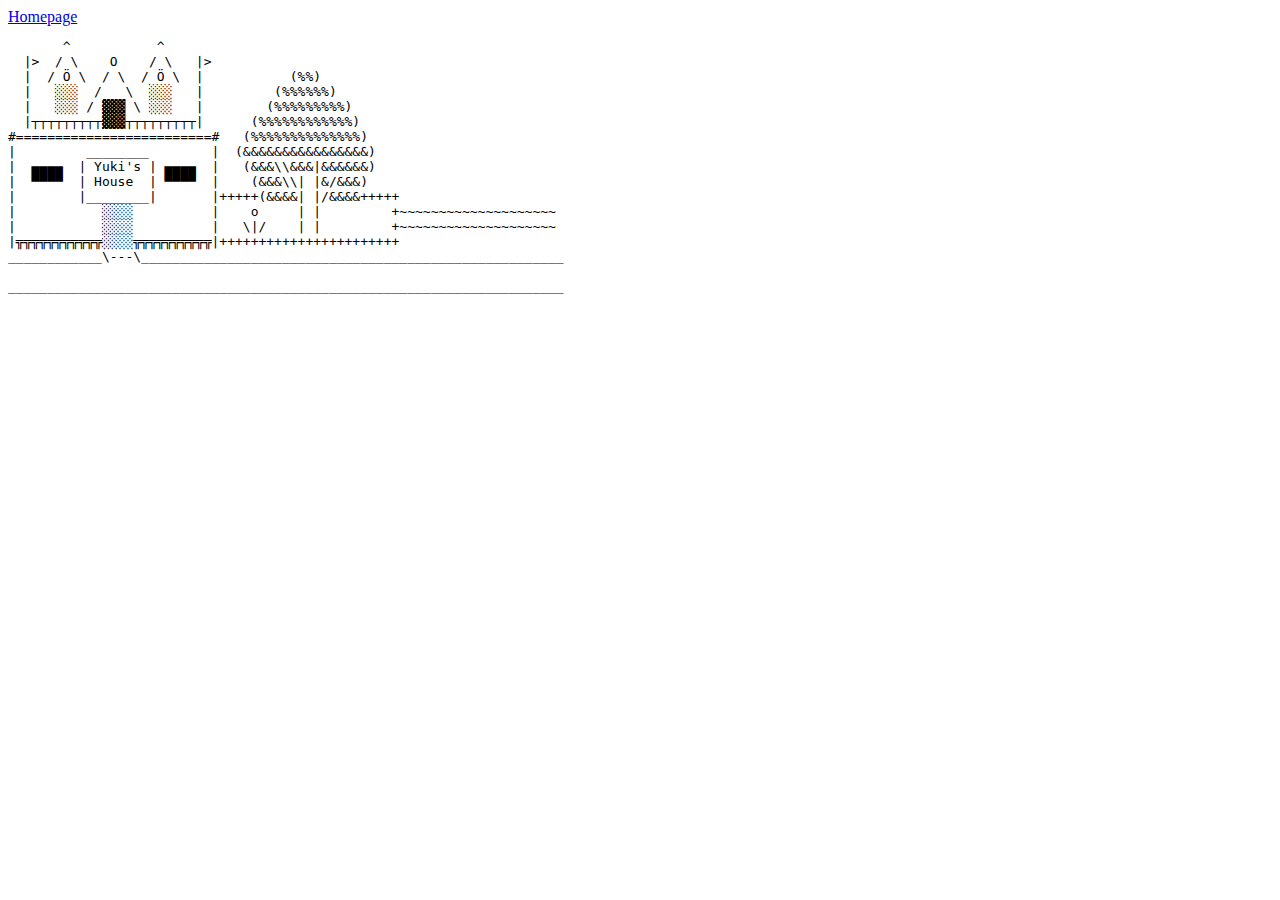
<file: ASCII-Town/exterior-yukili.html>
<!DOCTYPE html>
<html>
<head>
        <title>Ascii Town: Yuki Li</title>
</head>
<a href="../index.html">Homepage</a>
<body>
<pre>
       ^           ^
  |>  / \    O    / \   |>
  |  / Ö \  / \  / Ö \  |           (%%)
  |   ░░░  /   \  ░░░   |         (%%%%%%)
  |   ░░░ / ▓▓▓ \ ░░░   |        (%%%%%%%%%)
  |┬┬┬┬┬┬┬┬┬▓▓▓┬┬┬┬┬┬┬┬┬|      (%%%%%%%%%%%%)
#=========================#   (%%%%%%%%%%%%%%)
|         ________        |  (&&&&&&&&&&&&&&&&)
|  ▄▄▄▄  | Yuki's | ▄▄▄▄  |   (&&&\\&&&|&&&&&&)
|  ▀▀▀▀  | House  | ▀▀▀▀  |    (&&&\\| |&/&&&)
|        |________|       |+++++(&&&&| |/&&&&+++++
|           ░░░░          |    o     | |         +~~~~~~~~~~~~~~~~~~~~
|           ░░░░          |   \|/    | |         +~~~~~~~~~~~~~~~~~~~~
|╦╦╦╦╦╦╦╦╦╦╦░░░░╦╦╦╦╦╦╦╦╦╦|+++++++++++++++++++++++
____________\---\______________________________________________________

_______________________________________________________________________
</pre>
</body>
</html>
</file>
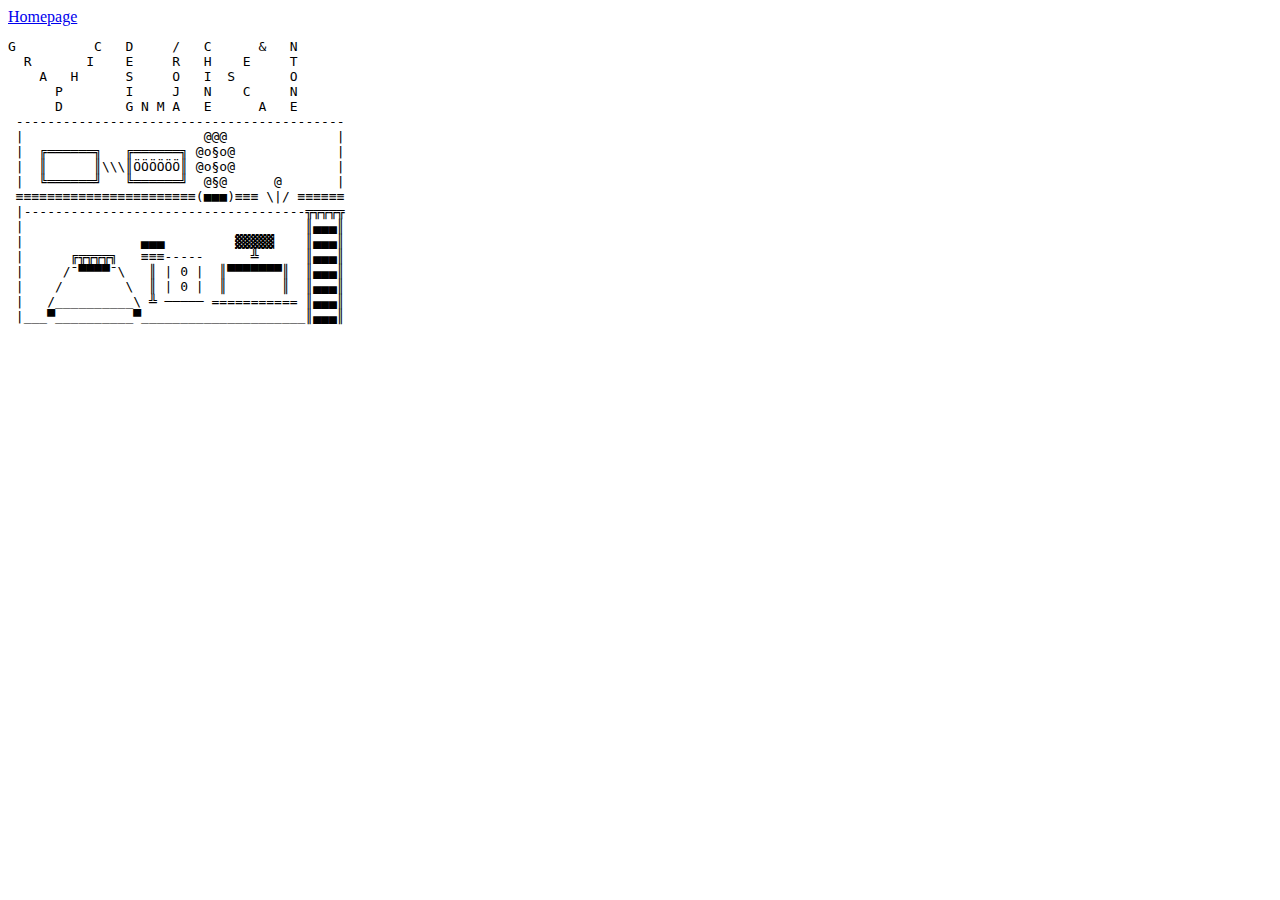
<file: ASCII-Town/interior-yukili.html>
<!DOCTYPE html>
<html>

<head>
        <title>Ascii Town: Yuki Li</title>
</head>
<a href="../index.html">Homepage</a>

<body>
        <pre>
G          C   D     /   C      &   N
  R       I    E     R   H    E     T
    A   H      S     O   I  S       O
      P        I     J   N    C     N
      D        G N M A   E      A   E
 ------------------------------------------
 |                       @@@              |
 |  ╔══════╗   ╔══════╗ @o§o@             |               
 |  ║      ║\\\║ÖÖÖÖÖÖ║ @o§o@             |
 |  ╚══════╝   ╚══════╝  @§@      @       | 
 ≡≡≡≡≡≡≡≡≡≡≡≡≡≡≡≡≡≡≡≡≡≡≡(■■■)≡≡≡ \|/ ≡≡≡≡≡≡  
 |------------------------------------╦╦╦╦╦
 |                                    ║▄▄▄║
 |               ▄▄▄         ▓▓▓▓▓    ║▄▄▄║
 |      ╔╦╦╦╦╗   ≡≡≡-----      ╩      ║▄▄▄║
 |     /¯▀▀▀▀¯\   ║ | 0 |  ║▀▀▀▀▀▀▀║  ║▄▄▄║
 |    /        \  ║ | 0 |  ║       ║  ║▄▄▄║
 |   /__________\ ╩ ───── =========== ║▄▄▄║
 |___▀__________▀_____________________║▄▄▄║
</pre>
</body>

</html>
</file>
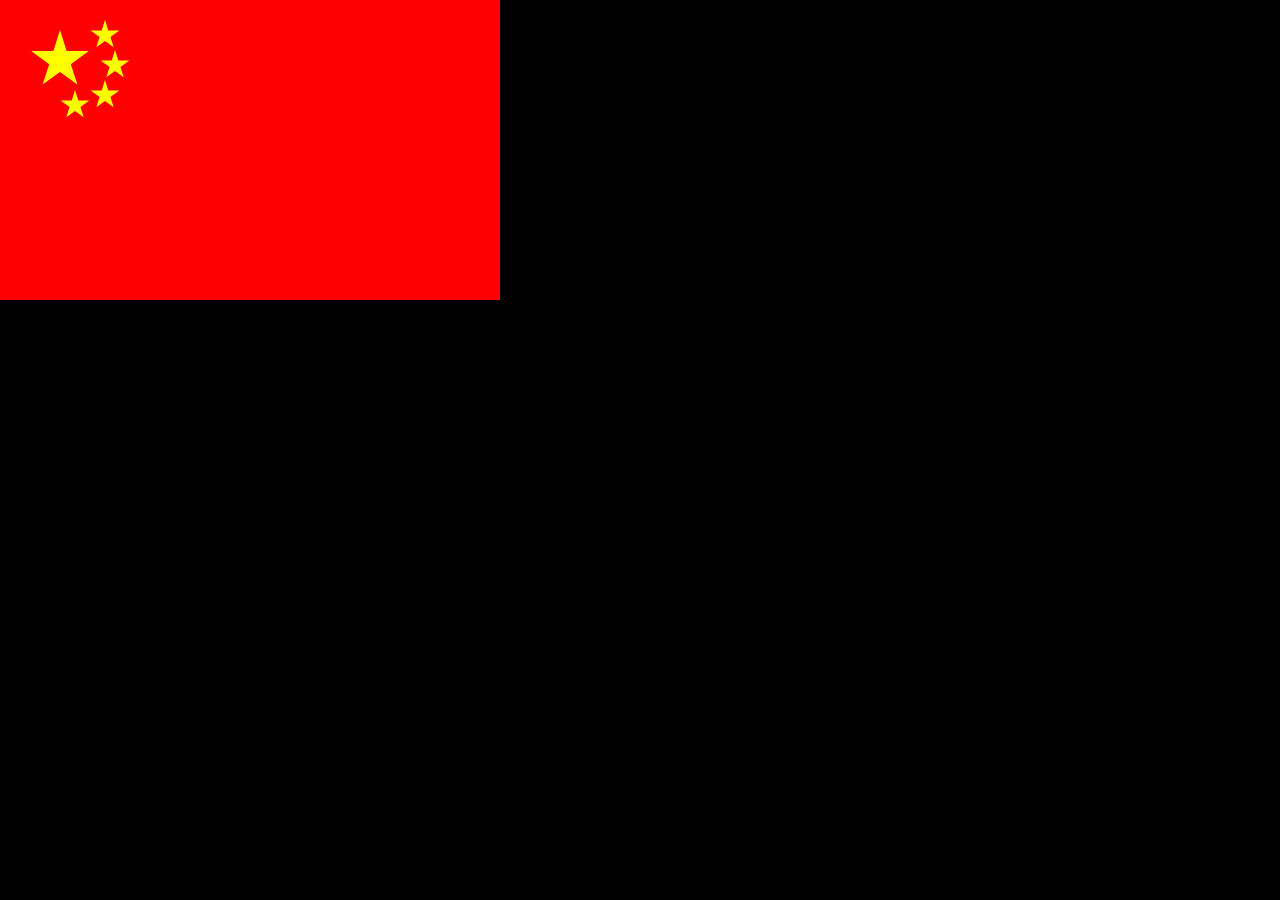
<file: flag/nation-flag.html>
<!DOCTYPE html>
<html>
<head>
        <title>...'s National Flag</title>
        <meta charset="utf-8" />
        <link rel="stylesheet" type="text/css" href="css/nation.css">
</head>
<body>
        <div id="canvas">
          <div id="one"></div>
          <div id="two"></div>
          <div id="three"></div>
          <div id="four"></div>
          <div id="star"></div>
          <div id="five"></div>
          <div id="six"></div>
          <div id="seven"><div></div>
          <div id="last"><div></div>
        </div>
</body>
</html>
</file>
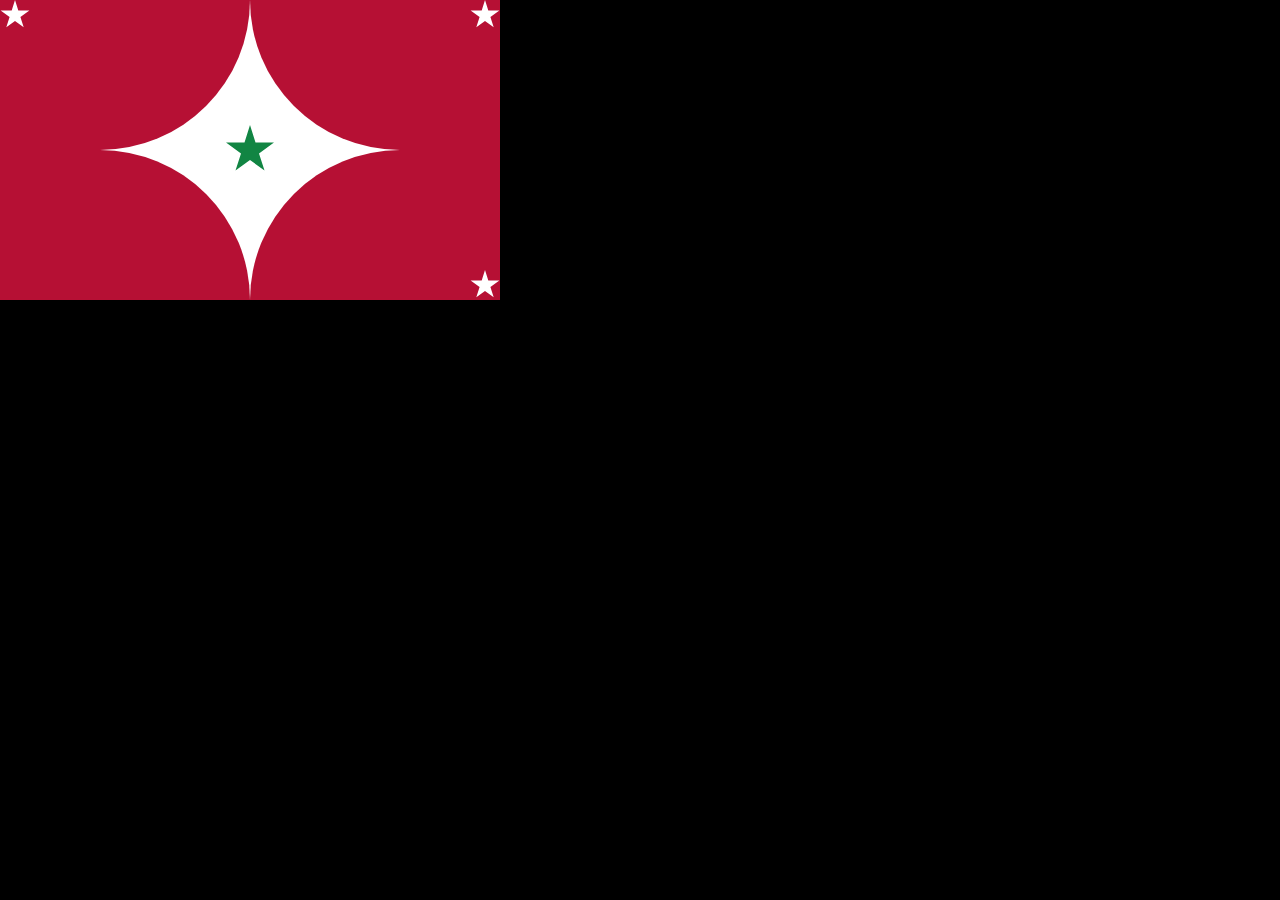
<file: flag/national-flag.html>
<!DOCTYPE html>
<html>
<head>
        <title>...'s National Flag</title>
        <meta charset="utf-8" />
        <link rel="stylesheet" type="text/css" href="css/national.css">
</head>
<body>
        <div id="canvas">
          <div id="one"></div>
          <div id="two"></div>
          <div id="three"></div>
          <div id="four"></div>
          <div id="star"></div>
          <div id="five"></div>
          <div id="six"></div>
          <div id="seven"><div></div>
          <div id="last"><div></div>
        </div>
</body>
</html>
</file>
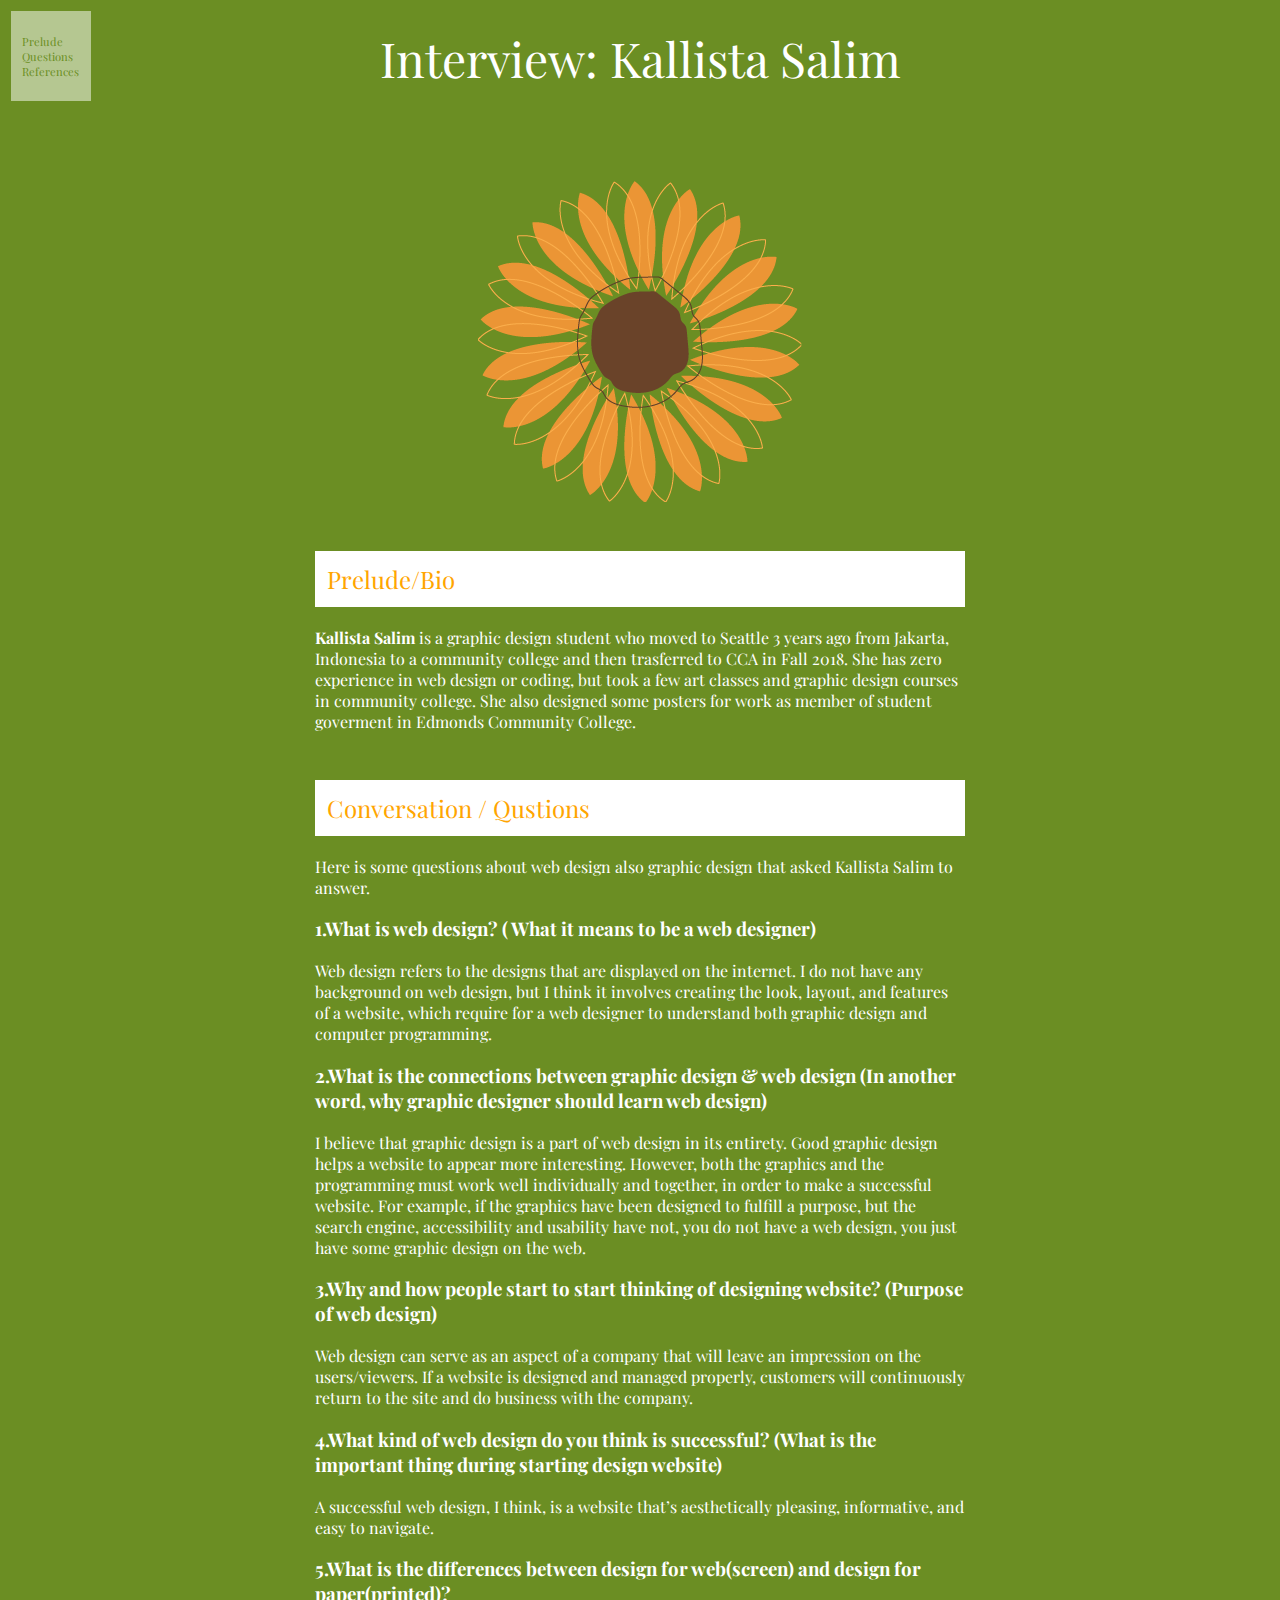
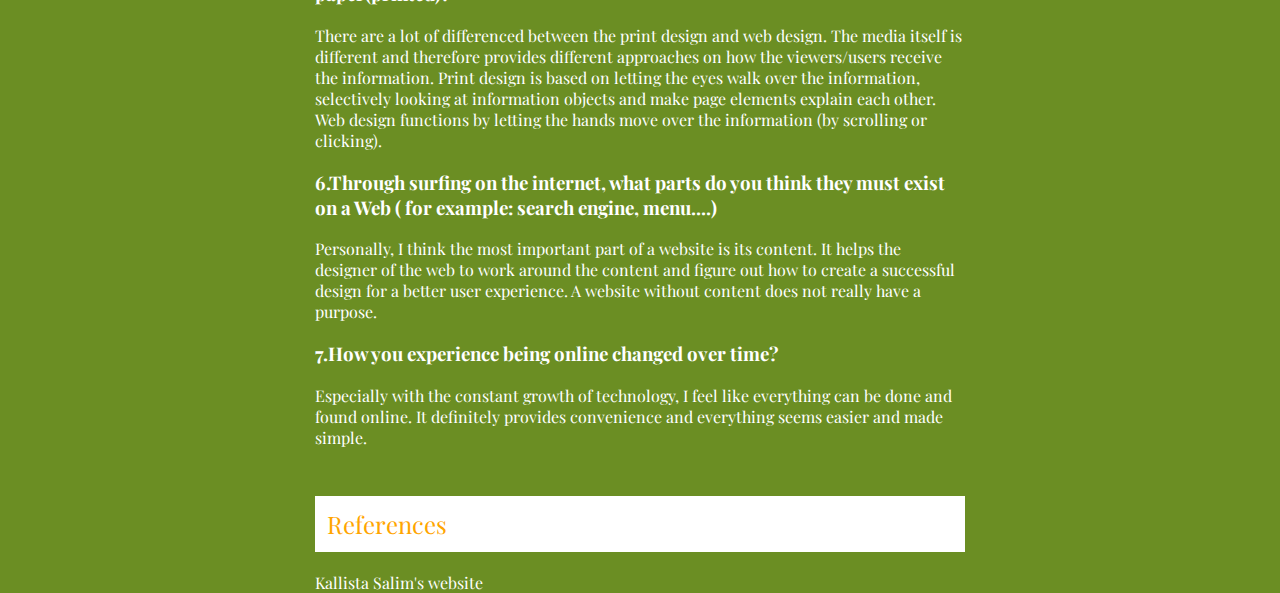
<file: interview/exercise-interview-html.html>
<!DOCTYPE html>
<html>

<head>
  <title>Interview in HTML</title>
  <meta charset="utf-8">
  <link rel="stylesheet" type="text/css" href="../css/interview.css">
  <link href="https://fonts.googleapis.com/css?family=Lobster|Playfair+Display" rel="stylesheet">

</head>

<body>
  <h1>Interview: Kallista Salim</h1>
  <div id="flower"><img src="../image/desktop.png"></div>
  <div id="interview" class=.container>
    <h2 id="C1">Prelude/Bio</h2>
    <p>
      <strong>Kallista Salim</strong> is a graphic design student who moved to Seattle 3 years ago from Jakarta,
      Indonesia to a community college and then trasferred to CCA in Fall 2018.
      She has zero experience in web design or coding, but took a few art classes and graphic design courses in
      community college. She also designed some posters for work as member of student goverment in Edmonds Community
      College.
    </p>

    <h2 id="C2">Conversation / Qustions</h2>
    <p>Here is some questions about web design also graphic design that asked Kallista Salim to answer.
      <h3>1.What is web design? ( What it means to be a web designer)</h3>
      <p>
        Web design refers to the designs that are displayed on the internet. I do not have any background on web
        design, but I think it involves creating the look, layout, and features of a website, which require for a web
        designer to understand both graphic design and computer programming.
      </p>

      <h3>2.What is the connections between graphic design & web design (In another word, why graphic designer should
        learn web design)</h3>
      <p>
        I believe that graphic design is a part of web design in its entirety. Good graphic design helps a website to
        appear more interesting. However, both the graphics and the programming must work well individually and
        together, in order to make a successful website. For example, if the graphics have been designed to fulfill a
        purpose, but the search engine, accessibility and usability have not, you do not have a web design, you just
        have some graphic design on the web.
      </p>

      <h3>3.Why and how people start to start thinking of designing website? (Purpose of web design)</h3>
      <p>
        Web design can serve as an aspect of a company that will leave an impression on the users/viewers. If a website
        is designed and managed properly, customers will continuously return to the site and do business with the
        company.
      </p>

      <h3>4.What kind of web design do you think is successful? (What is the important thing during starting design
        website)</h3>
      <p>
        A successful web design, I think, is a website that’s aesthetically pleasing, informative, and easy to
        navigate.
      </p>

      <h3>5.What is the differences between design for web(screen) and design for paper(printed)?</h3>
      <p>
        There are a lot of differenced between the print design and web design. The media itself is different and
        therefore provides different approaches on how the viewers/users receive the information. Print design is based
        on letting the eyes walk over the information, selectively looking at information objects and make page
        elements explain each other. Web design functions by letting the hands move over the information (by scrolling
        or clicking).
      </p>

      <h3>6.Through surfing on the internet, what parts do you think they must exist on a Web ( for example: search
        engine, menu....)</h3>
      <p>
        Personally, I think the most important part of a website is its content. It helps the designer of the web to
        work around the content and figure out how to create a successful design for a better user experience. A
        website without content does not really have a purpose.
      </p>

      <h3>7.How you experience being online changed over time?</h3>
      <p>
        Especially with the constant growth of technology, I feel like everything can be done and found online. It
        definitely provides convenience and everything seems easier and made simple.
      </p>

      <h2 id="C3">References</h2>
      <a href="https://kallistasalim.github.io/interactive1">Kallista Salim's website</a>

      <div id="toc">
        <ul>
          <li><a href="#C1">Prelude</a></li>
          <li><a href="#C2">Questions</a></li>
          <li><a href="#C3">References</a></li>
        </ul>
      </div>

  </div>
</body>

</html>
</file>
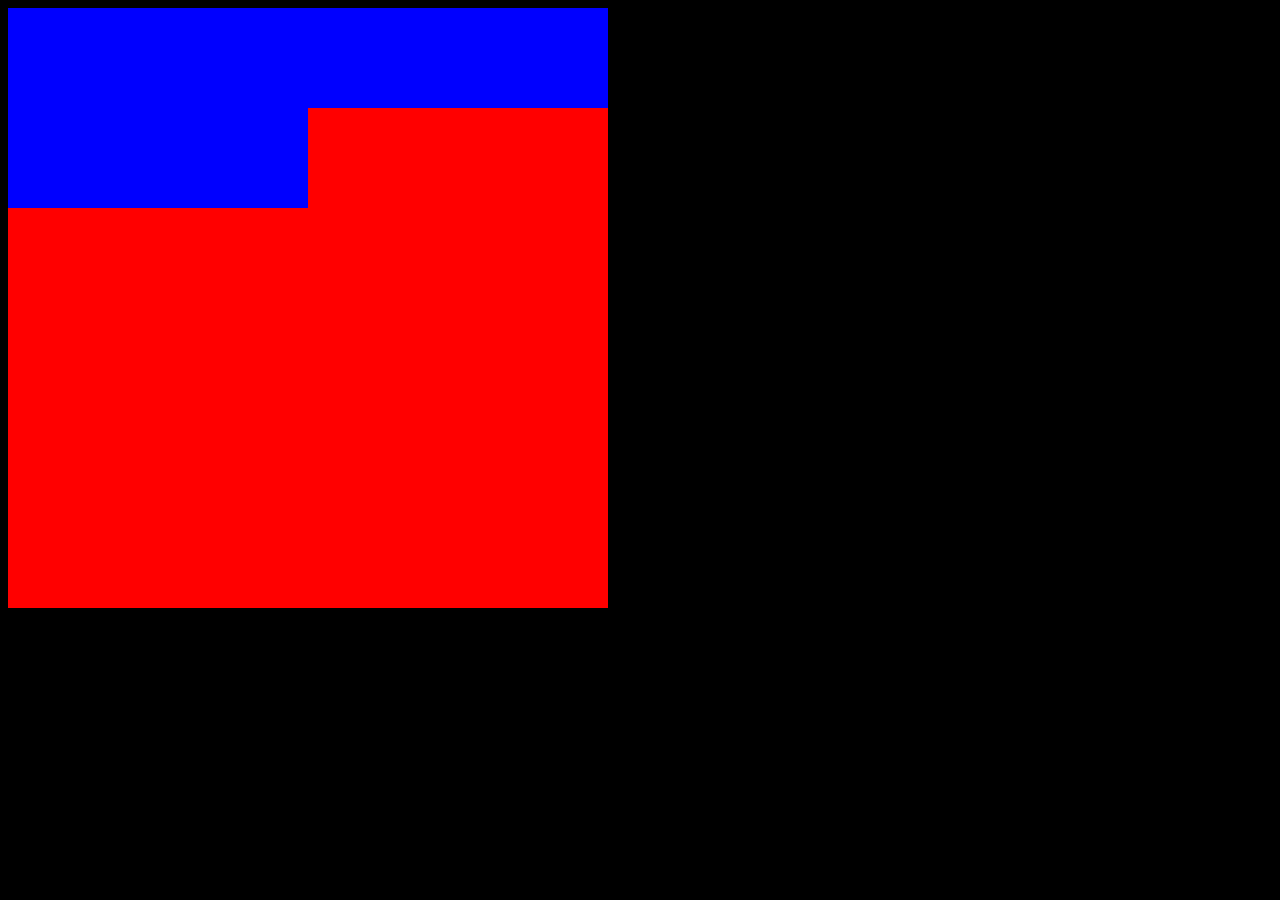
<file: question-answer/example.html>
<!DOCTYPE html>
<html>

<head>
    <title>Yuki's Interactive 1 Site</title>
    <meta charset="utf-8" />
    <link rel="stylesheet" type="text/css" href="example.css">
</head>

<body>
    <div class="outer-shape">
        <div class="inner-shape"></div>
        <div class="inner-shape"></div>
        <div class="inner-shape"></div>
        <div class="inner-shape"></div>
        <div class="inner-shape"></div>
        <div class="inner-shape"></div>
        <div class="inner-shape"></div>
        <div class="inner-shape"></div>
        <div class="inner-shape"></div>
    </div>

    </div>
</body>

</html>
</file>
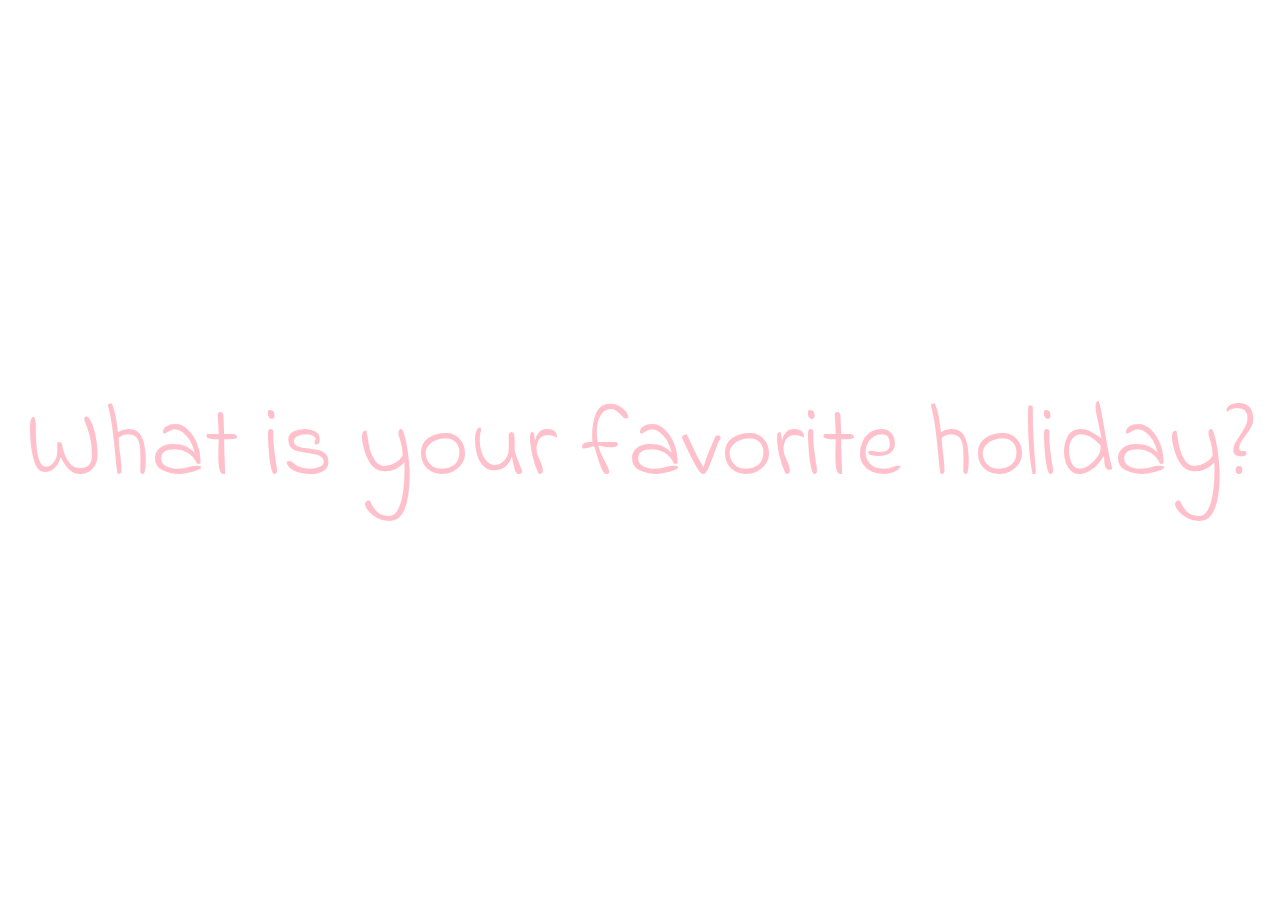
<file: question-answer/question-answer.html>
<!DOCTYPE html>
<html>

<head>
    <title>Secret Answer</title>
    <!-- Set the viewport -->
    <meta name="viewport" content="width=device-width, initial-scale=1.0">
    <!-- Link CSS stylesheet -->
    <link rel="stylesheet" href="css/question-answer.css" />
    <link href="https://fonts.googleapis.com/css?family=Indie+Flower|Srisakdi" rel="stylesheet">
</head>

<body>
    <!-- show by default -->
    <div id="question">
        What is your favorite holiday?
    </div>
    <!-- show when screen is smaller -->
    <div id="answer">
        Chrismas
    </div>
</body>

</html>
</file>
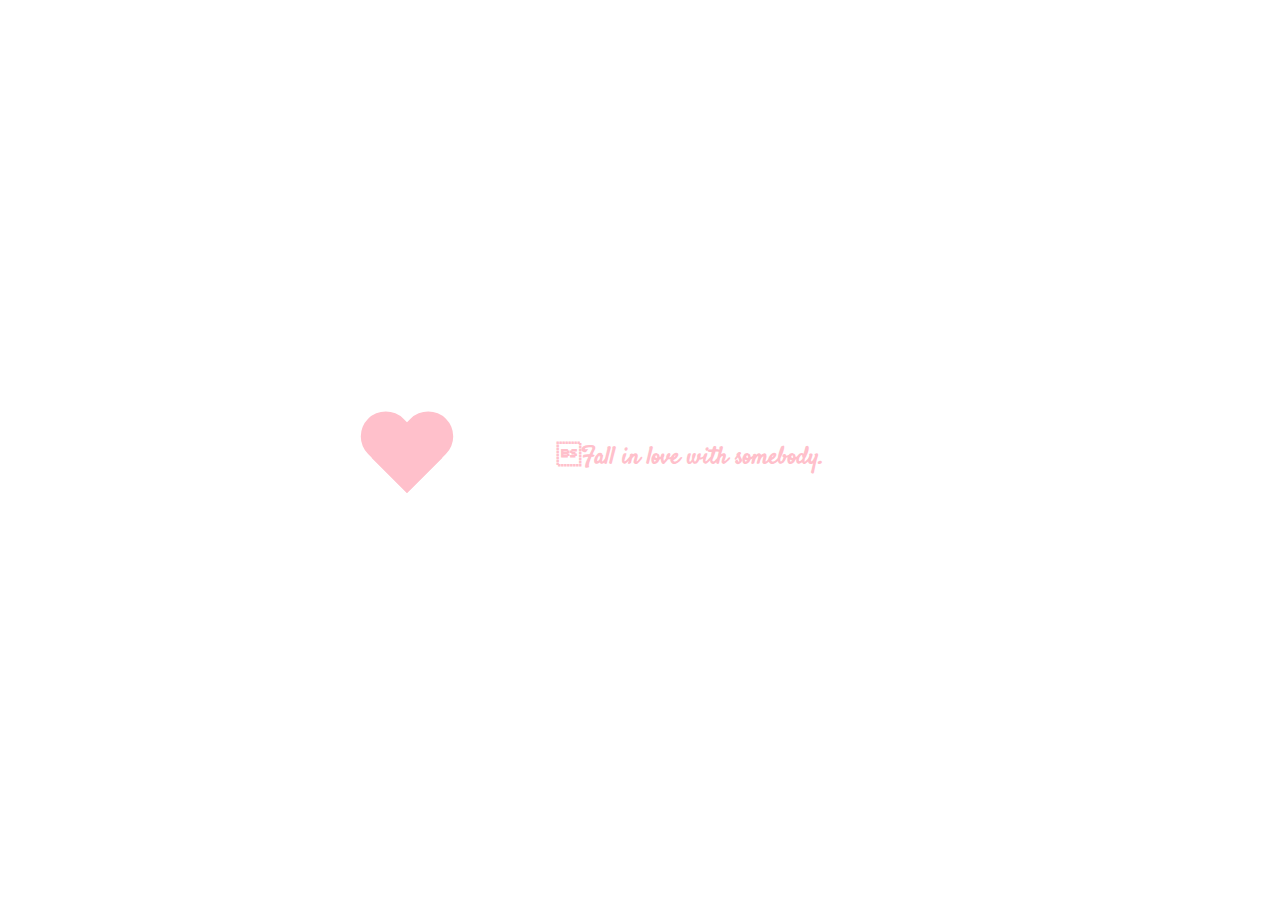
<file: sensory_experience/sensory_experience.html>
<!DOCTYPE html>
<html>

<head>
    <title>Sensory Experience</title>
    <link rel="stylesheet" href="css/main.css" type="text/css" />
    <link href="https://fonts.googleapis.com/css?family=Satisfy" rel="stylesheet">
</head>

<body>
    <div class="heart" id="heart">
    </div>
    <div class="text" id="text">
        <h2>Fall in love with somebody.
    </div>


</body>

</html>
</file>
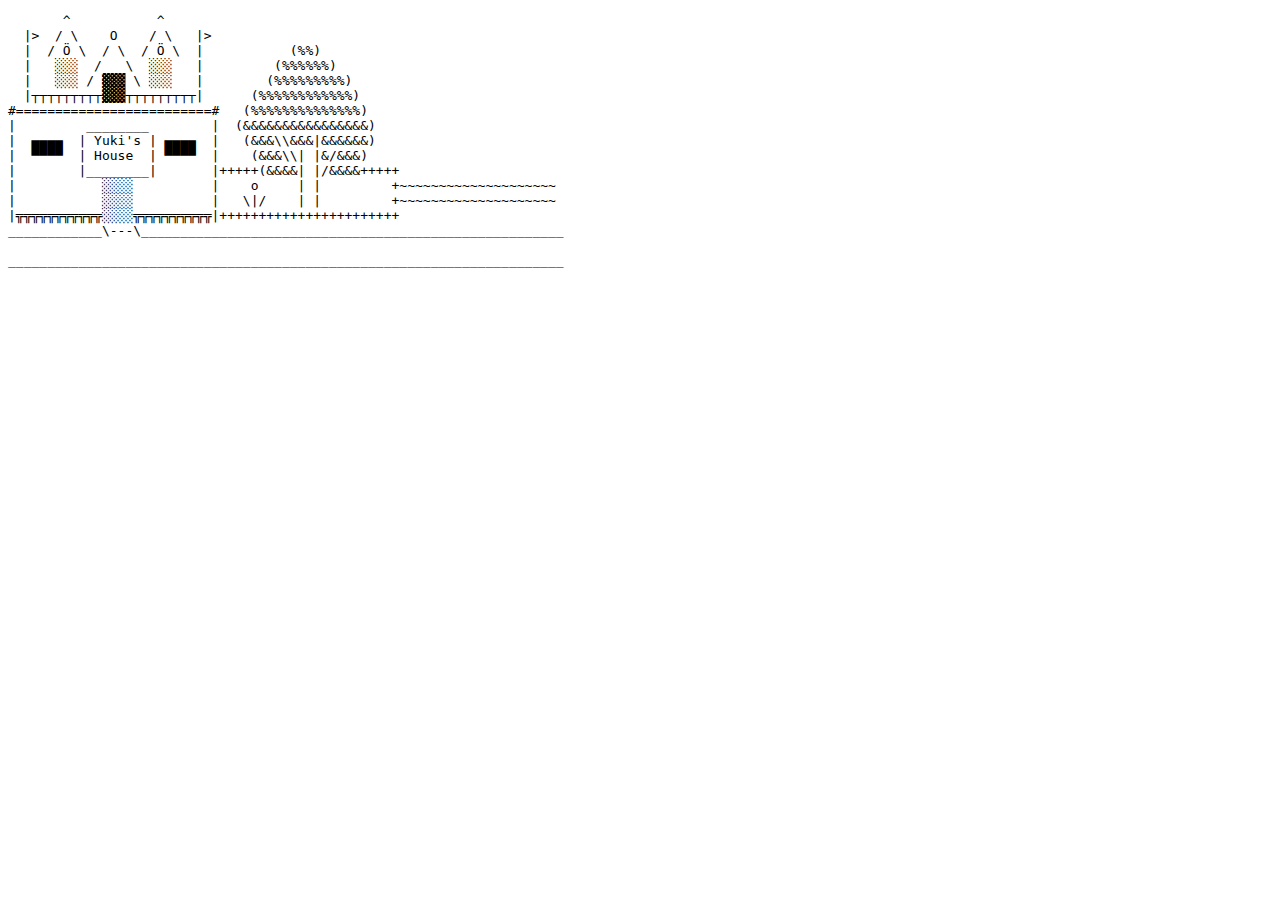
<file: interactive1/ASCII-Town/exterior-yukili.html>
<!DOCTYPE html>
<html>
<head>
        <title>Ascii Town: Yuki Li</title>
</head>
<body>
<pre>
       ^           ^
  |>  / \    O    / \   |>
  |  / Ö \  / \  / Ö \  |           (%%)
  |   ░░░  /   \  ░░░   |         (%%%%%%)
  |   ░░░ / ▓▓▓ \ ░░░   |        (%%%%%%%%%)
  |┬┬┬┬┬┬┬┬┬▓▓▓┬┬┬┬┬┬┬┬┬|      (%%%%%%%%%%%%)
#=========================#   (%%%%%%%%%%%%%%)
|         ________        |  (&&&&&&&&&&&&&&&&)
|  ▄▄▄▄  | Yuki's | ▄▄▄▄  |   (&&&\\&&&|&&&&&&)
|  ▀▀▀▀  | House  | ▀▀▀▀  |    (&&&\\| |&/&&&)
|        |________|       |+++++(&&&&| |/&&&&+++++
|           ░░░░          |    o     | |         +~~~~~~~~~~~~~~~~~~~~
|           ░░░░          |   \|/    | |         +~~~~~~~~~~~~~~~~~~~~
|╦╦╦╦╦╦╦╦╦╦╦░░░░╦╦╦╦╦╦╦╦╦╦|+++++++++++++++++++++++
____________\---\______________________________________________________

_______________________________________________________________________
</pre>
</body>
</html>
</file>
<file: project2/main.css>
body {
	margin: 20px;
}




.discription {
	margin: 20px;
	position: relative;
	background: white;


}

h1 {
	text-transform: uppercase;
	font-family: 'VT323', monospace;
	font-size: 50px;
	margin: 10px;
}

p {
	font-family: 'VT323', monospace;
	font-size: 30px;
	margin: 10px;
}

.container {
	position: relative;
	margin: auto;
	background: black;
}

.typeface {
	margin: 20px;
}

.error,
.area,
.page {
	display: block;
	width: 80%;
	white-space: nowrap;
}

.container .letter div,
.container .wide div {
	background: white;
}

.container .letter {
	position: relative;
	margin: 20px;

	display: inline-grid;

	grid-template-columns: 20px 20px 20px 20px 20px 20px;
	grid-template-rows: 20px 20px 20px 20px 20px 20px 20px;
	grid-gap: 0px 0px;
}


.area .letter {
	position: relative;
	margin: 0px;
	display: inline-grid;

	grid-template-columns: 40px 40px 40px 40px 40px 40px;
	grid-template-rows: 40px 40px 40px 40px 40px 40px 40px;
	grid-gap: 0px 0px;
}

.error .letter {
	display: block;
	position: relative;
	margin: 0px;
	/* float: left; */

	display: inline-grid;

	grid-template-columns: 20px 20px 20px 20px 20px 20px;
	grid-template-rows: 20px 20px 20px 20px 20px 20px 20px;
	grid-gap: 0px 0px;
}

.page .letter {
	display: block;
	position: relative;
	margin: 0px;
	/* float: left; */

	display: inline-grid;

	grid-template-columns: 10px 10px 10px 10px 10px 10px;
	grid-template-rows: 10px 10px 10px 10px 10px 10px 10px;
	grid-gap: 0px 0px;
}


/* letter pieces */

.letter div {
	background: black;
}

.letter div.empty {
	background: transparent;
}


.page .wide {
	position: relative;
	margin: 0px;

	display: inline-grid;


	grid-template-columns: 10px 10px 10px 10px 10px 10px 10px;
	grid-template-rows: 10px 10px 10px 10px 10px 10px 10px;
	grid-gap: 0px 0px;
}

.punctuation {
	position: relative;
	margin: 5px;

	display: inline-grid;


	grid-template-columns: 10px 10px 10px 10px 10px 10px 10px;
	grid-template-rows: 10px 10px 10px 10px 10px 10px 10px;
	grid-gap: 0px 0px;
}





/* wide letter pieces */

.wide div {
	background: black;
}

.wide div.empty {
	background: transparent;
}



/* punctuation letter pieces */

.punctuation div {
	background: black;
}

.punctuation div.empty {
	background: transparent;
}



.letter:hover>.empty {
	background: lightgray;
}

.wide:hover>.empty {
	background: lightgray;
}

.letter:hover .fill:nth-child(odd) {
	background: rgb(37, 37, 37);
}

.wide:hover .fill:nth-child(odd) {
	background: rgb(37, 37, 37);
}

div:hover~div {
	background: transparent;
}

.empty:hover~.empty {
	background: white;
}

.fill:hover~.fill {
	background: #9f9f9f;
}

.letter:hover .empty:nth-child(odd) {
	background: darkgray;
}

.wide:hover .empty:nth-child(odd) {
	background: darkgray;
}


.letter:hover .fill:nth-child(odd) {
	background: #656565;
}

.wide:hover .fill:nth-child(odd) {
	background: #656565;
}

.empty:hover {
	background: #ededed;
}

@keyframes fade {
	from {
		opacity: 1.0;
	}

	50% {
		opacity: 0.4;
	}

	to {
		opacity: 1.0;
	}
}

@-webkit-keyframes fade {
	from {
		opacity: 1.0;
	}

	50% {
		opacity: 0.4;
	}

	to {
		opacity: 1.0;
	}
}

.letter:hover>.empty {
	color: #fff;
	animation: fade 600ms infinite;
	-webkit-animation: fade 600ms infinite;
}

.letter:hover .empty:nth-child(odd) {
	color: black;
	animation: fate 1200ms infinite;
	-webkit-animation: fade 1200ms infinite;
}

.fill:hover~.fill {
	color: grey;
	animation: fade 600ms infinite;
	-webkit-animation: fade 600ms infinite;
}

.letter:active {
	filter: invert(70%);
}

.wide:hover>.empty {
	color: lightgrey;
	animation: fade 600ms infinite;
	-webkit-animation: fade 600ms infinite;
}

.wide:hover .empty:nth-child(odd) {
	color: black;
	animation: fate 1200ms infinite;
	-webkit-animation: fade 1200ms infinite;
}

.wide:active {
	filter: invert(70%);
}

.punctuation:hover>.empty {
	color: lightgrey;
	animation: fade 600ms infinite;
	-webkit-animation: fade 600ms infinite;
}

.punctuation:hover .empty:nth-child(odd) {
	color: black;
	animation: fate 1200ms infinite;
	-webkit-animation: fade 1200ms infinite;
}

.punctuation:active {
	filter: invert(70%);
}

/* letter pieces */

.typeface .letter {
	display: block;
	position: relative;
	margin: 20px;

	display: inline-grid;

	grid-template-columns: 20px 20px 20px 20px 20px 20px;
	grid-template-rows: 20px 20px 20px 20px 20px 20px 20px;
	grid-gap: 0px 0px;
}


/* letter pieces */

.letter div {
	background: black;
}

.letter div.empty {
	background: transparent;
}


.wide {
	position: relative;
	margin: 20px;

	display: inline-grid;

	grid-template-columns: 20px 20px 20px 20px 20px 20px 20px;
	grid-template-rows: 20px 20px 20px 20px 20px 20px 20px;
	grid-gap: 0px 0px;
}

.punctuation {
	position: relative;
	margin: 5px;

	display: inline-grid;
	grid-template-columns: 10px 10px 10px 10px 10px 10px 10px;
	grid-template-rows: 10px 10px 10px 10px 10px 10px 10px;
	grid-gap: 0px 0px;
}



/* wide letter pieces */

.wide div {
	background: black;
}

.wide div.empty {
	background: transparent;
}



/* punctuation letter pieces */

.punctuation div {
	background: black;
}

.punctuation div.empty {
	background: transparent;
}
</file>
<file: projecttest/main.css>
body {}

.letter {
	display: block;
	position: relative;
	margin: 20px;

	display: grid;
	float: left;

	grid-template-columns: 20px 20px 20px 20px 20px 20px;
	grid-template-rows: 20px 20px 20px 20px 20px 20px 20px;
	grid-gap: 0px 0px;
}


/* letter pieces */

.letter div {
	background: black;
}

.letter div.empty {
	background: transparent;
}


.wide {
	position: relative;
	margin: 20px;

	display: grid;
	float: left;

	grid-template-columns: 20px 20px 20px 20px 20px 20px 20px;
	grid-template-rows: 20px 20px 20px 20px 20px 20px 20px;
	grid-gap: 0px 0px;
}

.punctuation {
	position: relative;
	margin: 5px;

	display: grid;
	float: left;

	grid-template-columns: 10px 10px 10px 10px 10px 10px 10px;
	grid-template-rows: 10px 10px 10px 10px 10px 10px 10px;
	grid-gap: 0px 0px;
}



/* wide letter pieces */

.wide div {
	background: black;
}

.wide div.empty {
	background: transparent;
}



/* punctuation letter pieces */

.punctuation div {
	background: black;
}

.punctuation div.empty {
	background: transparent;
}



.letter:hover>.empty {
	background: lightgray;
}

.wide:hover>.empty {
	background: lightgray;
}

.letter:hover .fill:nth-child(odd) {
	background: rgb(37, 37, 37);
}

.wide:hover .fill:nth-child(odd) {
	background: rgb(37, 37, 37);
}

div:hover~div {
	background: transparent;
}

.empty:hover~.empty {
	background: white;
}

.fill:hover~.fill {
	background: #9f9f9f;
}

.letter:hover .empty:nth-child(odd) {
	background: darkgray;
}

.wide:hover .empty:nth-child(odd) {
	background: darkgray;
}


.letter:hover .fill:nth-child(odd) {
	background: #656565;
}

.wide:hover .fill:nth-child(odd) {
	background: #656565;
}

.empty:hover {
	background: #ededed;
}

@keyframes fade {
	from {
		opacity: 1.0;
	}

	50% {
		opacity: 0.4;
	}

	to {
		opacity: 1.0;
	}
}

@-webkit-keyframes fade {
	from {
		opacity: 1.0;
	}

	50% {
		opacity: 0.4;
	}

	to {
		opacity: 1.0;
	}
}

.letter:hover>.empty {
	color: #fff;
	animation: fade 600ms infinite;
	-webkit-animation: fade 600ms infinite;
}

.letter:hover .empty:nth-child(odd) {
	color: black;
	animation: fate 1200ms infinite;
	-webkit-animation: fade 1200ms infinite;
}

.fill:hover~.fill {
	color: grey;
	animation: fade 600ms infinite;
	-webkit-animation: fade 600ms infinite;
}

.letter:active {
	filter: invert(70%);
}

.wide:hover>.empty {
	color: lightgrey;
	animation: fade 600ms infinite;
	-webkit-animation: fade 600ms infinite;
}

.wide:hover .empty:nth-child(odd) {
	color: black;
	animation: fate 1200ms infinite;
	-webkit-animation: fade 1200ms infinite;
}

.wide:active {
	filter: invert(70%);
}

.punctuation:hover>.empty {
	color: lightgrey;
	animation: fade 600ms infinite;
	-webkit-animation: fade 600ms infinite;
}

.punctuation:hover .empty:nth-child(odd) {
	color: black;
	animation: fate 1200ms infinite;
	-webkit-animation: fade 1200ms infinite;
}

.punctuation:active {
	filter: invert(70%);
}
</file>
<file: css/interview.css>
img {
    margin-left: auto;
    margin-right: auto;
    display: block;
}

body {
    font-family: 'Playfair Display', serif;
    margin: 0 auto;
    width: 650px;
    background-color: olivedrab;
    color: white;
    font-size: 16px;
}

.container {
    max-width: 650px;
    margin: 0 auto;
    display: flex;
    justify-content: center;
    flex-direction: column;
    text-align: center;
}

#toc {
    position: fixed;
    top: 1em;
    left: 1em;
    background-color: white;
    opacity: 0.5;
    color: olivedrab;
    padding: 1em;
    font-size: 0.7em;
}

a {
    color: white;
    text-decoration: none;
}

a:hover {
    color: black;
}

#toc a {
    color: olivedrab;
    text-decoration: none;
}

#toc a:hover {
    color: black;
}

#toc ul {
    padding: 0;
    list-style-type: none;
}


h1 {
    font-weight: normal;
    text-align: center;
    font-size: 3em;
    line-height: 1.1;
    margin-bottom: 2em;
}

h2 {
    background-color: white;
    padding: 0.5em;
    font-weight: normal;
    color: orange;
    margin-top: 2em;
}
</file>
<file: question-answer/example.css>
body {
    background-color: black;
}

a {
    color: red;
}

a:hover {
    color: pink;
}

.inner-shape {
    width: 100px;
    height: 100px;
    background: blue;
    float: left;
}

.outer-shape {
    width: 600px;
    height: 600px;
    background: red;
}

.outer-shape:hover>.inner-shape {
    background: pink;
}
</file>
<file: question-answer/css/question-answer.css>
* {
    margin: 0px;
    padding: 0px;
    box-sizing: border-box;
}

body {
    background: white;
    font-size: 100px;
}

#question {
    display: flex;
    justify-content: center;
    flex-direction: column;
    text-align: center;
    color: pink;
    width: 100vw;
    height: 100vh;
    font-family: 'Indie Flower', cursive;
}

#answer {
    display: none;
}

/* hidden message */
@media (max-width: 1024px) {
    body {
        background: pink;
    }

    #answer {
        display: flex;
        justify-content: center;
        flex-direction: column;
        text-align: center;
        color: white;
        width: 100vw;
        height: 100vh;
        font-family: 'Srisakdi', cursive;
    }

    #question {
        display: none;
    }
}
</file>
<file: sensory_experience/css/main.css>
#heart {
    position: relative;
    width: 100px;
    height: 90px;
}

#heart:before,
#heart:after {
    position: absolute;
    content: "";
    left: 50px;
    top: 0;
    width: 50px;
    height: 80px;
    background: pink;
    border-radius: 50px 50px 0 0;
    transform: rotate(-45deg);
    transform-origin: 0 100%;
}

#heart:after {
    left: 0;
    transform: rotate(45deg);
    transform-origin: 100% 100%;
}

#heart {
    animation-name: stretch;
    animation-duration: 1.5s;
    animation-timing-function: ease-out;
    animation-delay: 0;
    animation-direction: alternate;
    animation-iteration-count: infinite;
    animation-fill-mode: none;
    animation-play-state: running;
}

@keyframes stretch {
    0% {
        transform: scale(.5);
    }

    50% {}

    100% {
        transform: scale(3.0);
    }

}

#heart:hover {
    opacity: 0.5;
}

body,
html {
    height: 100%;
}

body {
    display: flex;
    align-items: center;
    justify-content: center;
}

body {
    animation: background 1000ms alternate infinite;
    animation-name: background;
    animation-duration: 1.5s;
    animation-timing-function: ease-out;
    animation-delay: 0;
    animation-direction: alternate;
    animation-iteration-count: infinite;
    animation-fill-mode: none;
    animation-play-state: running;
}

@keyframes background {
    0% {
        background: white;

    }

    50% {
        background: white;

    }

    100% {
        background: pink;

    }
}

.text {
    color: pink;
    position: relative;
    text-align: center;
    margin: 100px;
    font-family: 'Satisfy', cursive;
}

.text:hover {
    color: red;
    transition-duration: 2s;
    text-shadow: 0px 0px 10px lightcoral;
}

@keyframes heartBeat {
    0% {
        -webkit-transform: scale(1);
        transform: scale(1);
    }

    14% {
        -webkit-transform: scale(1.3);
        transform: scale(1.3);
    }

    28% {
        -webkit-transform: scale(1);
        transform: scale(1);
    }

    42% {
        -webkit-transform: scale(1.3);
        transform: scale(1.3);
    }

    70% {
        -webkit-transform: scale(1);
        transform: scale(1);
    }
}

.text:hover {
    -webkit-animation-name: heartBeat;
    animation-name: heartBeat;
    -webkit-animation-duration: 1.5s;
    animation-duration: 1.5s;
    -webkit-animation-timing-function: ease-in-out;
    animation-timing-function: ease-in-out;
    animation-delay: 0;
    animation-direction: alternate;
    animation-iteration-count: infinite;
    animation-fill-mode: none;
    animation-play-state: running;
}
</file>
<file: mickey/css/main.css>
/* reset styles */

* {
  margin: 0px;
  padding: 0px;
}

body {
  background: white;
}

/* flag canvas */

#canvas {
  width: 400px;
  height: 600px;
  position: relative;
  background: white;
}

/* shapes */

#canvas div {
  border-radius: 200px;
  position: absolute;
}

#ear-1 {
  width: 100px;
  height: 100px;
  background: black;

  top: 100px;
  left: 20px;
}

#ear-2 {
  width: 100px;
  height: 100px;
  background: black;
  top: 20px;
  left: 120px;
}

#head {
  width: 140px;
  height: 140px;
  background: beige;

  top: 120px;
  left: 130px;
}

#eye-1 {
  width: 25px;
  height: 25px;
  background: black;

  top: 160px;
  left: 180px;
}

#eye-2 {
  width: 25px;
  height: 25px;
  background: black;

  top: 160px;
  left: 220px;
}

#nose {
  width: 45px;
  height: 45px;
  background: black;
  top: 180px;
  left: 260px;
}

#mouth {
  width: 35px;
  height: 35px;
  background: red;
  top: 220px;
  left: 170px;
}

#body {
  width: 160px;
  height: 160px;
  background: red;
  top: 260px;
  left: 190px;
}

#button-1 {
  width: 30px;
  height: 30px;
  background: black;
  top: 300px;
  left: 240px;
}

#button-2 {
  width: 30px;
  height: 30px;
  background: black;
  top: 300px;
  left: 290px;
}


#foot-1 {
  width: 140px;
  height: 140px;
  background: yellow;
  top: 380px;
  left: 70px;
}

#foot-2 {
  width: 140px;
  height: 140px;
  background: yellow;
  top: 430px;
  left: 240px;
}
</file>
<file: flag/css/nation.css>
/* reset styles */
* {
        margin: 0px; padding: 0px;
}

/* make the background of the page black */
body {
        background: black;
}

/* flag canvas */
#canvas {
        width: 500px;
        height: 300px;
        position: relative;
        background:red;
}

/* shapes */
#one {
    width:60px;
    height:60px;
    background:yellow;
    -webkit-clip-path: polygon(50% 0%, 61% 35%, 98% 35%, 68% 57%, 79% 91%, 50% 70%, 21% 91%, 32% 57%, 2% 35%, 39% 35%);
    clip-path: polygon(50% 0%, 61% 35%, 98% 35%, 68% 57%, 79% 91%, 50% 70%, 21% 91%, 32% 57%, 2% 35%, 39% 35%);

    position: absolute;
    top: 30px;
    left: 30px;
}

#two {
    width:30px;
    height:30px;
    background:yellow;
    -webkit-clip-path: polygon(50% 0%, 61% 35%, 98% 35%, 68% 57%, 79% 91%, 50% 70%, 21% 91%, 32% 57%, 2% 35%, 39% 35%);
    clip-path: polygon(50% 0%, 61% 35%, 98% 35%, 68% 57%, 79% 91%, 50% 70%, 21% 91%, 32% 57%, 2% 35%, 39% 35%);

    position: absolute;
    top: 20px;
    left: 90px;
}

#three {
    width:30px;
    height:30px;
    background:yellow;
    -webkit-clip-path: polygon(50% 0%, 61% 35%, 98% 35%, 68% 57%, 79% 91%, 50% 70%, 21% 91%, 32% 57%, 2% 35%, 39% 35%);
    clip-path: polygon(50% 0%, 61% 35%, 98% 35%, 68% 57%, 79% 91%, 50% 70%, 21% 91%, 32% 57%, 2% 35%, 39% 35%);

    position: absolute;
    top: 50px;
    left: 100px;
}

#four {
    width:30px;
    height:30px;
    background:yellow;
    -webkit-clip-path: polygon(50% 0%, 61% 35%, 98% 35%, 68% 57%, 79% 91%, 50% 70%, 21% 91%, 32% 57%, 2% 35%, 39% 35%);
    clip-path: polygon(50% 0%, 61% 35%, 98% 35%, 68% 57%, 79% 91%, 50% 70%, 21% 91%, 32% 57%, 2% 35%, 39% 35%);

    position: absolute;
    top: 80px;
    left: 90px;
}

#five {
    width:30px;
    height:30px;
    background:yellow;
    -webkit-clip-path: polygon(50% 0%, 61% 35%, 98% 35%, 68% 57%, 79% 91%, 50% 70%, 21% 91%, 32% 57%, 2% 35%, 39% 35%);
    clip-path: polygon(50% 0%, 61% 35%, 98% 35%, 68% 57%, 79% 91%, 50% 70%, 21% 91%, 32% 57%, 2% 35%, 39% 35%);

    position: absolute;
    top: 90px;
    left: 60px;
}
</file>
<file: flag/css/national.css>
/* reset styles */
* {
    margin: 0px; padding: 0px;
}

/* make the background of the page black */
body {
    background: black;
}

/* flag canvas */
#canvas {
    width: 500px;
    height: 300px;
    position: relative;
    background: white;
}

/* shapes */
#one {
    width: 250px;
    height: 150px;
    background:#b61034;
    border-radius: 0 0 150px 0;
    
    /* position the circle in the center of the flag */
    position: absolute;
    top: 0px;
    left: 0px;
}

#two {
    width: 250px;
    height: 150px;
    background:#b61034;
    border-radius: 0 0 0 150px;
    
    /* position the circle in the center of the flag */
    position: absolute;
    top: 0px;
    left: 250px;
}

#three {
    width: 250px;
    height: 150px;
    background:#b61034;
    border-radius: 150px 0 0 0;
    
    /* position the circle in the center of the flag */
    position: absolute;
    top: 150px;
    left: 250px;
}

#four {
    width: 250px;
    height: 150px;
    background:#b61034;
    border-radius: 0 150px 0 0;
    
    /* position the circle in the center of the flag */
    position: absolute;
    top: 150px;
    left: 0px;
}

#star {
    width:50px;
    height:50px;
    background:#118543;
    -webkit-clip-path: polygon(50% 0%, 61% 35%, 98% 35%, 68% 57%, 79% 91%, 50% 70%, 21% 91%, 32% 57%, 2% 35%, 39% 35%);
    clip-path: polygon(50% 0%, 61% 35%, 98% 35%, 68% 57%, 79% 91%, 50% 70%, 21% 91%, 32% 57%, 2% 35%, 39% 35%);

    position: absolute;
    top: 125px;
    left: 225px;
}

#five {
    width:30px;
    height:30px;
    background:white;
    -webkit-clip-path: polygon(50% 0%, 61% 35%, 98% 35%, 68% 57%, 79% 91%, 50% 70%, 21% 91%, 32% 57%, 2% 35%, 39% 35%);
    clip-path: polygon(50% 0%, 61% 35%, 98% 35%, 68% 57%, 79% 91%, 50% 70%, 21% 91%, 32% 57%, 2% 35%, 39% 35%);

    position: relative;
    top: 0px;
    left: 0px;
}

#last {
    width:30px;
    height:30px;
    background:white;
    -webkit-clip-path: polygon(50% 0%, 61% 35%, 98% 35%, 68% 57%, 79% 91%, 50% 70%, 21% 91%, 32% 57%, 2% 35%, 39% 35%);
    clip-path: polygon(50% 0%, 61% 35%, 98% 35%, 68% 57%, 79% 91%, 50% 70%, 21% 91%, 32% 57%, 2% 35%, 39% 35%);

    position: absolute;
    top: 270px;
    left: 0px;
}

#six {
    width:30px;
    height:30px;
    background:white;
    -webkit-clip-path: polygon(50% 0%, 61% 35%, 98% 35%, 68% 57%, 79% 91%, 50% 70%, 21% 91%, 32% 57%, 2% 35%, 39% 35%);
    clip-path: polygon(50% 0%, 61% 35%, 98% 35%, 68% 57%, 79% 91%, 50% 70%, 21% 91%, 32% 57%, 2% 35%, 39% 35%);

    position: absolute;
    top: 0px;
    left: 470px;
}

#seven {
    width:30px;
    height:30px;
    background:white;
    -webkit-clip-path: polygon(50% 0%, 61% 35%, 98% 35%, 68% 57%, 79% 91%, 50% 70%, 21% 91%, 32% 57%, 2% 35%, 39% 35%);
    clip-path: polygon(50% 0%, 61% 35%, 98% 35%, 68% 57%, 79% 91%, 50% 70%, 21% 91%, 32% 57%, 2% 35%, 39% 35%);

    position: absolute;
    top: 270px;
    left: 470px;
}
</file>
